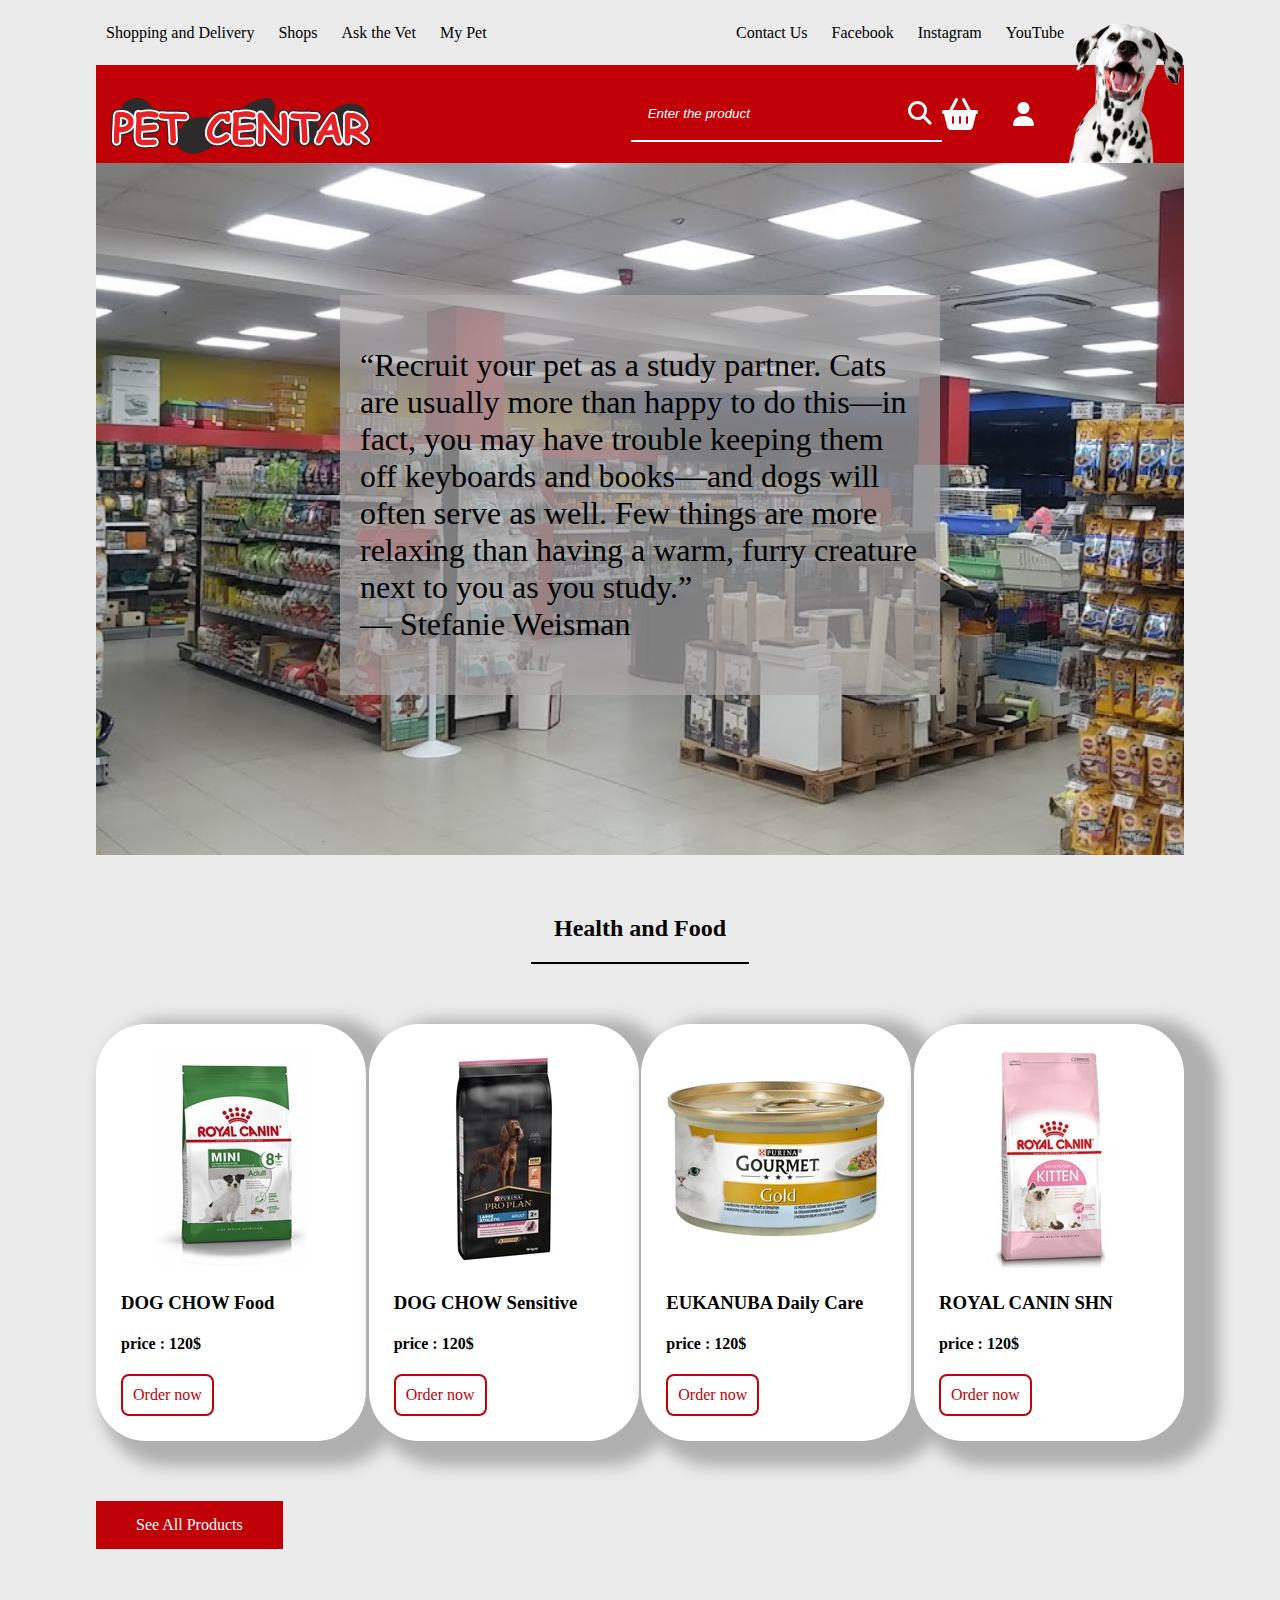
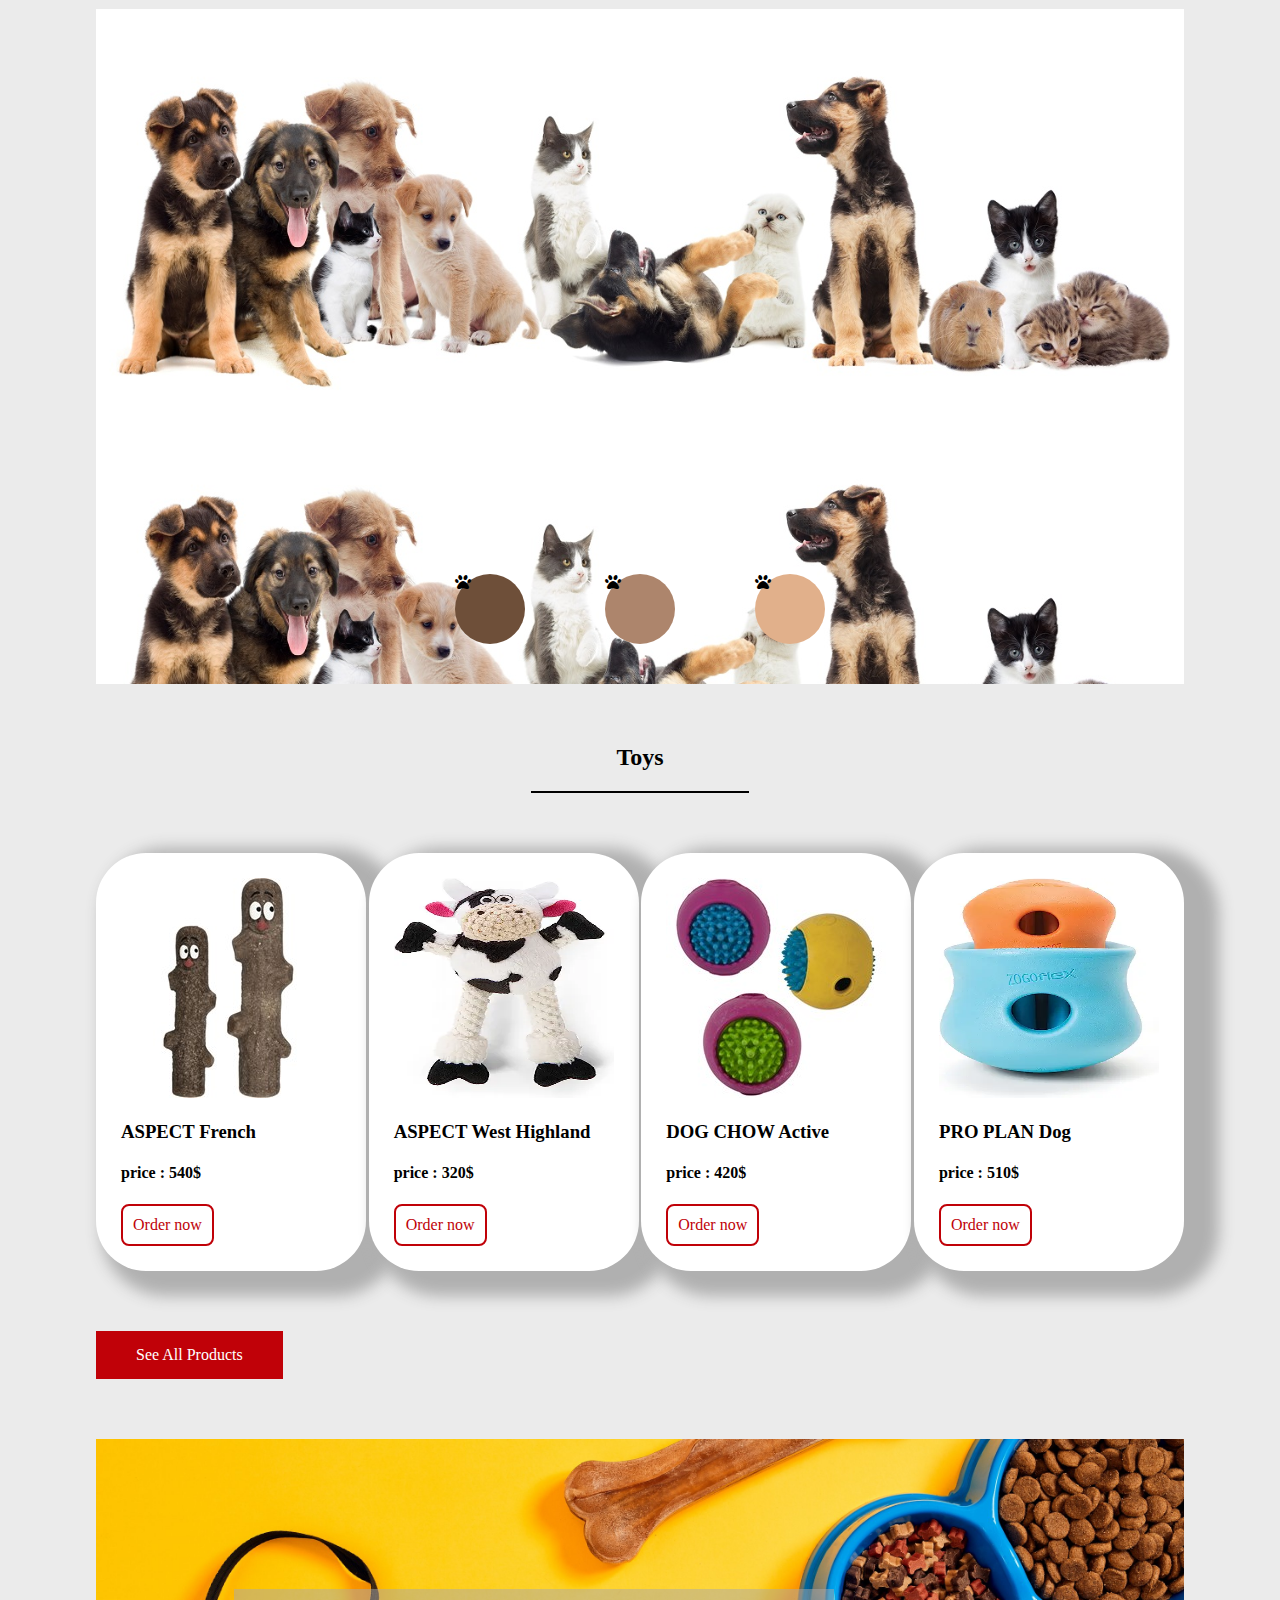
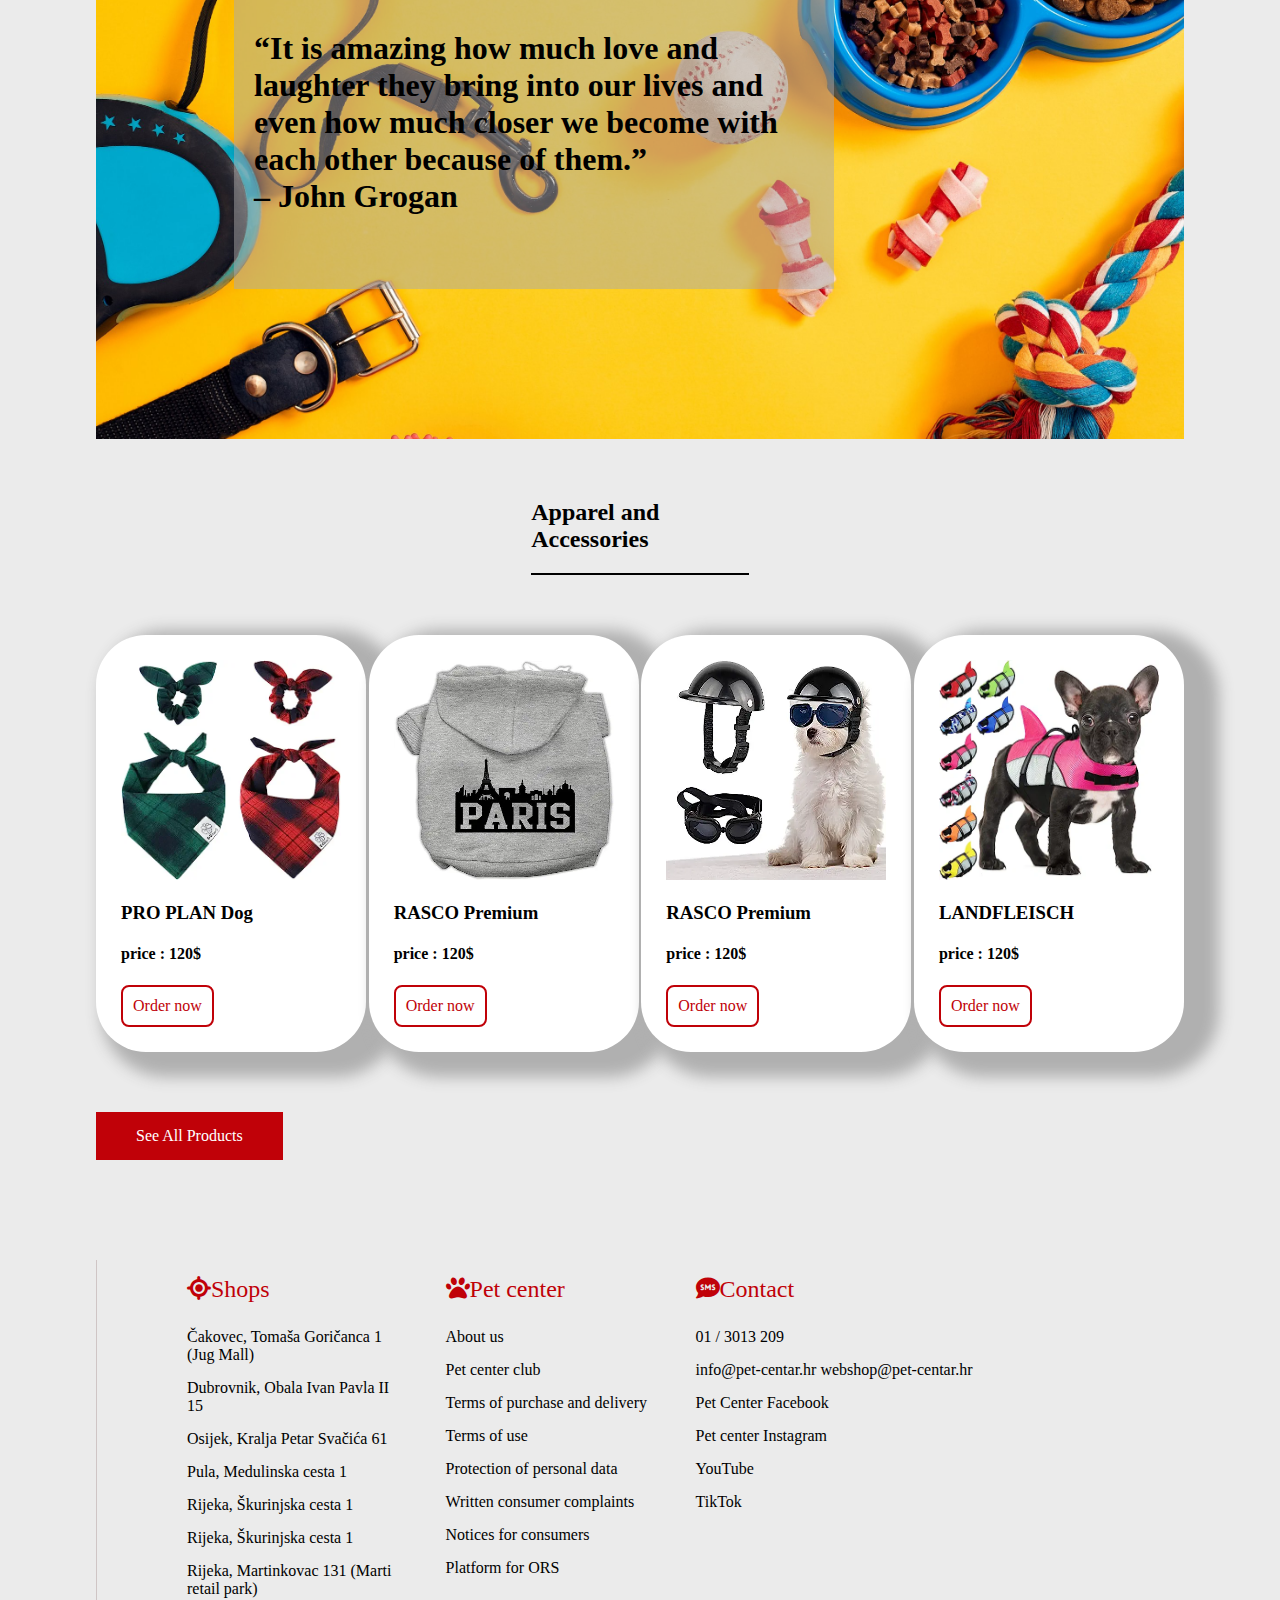
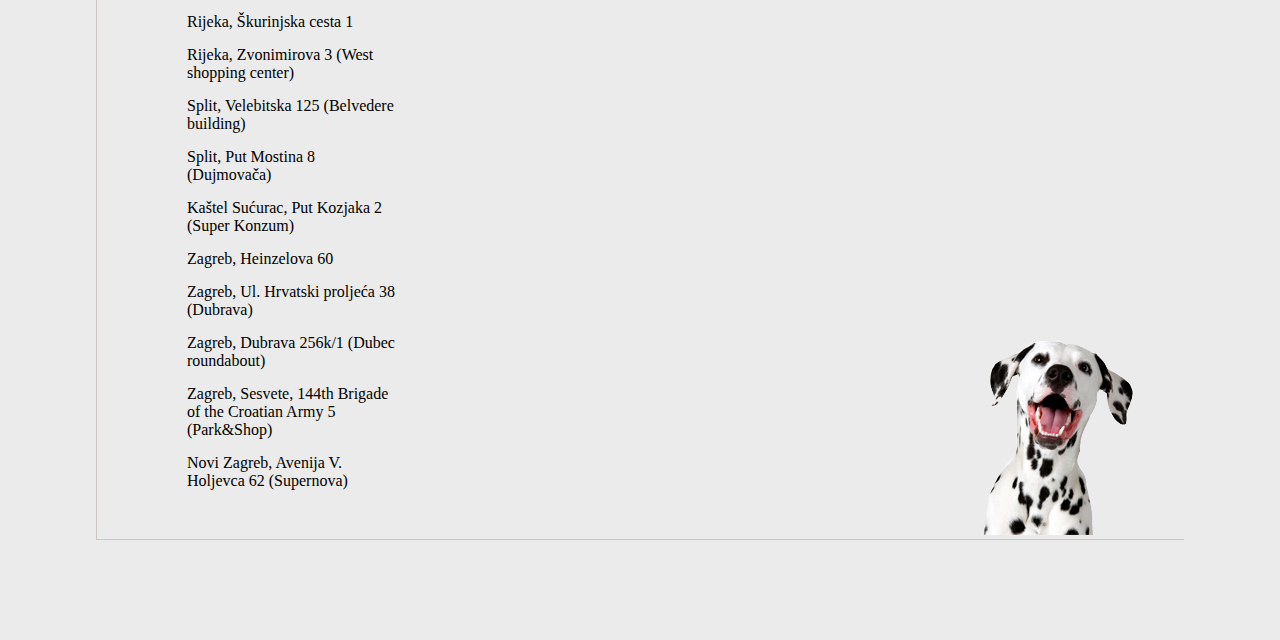
<file: index.html>
<!DOCTYPE html>
<html lang="en" dir="ltr">

<head>
    <meta charset="UTF-8">
    <meta http-equiv="X-UA-Compatible" content="IE=edge">
    <meta name="viewport" content="width=device-width, initial-scale=1.0">
    <title>Animal Care Center</title>
    <link rel="stylesheet" href="https://cdnjs.cloudflare.com/ajax/libs/font-awesome/6.4.0/css/all.min.css">
    <link rel="shortcut icon" href="./assets/images/logo/pet-centar_dog2.png">
    <link rel="stylesheet" href="./assets/style.css">
</head>

<body>


    <!-- nav -->
    <nav class="nav">
        <div class="nav__left">
            <a href="#" class="nav__left--question  nav-d-none">Shopping and Delivery</a>
            <a href="#" class="nav__left--stores nav-d-none">Shops</a>
            <a href="#" class="nav__left--vet nav-d-none">Ask the Vet</a>
            <a href="#" class="nav__left--pet nav-d-none">My Pet</a>

            <!-- mobile -->
            <a href="#" class="nav__left--question nav-laptop-d-none"><img src="./assets/images/nav/question.svg"
                    alt="question icon"></a>
            <a href="#" class="nav__left--stores nav-laptop-d-none"><img src="./assets/images/nav/location.svg"
                    alt="location icon"></a>
            <a href="#" class="nav__left--vet nav-laptop-d-none"><img src="./assets/images/nav/help.svg"
                    alt="help icon"></a>
            <a href="#" class="nav__left--pet nav-laptop-d-none"><img src="./assets/images/nav/heart.svg"
                    alt="heart icon"></a>
        </div>

        <div class="nav__right">
            <a href="#" class="nav__right--contact  nav-d-none">Contact Us</a>
            <a href="#" class="nav__right--facebook nav-d-none">Facebook</a>
            <a href="#" class="nav__right--instagram nav-d-none">Instagram</a>
            <a href="#" class="nav__right--youtube nav-d-none">YouTube</a>

            <!-- mobile -->
            <div class="nav__right">
                <a href="#" class="nav__right--contact nav-laptop-d-none"><img src="./assets/images/nav/contact.svg"
                        alt="contact icon"></a>
                <a href="#" class="nav__right--facebook nav-laptop-d-none"><img
                        src="./assets/images/nav/ico-facebook.png" alt="Facebook icon"></a>
                <a href="#" class="nav__right--instagram nav-laptop-d-none"><img
                        src="./assets/images/nav/ico-instagram.png" alt="Instagram icon"></a>
                <a href="#" class="nav__right--youtube nav-laptop-d-none"><img src="./assets/images/nav/ico-youtube.png"
                        alt="YouTube icon"></a>
            </div>
        </div>
    </nav>
    <!-- header -->
    <header class="header">
        <div class="header__first">
            <a href="#"><i class="fa fa-bars header__first--burger"></i></a>
            <a href="./index.html"><img class="header__first--logo" src="./assets/images/logo/logo-pet-centar.svg"
                    alt="logo-pet-center"></a>
        </div>
        <div class="header__second">
            <input class="header__second--input" type="text" placeholder="Enter the product">
            <label for=""></label>
            <a href="#"><i class="fa fa-search header__second--search"></i></a>
        </div>
        <div class="header__third">
            <a href="#"><i class="fa fa-shopping-basket header__third--shoppingIcon"></i></a>
            <a href="./input/index.html"><i class="fa fa-user header__third--userIcon"></i></a>
            <img class="header__third--dog" src="./assets/images/logo/pet-centar_dog2.png" alt="dog picture">
        </div>
        </div>

    </header>

    <!-- poster -->

    <div class="poster">
        <div class="poster__title">
            <p>
                “Recruit your pet as a study partner. Cats are usually more than happy to do this—in fact,
                you may have trouble keeping them off keyboards and books—and dogs will often serve as well.
                Few things are more relaxing than having a warm,
                furry creature next to you as you study.”<br> — Stefanie Weisman
            </p>
        </div>
    </div>


    <!-- cards -->
    <section class="container">
        <h2 class="container__title">Health and Food</h2>
        <div class="container__card">
            <div class="container__card__product">
                <div class="container__card__product__img">
                    <img src="./assets/images/food/food1.jpg" alt="food pack"
                        class="container__card__product__img--image">
                </div>
                <div class="container__card__product__explain">
                    <h3 class="container__card__product__explain--name">DOG CHOW Food</h3>
                    <h4 class="container__card__product__explain--price">price : 120$</h4>
                    <a href="#" class="container__card__product__explain--buy">Order now</a>
                </div>
            </div>
            <div class="container__card__product">
                <div class="container__card__product__img">
                    <img src="./assets/images/food/food2.jpg" alt="food pack"
                        class="container__card__product__img--image">
                </div>
                <div class="container__card__product__explain">
                    <h3 class="container__card__product__explain--name">DOG CHOW Sensitive</h3>
                    <h4 class="container__card__product__explain--price">price : 120$</h4>
                    <a href="#" class="container__card__product__explain--buy">Order now</a>
                </div>
            </div>
            <div class="container__card__product">
                <div class="container__card__product__img">
                    <img src="./assets/images/food/food5.jpg" alt="food pack"
                        class="container__card__product__img--image">
                </div>
                <div class="container__card__product__explain">
                    <h3 class="container__card__product__explain--name">EUKANUBA Daily Care</h3>
                    <h4 class="container__card__product__explain--price">price : 120$</h4>
                    <a href="#" class="container__card__product__explain--buy">Order now</a>
                </div>
            </div>
            <div class="container__card__product">
                <div class="container__card__product__img">
                    <img src="./assets/images/food/food4.jpg" alt="food pack"
                        class="container__card__product__img--image">
                </div>
                <div class="container__card__product__explain">
                    <h3 class="container__card__product__explain--name">ROYAL CANIN SHN</h3>
                    <h4 class="container__card__product__explain--price">price : 120$</h4>
                    <a href="#" class="container__card__product__explain--buy">Order now</a>
                </div>
            </div>
        </div>
        <span class="container__all">
            <a href="./products-food/index.html" class="container__all__link">See All Products</a>
        </span>

    </section>


    <!--first slideshow -->
    <section class="section">
        <div class="section__slideshow">
            <div class="section__slideshow__btn">
                <a href="#" class="section__slideshow__btn--order">Order Now</a>
            </div>
            <div class="section__slideshow__icon">
                <span class="section__slideshow__icon--1"><i class="fa fa-paw"></i></span>
                <span class="section__slideshow__icon--2"><i class="fa fa-paw"></i></span>
                <span class="section__slideshow__icon--3"><i class="fa fa-paw"></i></span>
            </div>
        </div>
    </section>



    <!-- cards -->
    <section class="container">
        <h2 class="container__title">Toys</h2>
        <div class="container__card">
            <div class="container__card__product">
                <div class="container__card__product__img">
                    <img src="./assets/images/toys/toy1.jpg" alt="toy image"
                        class="container__card__product__img--image">
                </div>
                <div class="container__card__product__explain">
                    <h3 class="container__card__product__explain--name">ASPECT French</h3>
                    <h4 class="container__card__product__explain--price">price : 540$</h4>
                    <a href="#" class="container__card__product__explain--buy">Order now</a>
                </div>
            </div>
            <div class="container__card__product">
                <div class="container__card__product__img">
                    <img src="./assets/images/toys/toy3.jpg" alt="toy image"
                        class="container__card__product__img--image">
                </div>
                <div class="container__card__product__explain">
                    <h3 class="container__card__product__explain--name">ASPECT West Highland</h3>
                    <h4 class="container__card__product__explain--price">price : 320$</h4>
                    <a href="#" class="container__card__product__explain--buy">Order now</a>
                </div>
            </div>
            <div class="container__card__product">
                <div class="container__card__product__img">
                    <img src="./assets/images/toys/toy2.jpg" alt="toy image"
                        class="container__card__product__img--image">
                </div>
                <div class="container__card__product__explain">
                    <h3 class="container__card__product__explain--name">DOG CHOW Active</h3>
                    <h4 class="container__card__product__explain--price">price : 420$</h4>
                    <a href="#" class="container__card__product__explain--buy">Order now</a>
                </div>
            </div>
            <div class="container__card__product">
                <div class="container__card__product__img">
                    <img src="./assets/images/toys/toy4.jpg" alt="toy image"
                        class="container__card__product__img--image">
                </div>
                <div class="container__card__product__explain">
                    <h3 class="container__card__product__explain--name">PRO PLAN Dog</h3>
                    <h4 class="container__card__product__explain--price">price : 510$</h4>
                    <a href="#" class="container__card__product__explain--buy">Order now</a>
                </div>
            </div>
        </div>
        <span class="container__all">
            <a href="./products-toy/index.html" class="container__all__link">See All Products</a>
        </span>

    </section>

    <!-- second slideshow -->
    <div class="lastslideshow">
        <div class="lastslideshow__title">
            <h1>“It is amazing how much love and laughter they bring into
                our lives and even how much closer we become with each other because of them.” <br>
                – John Grogan
            </h1>
        </div>
    </div>

    <!-- cards -->
    <section class="container">
        <h2 class="container__title">Apparel and Accessories</h2>
        <div class="container__card">
            <div class="container__card__product">
                <div class="container__card__product__img">
                    <img src="./assets/images/cloths/cloth1.webp" alt="cloth model"
                        class="container__card__product__img--image">
                </div>
                <div class="container__card__product__explain">
                    <h3 class="container__card__product__explain--name">PRO PLAN Dog</h3>
                    <h4 class="container__card__product__explain--price">price : 120$</h4>
                    <a href="#" class="container__card__product__explain--buy">Order now</a>
                </div>
            </div>
            <div class="container__card__product">
                <div class="container__card__product__img">
                    <img src="./assets/images/cloths/cloth2.jpg" alt="cloth model"
                        class="container__card__product__img--image">
                </div>
                <div class="container__card__product__explain">
                    <h3 class="container__card__product__explain--name">RASCO Premium</h3>
                    <h4 class="container__card__product__explain--price">price : 120$</h4>
                    <a href="#" class="container__card__product__explain--buy">Order now</a>
                </div>
            </div>
            <div class="container__card__product">
                <div class="container__card__product__img">
                    <img src="./assets/images/cloths/cloth3.jpg" alt="cloth model"
                        class="container__card__product__img--image">
                </div>
                <div class="container__card__product__explain">
                    <h3 class="container__card__product__explain--name">RASCO Premium</h3>
                    <h4 class="container__card__product__explain--price">price : 120$</h4>
                    <a href="#" class="container__card__product__explain--buy">Order now</a>
                </div>
            </div>
            <div class="container__card__product">
                <div class="container__card__product__img">
                    <img src="./assets/images/cloths/cloth4.jpg" alt="cloth model"
                        class="container__card__product__img--image">
                </div>
                <div class="container__card__product__explain">
                    <h3 class="container__card__product__explain--name">LANDFLEISCH</h3>
                    <h4 class="container__card__product__explain--price">price : 120$</h4>
                    <a href="#" class="container__card__product__explain--buy">Order now</a>
                </div>
            </div>
        </div>
        <span class="container__all">
            <a href="./products-cloth/index.html" class="container__all__link">See All Products</a>
        </span>
    </section>

    <!-- footer -->
    <footer class="footer">
        <ul class="footer__location">
            <li class="footer__location--title"><a href="#"><i class="fa fa-location"></i>Shops</a></li>
            <li class="footer__location--address"><a href="#">Čakovec, Tomaša Goričanca 1 (Jug Mall)</a></li>
            <li class="footer__location--address"><a href="#">Dubrovnik, Obala Ivan Pavla II 15</a></li>
            <li class="footer__location--address"> <a href="#">Osijek, Kralja Petar Svačića 61</a></li>
            <li class="footer__location--address"><a href="#">Pula, Medulinska cesta 1</a></li>
            <li class="footer__location--address"><a href="#">Rijeka, Škurinjska cesta 1</a></li>
            <li class="footer__location--address"><a href="#">Rijeka, Škurinjska cesta 1</a></li>
            <li class="footer__location--address"><a href="#">Rijeka, Martinkovac 131 (Marti retail park)</a></li>
            <li class="footer__location--address"><a href="#">Rijeka, Škurinjska cesta 1</a></li>
            <li class="footer__location--address"><a href="#">Rijeka, Zvonimirova 3 (West shopping center)</a></li>
            <li class="footer__location--address"><a href="#">Split, Velebitska 125 (Belvedere building)</a></li>
            <li class="footer__location--address"><a href="#">Split, Put Mostina 8 (Dujmovača)</a></li>
            <li class="footer__location--address"><a href="#">Kaštel Sućurac, Put Kozjaka 2 (Super Konzum)</a></li>
            <li class="footer__location--address"><a href="#">Zagreb, Heinzelova 60</a></li>
            <li class="footer__location--address"><a href="#">Zagreb, Ul. Hrvatski proljeća 38 (Dubrava)</a></li>
            <li class="footer__location--address"><a href="#">Zagreb, Dubrava 256k/1 (Dubec roundabout)</a></li>
            <li class="footer__location--address"><a href="#">Zagreb, Sesvete, 144th Brigade of the Croatian Army 5
                    (Park&Shop)</a></li>
            <li class="footer__location--address"><a href="#">Novi Zagreb, Avenija V. Holjevca 62 (Supernova)</a></li>
        </ul>
        <ul class="footer__information">
            <li class="footer__information--title"><a href="#"><i class="fa fa-paw"></i>Pet center</a></li>
            <li class="footer__information--explain"><a href="#">About us</a></li>
            <li class="footer__information--explain"><a href="#">Pet center club</a></li>
            <li class="footer__information--explain"><a href="#">Terms of purchase and delivery</a></li>
            <li class="footer__information--explain"><a href="#">Terms of use</a></li>
            <li class="footer__information--explain"><a href="#">Protection of personal data</a></li>
            <li class="footer__information--explain"><a href="#">Written consumer complaints</a></li>
            <li class="footer__information--explain"><a href="#">Notices for consumers</a></li>
            <li class="footer__information--explain"><a href="#">Platform for ORS</a></li>
        </ul>
        <ul class="footer__connection">
            <li class="footer__connection--title"><a href="#"><i class="fa fa-sms"></i>Contact</a></li>
            <li class="footer__connection--social"><a href="#">01 / 3013 209</a></li>
            <li class="footer__connection--social"><a href="#">info@pet-centar.hr
                    webshop@pet-centar.hr</a></li>
            <li class="footer__connection--social"><a href="#">Pet Center Facebook</a></li>
            <li class="footer__connection--social"><a href="#">Pet center Instagram</a></li>
            <li class="footer__connection--social"><a href="#">YouTube</a></li>
            <li class="footer__connection--social"><a href="#">TikTok</a></li>
        </ul>
        <div class="footer__img">
            <img src="./assets/images/logo/pet-centar_dog2.png" alt="dog picture">
        </div>
    </footer>

</body>

</html>
</file>
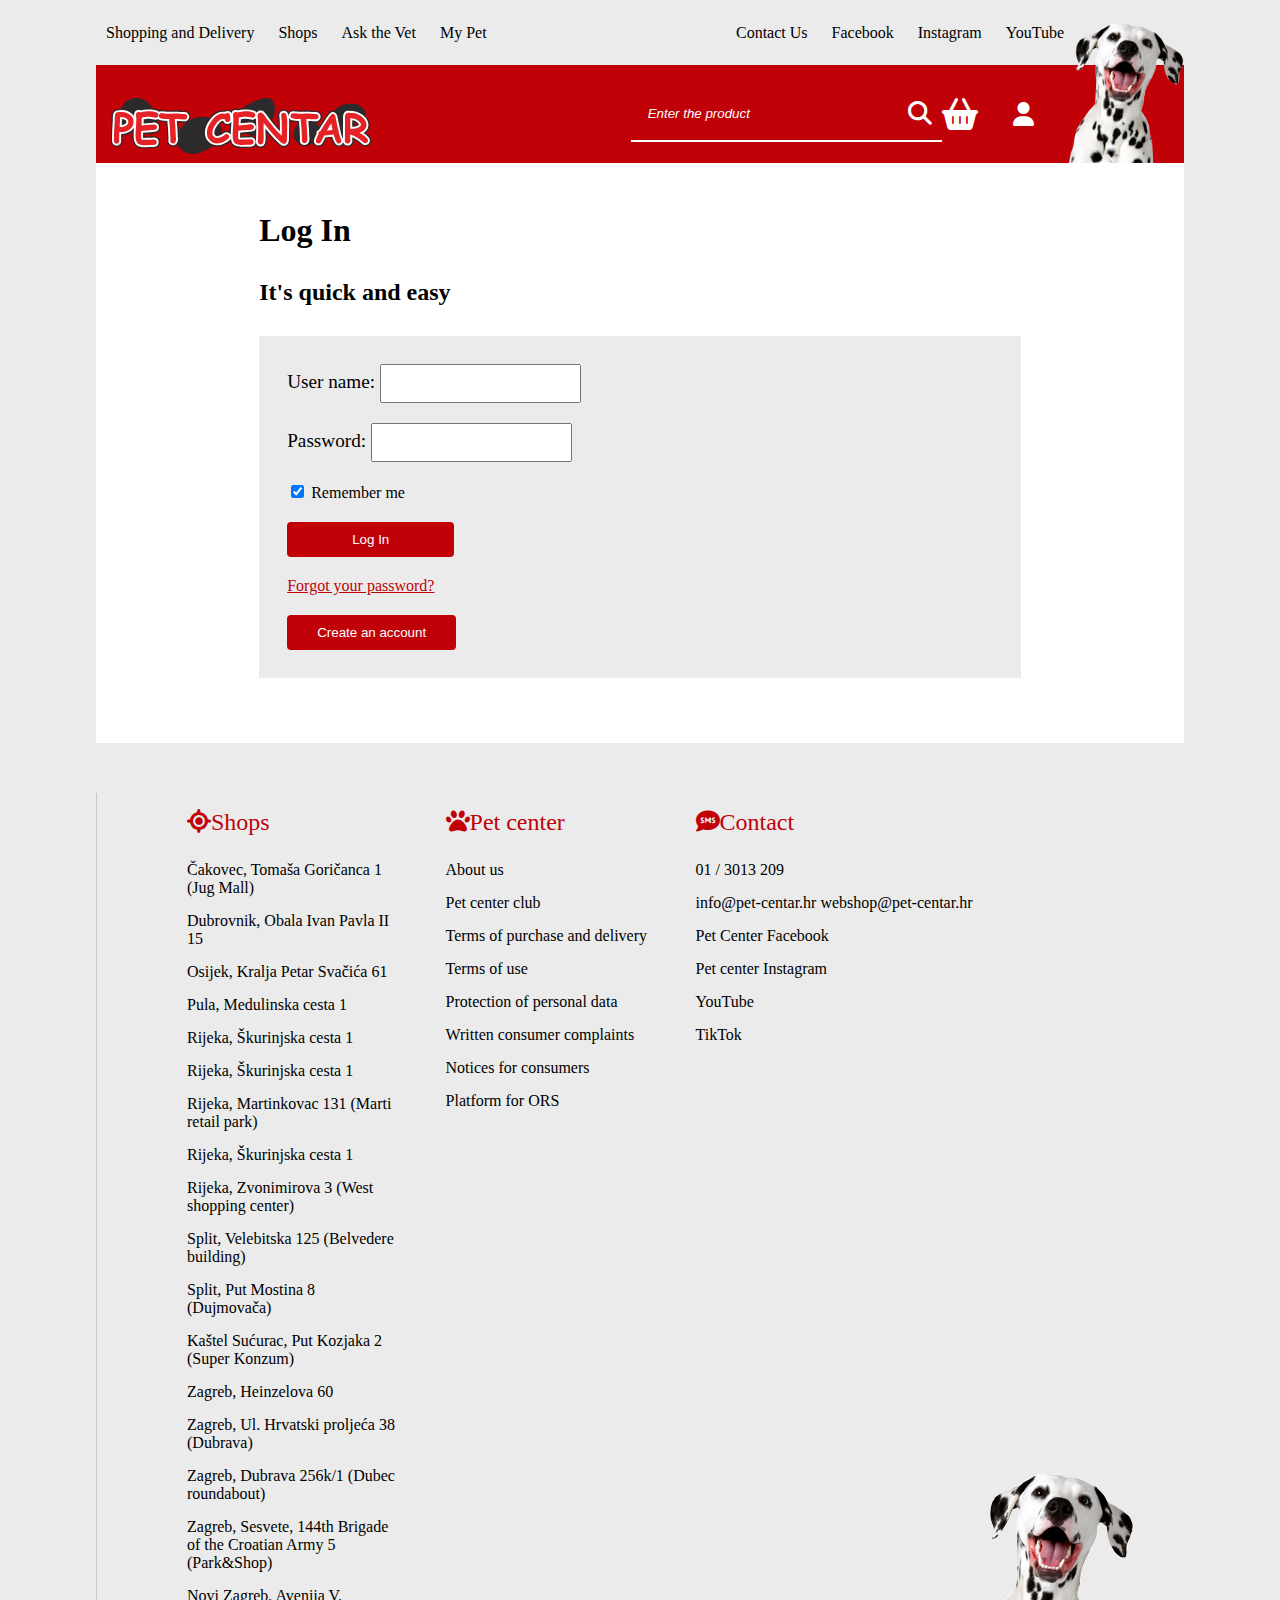
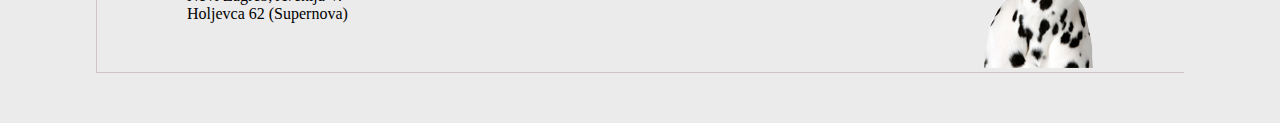
<file: input/index.html>
<!DOCTYPE html>
<html lang="en" dir="ltr">

<head>
    <meta charset="UTF-8">
    <meta http-equiv="X-UA-Compatible" content="IE=edge">
    <meta name="viewport" content="width=device-width, initial-scale=1.0">
    <title>Log In | Animal Care Center</title>
    <link rel="stylesheet" href="https://cdnjs.cloudflare.com/ajax/libs/font-awesome/6.4.0/css/all.min.css">
    <link rel="shortcut icon" href="./assets/images/logo/pet-centar_dog2.png">
    <link rel="stylesheet" href="./assets/style.css">
</head>

<body>


    <!-- nav -->
    <nav class="nav">

        <!-- laptop -->
        <div class="nav__left">
            <a href="#" class="nav__left--question  nav-d-none">Shopping and Delivery</a>
            <a href="#" class="nav__left--stores nav-d-none">Shops</a>
            <a href="#" class="nav__left--vet nav-d-none">Ask the Vet</a>
            <a href="#" class="nav__left--pet nav-d-none">My Pet</a>

            <!-- mobile -->
            <a href="#" class="nav__left--question nav-laptop-d-none"><img src="./assets/images/nav/question.svg" alt="question icon"></a>
            <a href="#" class="nav__left--stores nav-laptop-d-none"><img src="./assets/images/nav/location.svg" alt="location icon"></a>
            <a href="#" class="nav__left--vet nav-laptop-d-none"><img src="./assets/images/nav/help.svg" alt="help icon"></a>
            <a href="#" class="nav__left--pet nav-laptop-d-none"><img src="./assets/images/nav/heart.svg" alt="heart icon"></a>
        </div>

        <!-- laptop -->
        <div class="nav__right">
            <a href="#" class="nav__right--contact  nav-d-none">Contact Us</a>
            <a href="#" class="nav__right--facebook nav-d-none">Facebook</a>
            <a href="#" class="nav__right--instagram nav-d-none">Instagram</a>
            <a href="#" class="nav__right--youtube nav-d-none">YouTube</a>

            <!-- mobile -->
            <div class="nav__right">
                <a href="#" class="nav__right--contact nav-laptop-d-none"><img src="./assets/images/nav/contact.svg" alt="contact icon"></a>
                <a href="#" class="nav__right--facebook nav-laptop-d-none"><img src="./assets/images/nav/ico-facebook.png"
                        alt="Facebook icon"></a>
                <a href="#" class="nav__right--instagram nav-laptop-d-none"><img src="./assets/images/nav/ico-instagram.png"
                        alt="Instagram icon"></a>
                <a href="#" class="nav__right--youtube nav-laptop-d-none"><img src="./assets/images/nav/ico-youtube.png"
                        alt="YouTube icon"></a>
            </div>
        </div>
    </nav>

    <!-- header -->
    <header class="header">
        <div class="header__first">
            <a href="#"><i class="fa fa-bars header__first--burger"></i></a>
            <a href="../index.html"><img class="header__first--logo" src="./assets/images/logo/logo-pet-centar.svg"
                    alt="logo-pet-center"></a>
        </div>
        <div class="header__second">
            <input class="header__second--input" type="text" placeholder="Enter the product">
            <label for=""></label>
            <a href="#"><i class="fa fa-search header__second--search"></i></a>
        </div>
        <div class="header__third">
            <a href="#"><i class="fa fa-shopping-basket header__third--shoppingIcon"></i></a>
            <a href="#"><i class="fa fa-user header__third--userIcon"></i></a>
            <a href="#"><i class="fa fa-search header__third--searchIcon"></i></a>
            <img class="header__third--dog" src="./assets/images/logo/pet-centar_dog2.png" alt="dog picture">
        </div>
        </div>
    </header>

    <!-- main form -->
    <main class="main">
        <h1 class="main__login">Log In</h1>
        <h2 class="main__title">It's quick and easy</h2>
        <div class="main__form">
            <div class="main__form__input">
                <label for="" class="main__form__input--lable">User name: </label>
                <input type="text" class="main__form__input--text">
            </div>
            <div class="main__form__input">
                <label for="" class="main__form__input--lable">Password: </label>
                <input type="text" class="main__form__input--text">
            </div>
            <div class="main__form__input">
                <input type="checkbox" checked class="main__form__input--check">
                <label for="" class="main__form--input--lablecheck">Remember me</label>
            </div>
            <div class="main__form__input">
                <label for=""></label>
                <input type="submit" value="Log In" class="main__form__input--btn1">
            </div>
            <a href="#" class="main__form--link">Forgot your password?</a>
            <div class="main__form__input">
                <label for=""></label>
                <input type="submit" value="Create an account" class="main__form__input--btn2">
            </div>
        </div>
    </main>

     <!-- footer -->
     <footer class="footer">
        <ul class="footer__location">
            <li class="footer__location--title"><a href="#"><i class="fa fa-location"></i>Shops</a></li>
            <li class="footer__location--address"><a href="#">Čakovec, Tomaša Goričanca 1 (Jug Mall)</a></li>
            <li class="footer__location--address"><a href="#">Dubrovnik, Obala Ivan Pavla II 15</a></li>
            <li class="footer__location--address"> <a href="#">Osijek, Kralja Petar Svačića 61</a></li>
            <li class="footer__location--address"><a href="#">Pula, Medulinska cesta 1</a></li>
            <li class="footer__location--address"><a href="#">Rijeka, Škurinjska cesta 1</a></li>
            <li class="footer__location--address"><a href="#">Rijeka, Škurinjska cesta 1</a></li>
            <li class="footer__location--address"><a href="#">Rijeka, Martinkovac 131 (Marti retail park)</a></li>
            <li class="footer__location--address"><a href="#">Rijeka, Škurinjska cesta 1</a></li>
            <li class="footer__location--address"><a href="#">Rijeka, Zvonimirova 3 (West shopping center)</a></li>
            <li class="footer__location--address"><a href="#">Split, Velebitska 125 (Belvedere building)</a></li>
            <li class="footer__location--address"><a href="#">Split, Put Mostina 8 (Dujmovača)</a></li>
            <li class="footer__location--address"><a href="#">Kaštel Sućurac, Put Kozjaka 2 (Super Konzum)</a></li>
            <li class="footer__location--address"><a href="#">Zagreb, Heinzelova 60</a></li>
            <li class="footer__location--address"><a href="#">Zagreb, Ul. Hrvatski proljeća 38 (Dubrava)</a></li>
            <li class="footer__location--address"><a href="#">Zagreb, Dubrava 256k/1 (Dubec roundabout)</a></li>
            <li class="footer__location--address"><a href="#">Zagreb, Sesvete, 144th Brigade of the Croatian Army 5
                    (Park&Shop)</a></li>
            <li class="footer__location--address"><a href="#">Novi Zagreb, Avenija V. Holjevca 62 (Supernova)</a></li>
        </ul>
        <ul class="footer__information">
            <li class="footer__information--title"><a href="#"><i class="fa fa-paw"></i>Pet center</a></li>
            <li class="footer__information--explain"><a href="#">About us</a></li>
            <li class="footer__information--explain"><a href="#">Pet center club</a></li>
            <li class="footer__information--explain"><a href="#">Terms of purchase and delivery</a></li>
            <li class="footer__information--explain"><a href="#">Terms of use</a></li>
            <li class="footer__information--explain"><a href="#">Protection of personal data</a></li>
            <li class="footer__information--explain"><a href="#">Written consumer complaints</a></li>
            <li class="footer__information--explain"><a href="#">Notices for consumers</a></li>
            <li class="footer__information--explain"><a href="#">Platform for ORS</a></li>
        </ul>
        <ul class="footer__connection">
            <li class="footer__connection--title"><a href="#"><i class="fa fa-sms"></i>Contact</a></li>
            <li class="footer__connection--social"><a href="#">01 / 3013 209</a></li>
            <li class="footer__connection--social"><a href="#">info@pet-centar.hr
                    webshop@pet-centar.hr</a></li>
            <li class="footer__connection--social"><a href="#">Pet Center Facebook</a></li>
            <li class="footer__connection--social"><a href="#">Pet center Instagram</a></li>
            <li class="footer__connection--social"><a href="#">YouTube</a></li>
            <li class="footer__connection--social"><a href="#">TikTok</a></li>
        </ul>
        <div class="footer__img">
            <img src="./assets/images/logo/pet-centar_dog2.png" alt="dog picture">
        </div>
    </footer>

</body>

</html>
</file>
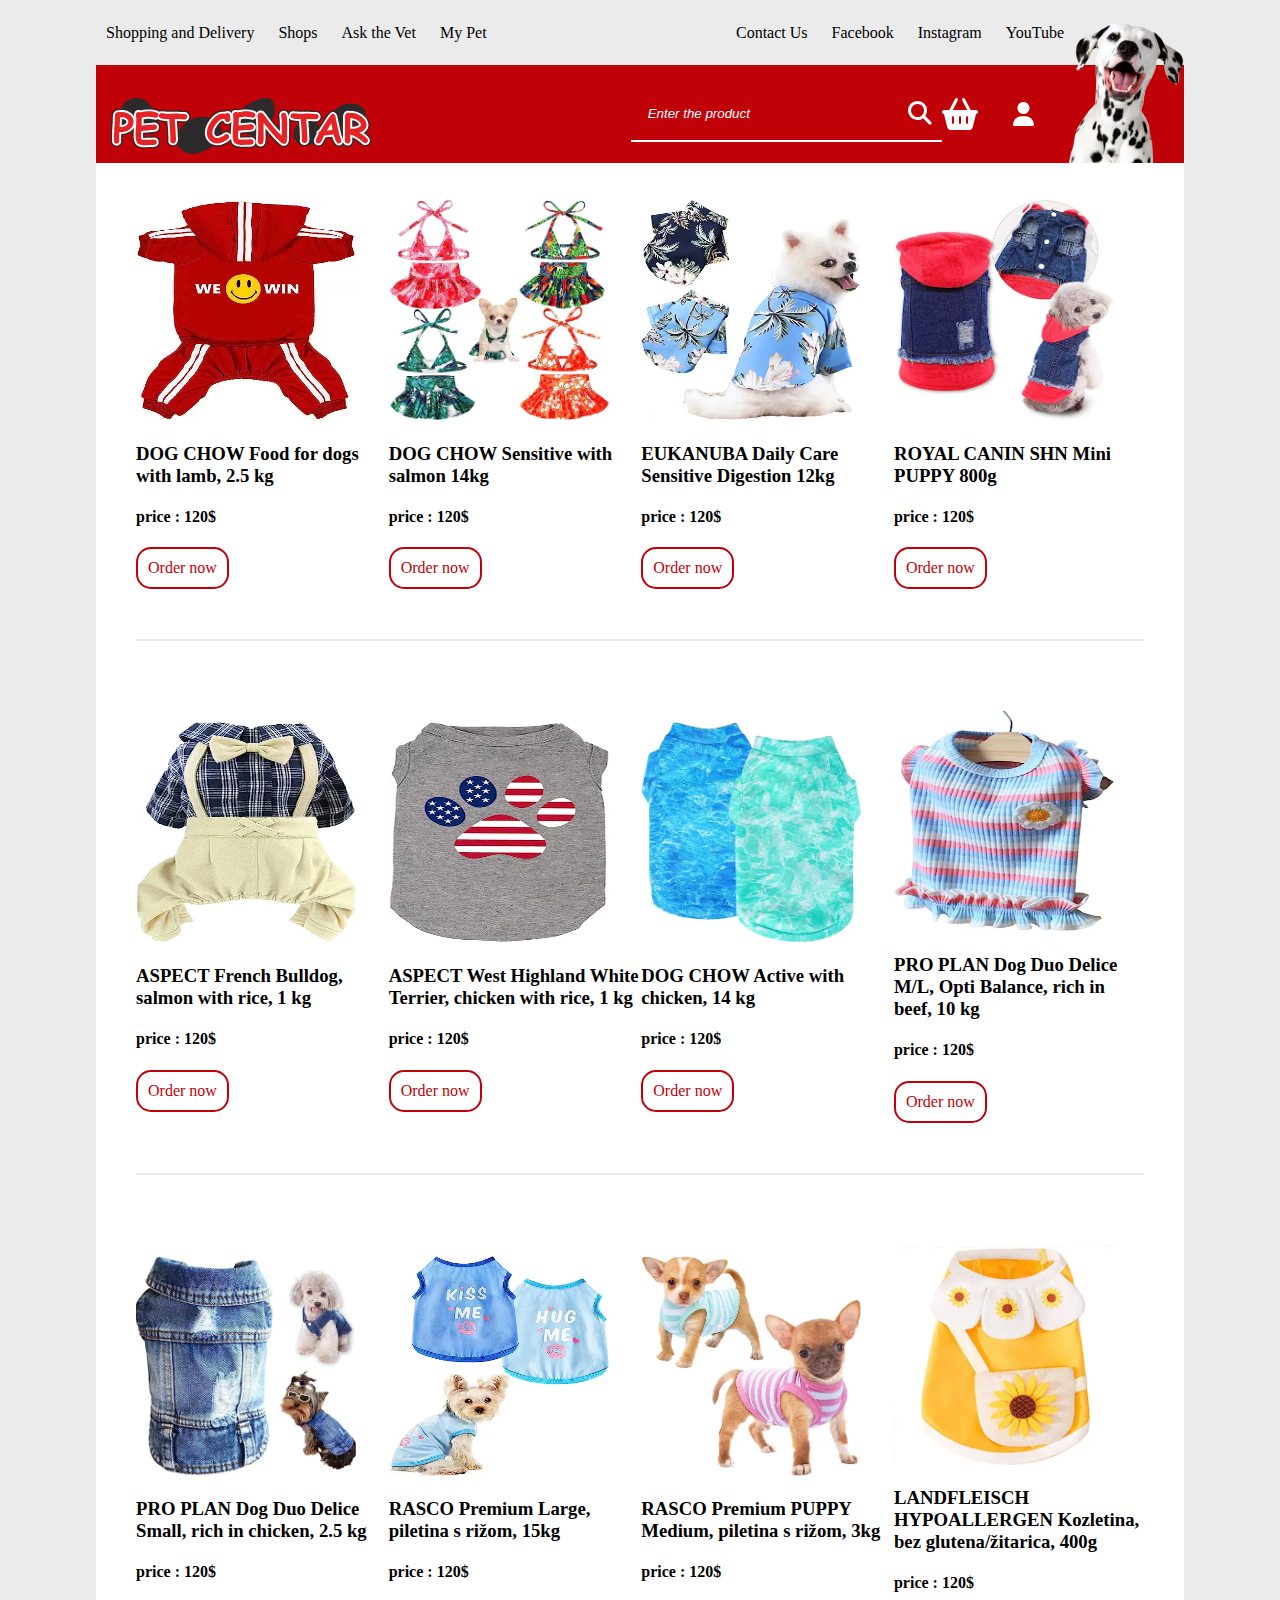
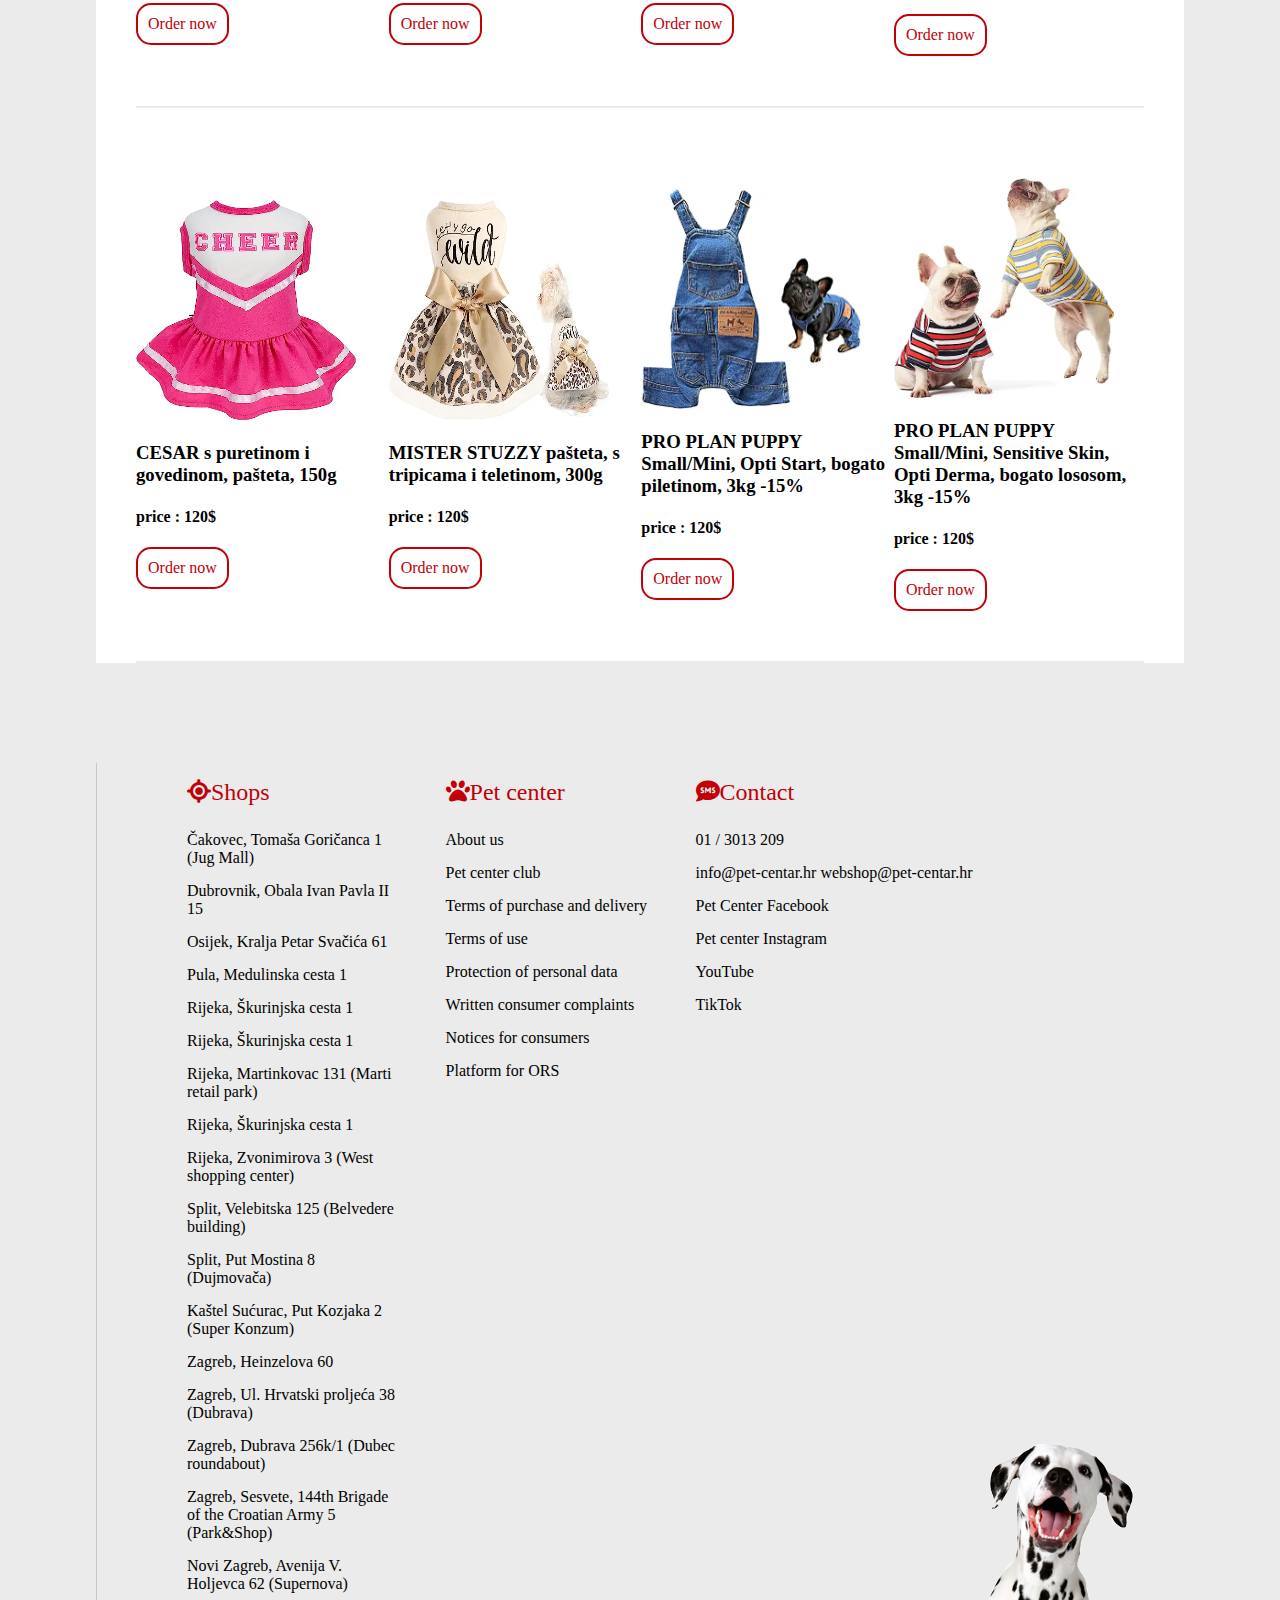
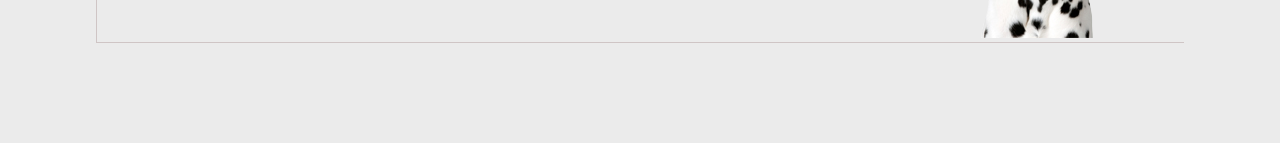
<file: products-cloth/index.html>
<!DOCTYPE html>
<html lang="en" dir="ltr">

<head>
    <meta charset="UTF-8">
    <meta http-equiv="X-UA-Compatible" content="IE=edge">
    <meta name="viewport" content="width=device-width, initial-scale=1.0">
    <title>Cloths | Animal Care Center</title>
    <link rel="stylesheet" href="https://cdnjs.cloudflare.com/ajax/libs/font-awesome/6.4.0/css/all.min.css">
    <link rel="shortcut icon" href="./assets/images/logo/pet-centar_dog2.png">
    <link rel="stylesheet" href="./assets/style.css">
</head>

<body>

    <!-- nav -->
    <nav class="nav">
        <div class="nav__left">
            <a href="#" class="nav__left--question  nav-d-none">Shopping and Delivery</a>
            <a href="#" class="nav__left--stores nav-d-none">Shops</a>
            <a href="#" class="nav__left--vet nav-d-none">Ask the Vet</a>
            <a href="#" class="nav__left--pet nav-d-none">My Pet</a>

            <!-- mobile -->
            <a href="#" class="nav__left--question nav-laptop-d-none"><img src="./assets/images/nav/question.svg"
                    alt="question icon"></a>
            <a href="#" class="nav__left--stores nav-laptop-d-none"><img src="./assets/images/nav/location.svg"
                    alt="location icon"></a>
            <a href="#" class="nav__left--vet nav-laptop-d-none"><img src="./assets/images/nav/help.svg"
                    alt="help icon"></a>
            <a href="#" class="nav__left--pet nav-laptop-d-none"><img src="./assets/images/nav/heart.svg"
                    alt="heart icon"></a>
        </div>

        <div class="nav__right">
            <a href="#" class="nav__right--contact  nav-d-none">Contact Us</a>
            <a href="#" class="nav__right--facebook nav-d-none">Facebook</a>
            <a href="#" class="nav__right--instagram nav-d-none">Instagram</a>
            <a href="#" class="nav__right--youtube nav-d-none">YouTube</a>

            <!-- mobile -->
            <div class="nav__right">
                <a href="#" class="nav__right--contact nav-laptop-d-none"><img src="./assets/images/nav/contact.svg"
                        alt="contact icon"></a>
                <a href="#" class="nav__right--facebook nav-laptop-d-none"><img
                        src="./assets/images/nav/ico-facebook.png" alt="Facebook icon"></a>
                <a href="#" class="nav__right--instagram nav-laptop-d-none"><img
                        src="./assets/images/nav/ico-instagram.png" alt="instagram icon"></a>
                <a href="#" class="nav__right--youtube nav-laptop-d-none"><img src="./assets/images/nav/ico-youtube.png"
                        alt="YouTube icon"></a>
            </div>
        </div>
    </nav>
    <!-- header -->
    <header class="header">
        <div class="header__first">
            <a href="#"><i class="fa fa-bars header__first--burger"></i></a>
            <a href="../index.html"><img class="header__first--logo" src="./assets/images/logo/logo-pet-centar.svg"
                    alt="logo-pet-center"></a>
        </div>
        <div class="header__second">
            <input class="header__second--input" type="text" placeholder="Enter the product">
            <label for=""></label>
            <a href="#"><i class="fa fa-search header__second--search"></i></a>
        </div>
        <div class="header__third">
            <a href="#"><i class="fa fa-shopping-basket header__third--shoppingIcon"></i></a>
            <a href="#"><i class="fa fa-user header__third--userIcon"></i></a>
            <img class="header__third--dog" src="./assets/images/logo/pet-centar_dog2.png" alt="dog picture">
        </div>
        </div>
    </header>


    <!-- main cards -->

    <main class="main">
        <div class="main__row">
            <div class="main__row__card">
                <img class="main__row__card--img" src="./assets/images/cloths/cloth5.webp" alt="cloth model">
                <div class="main__row__card--explain">
                    <h3 class="main__row__card--explain--name">DOG CHOW Food for dogs with lamb, 2.5 kg</h3>
                    <h4 class="main__row__card--explain--price">price : 120$</h4>
                    <a href="#" class="main__row__card--explain--buy">Order now</a>
                </div>
            </div>
            <div class="main__row__card">
                <img class="main__row__card--img" src="./assets/images/cloths/cloth6.webp" alt="cloth model">
                <div class="main__row__card--explain">
                    <h3 class="main__row__card--explain--name">DOG CHOW Sensitive with salmon 14kg</h3>
                    <h4 class="main__row__card--explain--price">price : 120$</h4>
                    <a href="#" class="main__row__card--explain--buy">Order now</a>
                </div>
            </div>
            <div class="main__row__card">
                <img class="main__row__card--img" src="./assets/images/cloths/cloth7.webp" alt="cloth model">
                <div class="main__row__card--explain">
                    <h3 class="main__row__card--explain--name">EUKANUBA Daily Care Sensitive Digestion 12kg</h3>
                    <h4 class="main__row__card--explain--price">price : 120$</h4>
                    <a href="#" class="main__row__card--explain--buy">Order now</a>
                </div>
            </div>
            <div class="main__row__card">
                <img class="main__row__card--img" src="./assets/images/cloths/cloth8.webp" alt="cloth model">
                <div class="main__row__card--explain">
                    <h3 class="main__row__card--explain--name">ROYAL CANIN SHN Mini PUPPY 800g</h3>
                    <h4 class="main__row__card--explain--price">price : 120$</h4>
                    <a href="#" class="main__row__card--explain--buy">Order now</a>
                </div>
            </div>
        </div>
        <div class="main__row">
            <div class="main__row__card">
                <img class="main__row__card--img" src="./assets/images/cloths/cloth9.webp" alt="cloth model">
                <div class="main__row__card--explain">
                    <h3 class="main__row__card--explain--name">ASPECT French Bulldog, salmon with rice, 1 kg</h3>
                    <h4 class="main__row__card--explain--price">price : 120$</h4>
                    <a href="#" class="main__row__card--explain--buy">Order now</a>
                </div>
            </div>
            <div class="main__row__card">
                <img class="main__row__card--img" src="./assets/images/cloths/cloth10.webp" alt="cloth model">
                <div class="main__row__card--explain">
                    <h3 class="main__row__card--explain--name">ASPECT West Highland White Terrier, chicken with rice, 1
                        kg</h3>
                    <h4 class="main__row__card--explain--price">price : 120$</h4>
                    <a href="#" class="main__row__card--explain--buy">Order now</a>
                </div>
            </div>
            <div class="main__row__card">
                <img class="main__row__card--img" src="./assets/images/cloths/cloth11.jpg" alt="cloth model">
                <div class="main__row__card--explain">
                    <h3 class="main__row__card--explain--name">DOG CHOW Active with chicken, 14 kg</h3>
                    <h4 class="main__row__card--explain--price">price : 120$</h4>
                    <a href="#" class="main__row__card--explain--buy">Order now</a>
                </div>
            </div>
            <div class="main__row__card">
                <img class="main__row__card--img" src="./assets/images/cloths/cloth12.jpg" alt="cloth model">
                <div class="main__row__card--explain">
                    <h3 class="main__row__card--explain--name">PRO PLAN Dog Duo Delice M/L, Opti Balance, rich in beef,
                        10 kg</h3>
                    <h4 class="main__row__card--explain--price">price : 120$</h4>
                    <a href="#" class="main__row__card--explain--buy">Order now</a>
                </div>
            </div>
        </div>
        <div class="main__row">
            <div class="main__row__card">
                <img class="main__row__card--img" src="./assets/images/cloths/cloth13.webp" alt="cloth model">
                <div class="main__row__card--explain">
                    <h3 class="main__row__card--explain--name">PRO PLAN Dog Duo Delice Small, rich in chicken, 2.5 kg
                    </h3>
                    <h4 class="main__row__card--explain--price">price : 120$</h4>
                    <a href="#" class="main__row__card--explain--buy">Order now</a>
                </div>
            </div>
            <div class="main__row__card">
                <img class="main__row__card--img" src="./assets/images/cloths/cloth21.webp" alt="cloth model">
                <div class="main__row__card--explain">
                    <h3 class="main__row__card--explain--name">RASCO Premium Large, piletina s rižom, 15kg</h3>
                    <h4 class="main__row__card--explain--price">price : 120$</h4>
                    <a href="#" class="main__row__card--explain--buy">Order now</a>
                </div>
            </div>
            <div class="main__row__card">
                <img class="main__row__card--img" src="./assets/images/cloths/cloth15.webp" alt="cloth model">
                <div class="main__row__card--explain">
                    <h3 class="main__row__card--explain--name">RASCO Premium PUPPY Medium, piletina s rižom, 3kg</h3>
                    <h4 class="main__row__card--explain--price">price : 120$</h4>
                    <a href="#" class="main__row__card--explain--buy">Order now</a>
                </div>
            </div>
            <div class="main__row__card">
                <img class="main__row__card--img" src="./assets/images/cloths/cloth16.webp" alt="cloth model">
                <div class="main__row__card--explain">
                    <h3 class="main__row__card--explain--name">LANDFLEISCH HYPOALLERGEN Kozletina, bez glutena/žitarica,
                        400g</h3>
                    <h4 class="main__row__card--explain--price">price : 120$</h4>
                    <a href="#" class="main__row__card--explain--buy">Order now</a>
                </div>
            </div>
        </div>
        <div class="main__row">
            <div class="main__row__card">
                <img class="main__row__card--img" src="./assets/images/cloths/cloth17.webp" alt="cloth model">
                <div class="main__row__card--explain">
                    <h3 class="main__row__card--explain--name">CESAR s puretinom i govedinom, pašteta, 150g</h3>
                    <h4 class="main__row__card--explain--price">price : 120$</h4>
                    <a href="#" class="main__row__card--explain--buy">Order now</a>
                </div>
            </div>
            <div class="main__row__card">
                <img class="main__row__card--img" src="./assets/images/cloths/cloth18.webp" alt="cloth model">
                <div class="main__row__card--explain">
                    <h3 class="main__row__card--explain--name">MISTER STUZZY pašteta, s tripicama i teletinom, 300g</h3>
                    <h4 class="main__row__card--explain--price">price : 120$</h4>
                    <a href="#" class="main__row__card--explain--buy">Order now</a>
                </div>
            </div>
            <div class="main__row__card">
                <img class="main__row__card--img" src="./assets/images/cloths/cloth19.webp" alt="cloth model">
                <div class="main__row__card--explain">
                    <h3 class="main__row__card--explain--name">PRO PLAN PUPPY Small/Mini, Opti Start, bogato piletinom,
                        3kg -15%</h3>
                    <h4 class="main__row__card--explain--price">price : 120$</h4>
                    <a href="#" class="main__row__card--explain--buy">Order now</a>
                </div>
            </div>
            <div class="main__row__card">
                <img class="main__row__card--img" src="./assets/images/cloths/cloth20.webp" alt="cloth model">
                <div class="main__row__card--explain">
                    <h3 class="main__row__card--explain--name">PRO PLAN PUPPY Small/Mini, Sensitive Skin, Opti Derma,
                        bogato lososom, 3kg -15%</h3>
                    <h4 class="main__row__card--explain--price">price : 120$</h4>
                    <a href="#" class="main__row__card--explain--buy">Order now</a>
                </div>
            </div>
        </div>
    </main>


    <!-- footer -->
    <footer class="footer">
        <ul class="footer__location">
            <li class="footer__location--title"><a href="#"><i class="fa fa-location"></i>Shops</a></li>
            <li class="footer__location--address"><a href="#">Čakovec, Tomaša Goričanca 1 (Jug Mall)</a></li>
            <li class="footer__location--address"><a href="#">Dubrovnik, Obala Ivan Pavla II 15</a></li>
            <li class="footer__location--address"> <a href="#">Osijek, Kralja Petar Svačića 61</a></li>
            <li class="footer__location--address"><a href="#">Pula, Medulinska cesta 1</a></li>
            <li class="footer__location--address"><a href="#">Rijeka, Škurinjska cesta 1</a></li>
            <li class="footer__location--address"><a href="#">Rijeka, Škurinjska cesta 1</a></li>
            <li class="footer__location--address"><a href="#">Rijeka, Martinkovac 131 (Marti retail park)</a></li>
            <li class="footer__location--address"><a href="#">Rijeka, Škurinjska cesta 1</a></li>
            <li class="footer__location--address"><a href="#">Rijeka, Zvonimirova 3 (West shopping center)</a></li>
            <li class="footer__location--address"><a href="#">Split, Velebitska 125 (Belvedere building)</a></li>
            <li class="footer__location--address"><a href="#">Split, Put Mostina 8 (Dujmovača)</a></li>
            <li class="footer__location--address"><a href="#">Kaštel Sućurac, Put Kozjaka 2 (Super Konzum)</a></li>
            <li class="footer__location--address"><a href="#">Zagreb, Heinzelova 60</a></li>
            <li class="footer__location--address"><a href="#">Zagreb, Ul. Hrvatski proljeća 38 (Dubrava)</a></li>
            <li class="footer__location--address"><a href="#">Zagreb, Dubrava 256k/1 (Dubec roundabout)</a></li>
            <li class="footer__location--address"><a href="#">Zagreb, Sesvete, 144th Brigade of the Croatian Army 5
                    (Park&Shop)</a></li>
            <li class="footer__location--address"><a href="#">Novi Zagreb, Avenija V. Holjevca 62 (Supernova)</a></li>
        </ul>
        <ul class="footer__information">
            <li class="footer__information--title"><a href="#"><i class="fa fa-paw"></i>Pet center</a></li>
            <li class="footer__information--explain"><a href="#">About us</a></li>
            <li class="footer__information--explain"><a href="#">Pet center club</a></li>
            <li class="footer__information--explain"><a href="#">Terms of purchase and delivery</a></li>
            <li class="footer__information--explain"><a href="#">Terms of use</a></li>
            <li class="footer__information--explain"><a href="#">Protection of personal data</a></li>
            <li class="footer__information--explain"><a href="#">Written consumer complaints</a></li>
            <li class="footer__information--explain"><a href="#">Notices for consumers</a></li>
            <li class="footer__information--explain"><a href="#">Platform for ORS</a></li>
        </ul>
        <ul class="footer__connection">
            <li class="footer__connection--title"><a href="#"><i class="fa fa-sms"></i>Contact</a></li>
            <li class="footer__connection--social"><a href="#">01 / 3013 209</a></li>
            <li class="footer__connection--social"><a href="#">info@pet-centar.hr
                    webshop@pet-centar.hr</a></li>
            <li class="footer__connection--social"><a href="#">Pet Center Facebook</a></li>
            <li class="footer__connection--social"><a href="#">Pet center Instagram</a></li>
            <li class="footer__connection--social"><a href="#">YouTube</a></li>
            <li class="footer__connection--social"><a href="#">TikTok</a></li>
        </ul>
        <div class="footer__img">
            <img src="./assets/images/logo/pet-centar_dog2.png" alt="dog picture">
        </div>
    </footer>

</body>

</html>
</file>
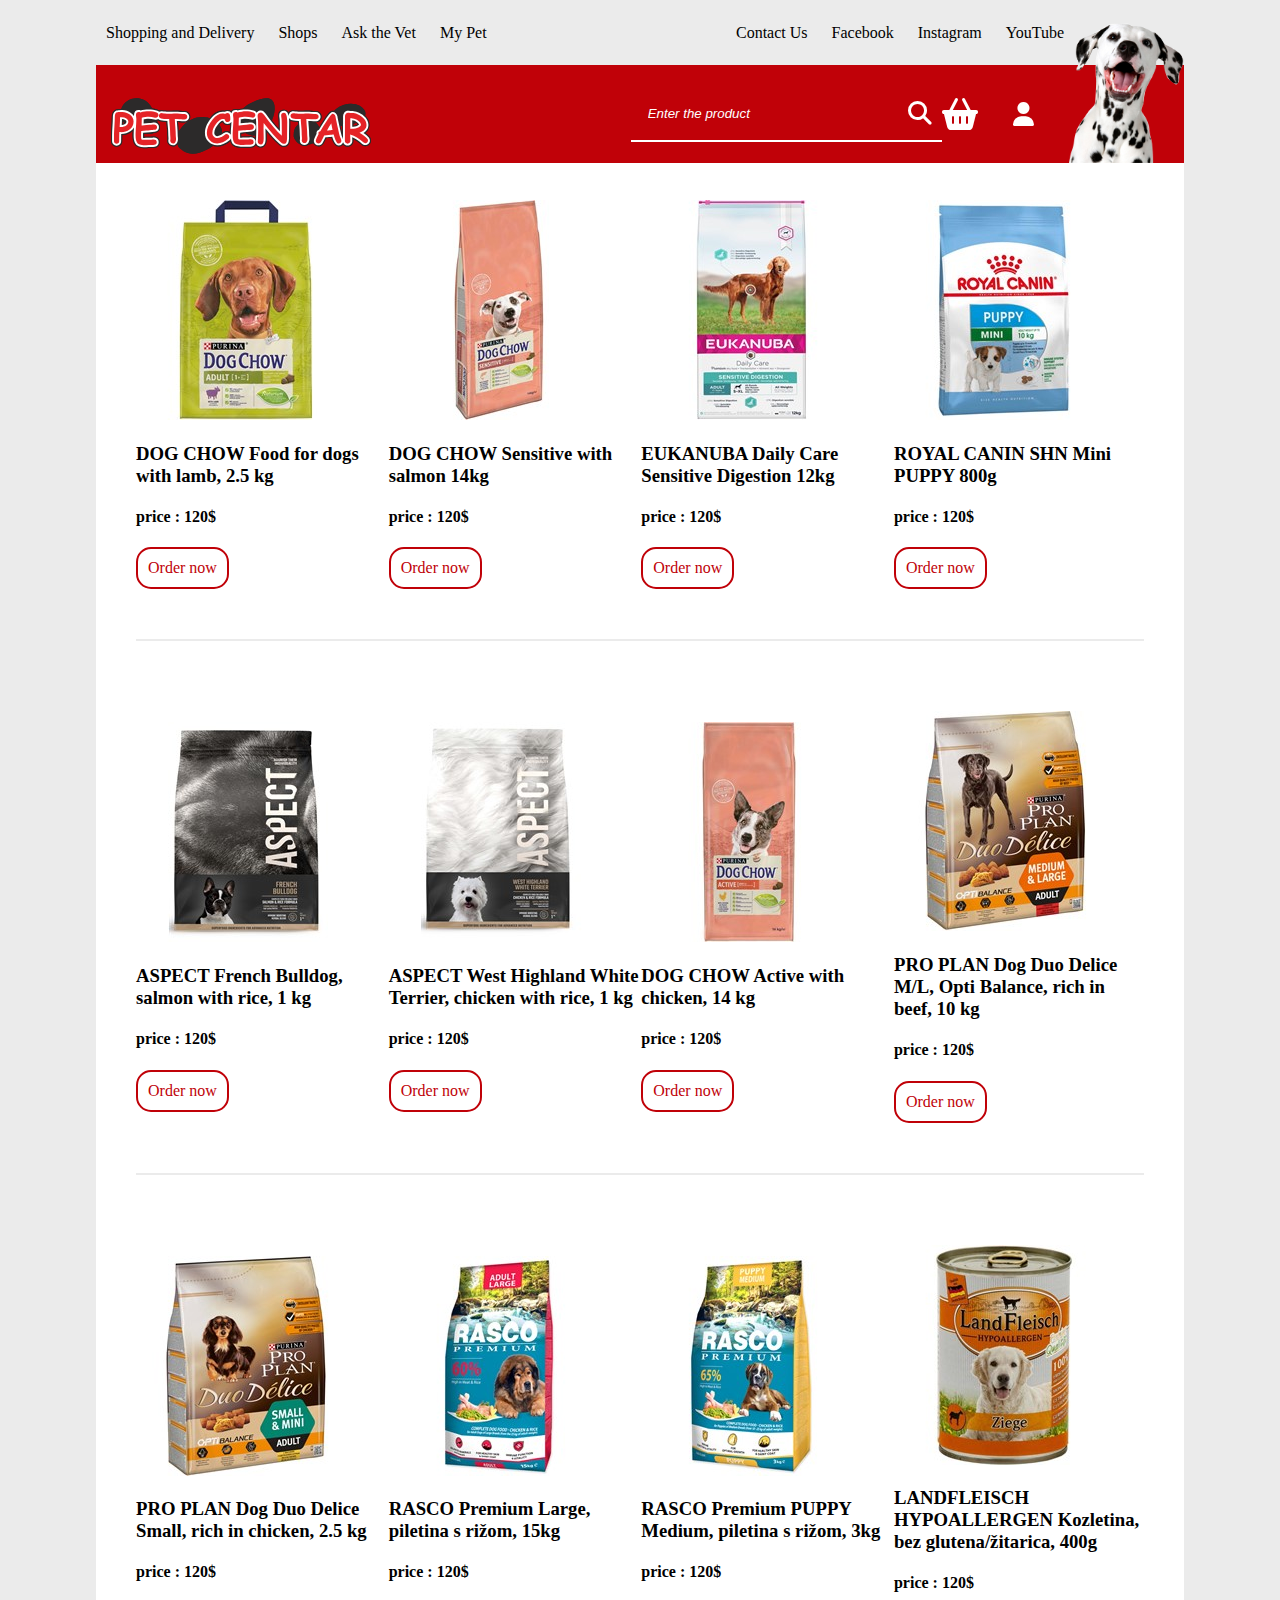
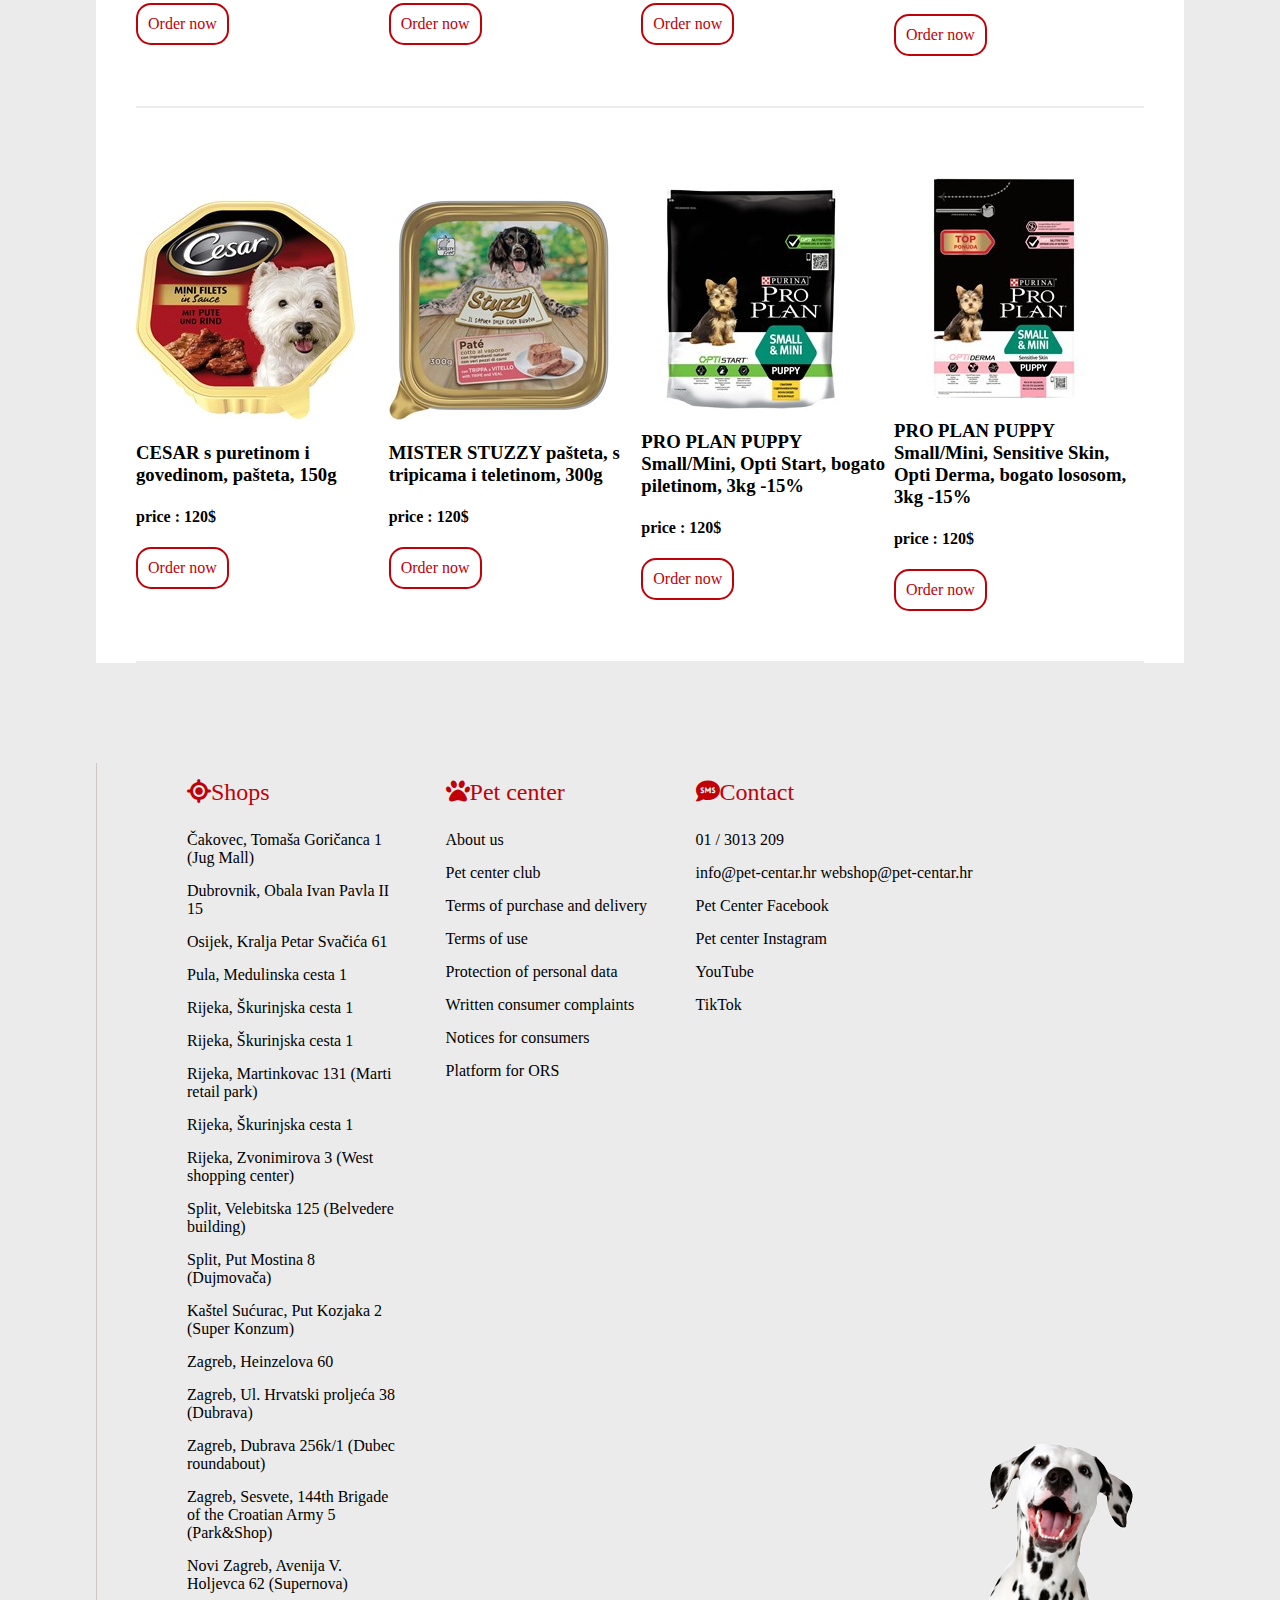
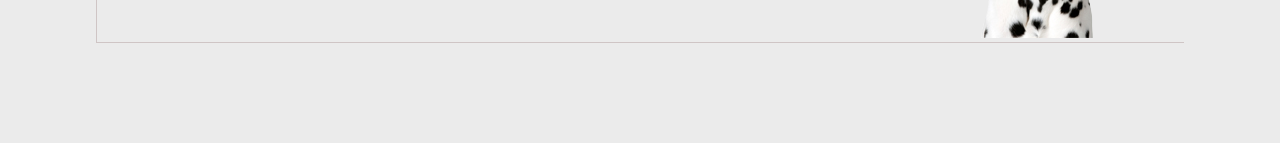
<file: products-food/index.html>
<!DOCTYPE html>
<html lang="en" dir="ltr">

<head>
    <meta charset="UTF-8">
    <meta http-equiv="X-UA-Compatible" content="IE=edge">
    <meta name="viewport" content="width=device-width, initial-scale=1.0">
    <title>Food Products | Animal Care Center</title>
    <link rel="stylesheet" href="https://cdnjs.cloudflare.com/ajax/libs/font-awesome/6.4.0/css/all.min.css">
    <link rel="shortcut icon" href="./assets/images/logo/pet-centar_dog2.png">
    <link rel="stylesheet" href="./assets/style.css">
</head>

<body>

    <!-- nav -->
    <nav class="nav">
        <div class="nav__left">
            <a href="#" class="nav__left--question  nav-d-none">Shopping and Delivery</a>
            <a href="#" class="nav__left--stores nav-d-none">Shops</a>
            <a href="#" class="nav__left--vet nav-d-none">Ask the Vet</a>
            <a href="#" class="nav__left--pet nav-d-none">My Pet</a>

            <!-- mobile -->
            <a href="#" class="nav__left--question nav-laptop-d-none"><img src="./assets/images/nav/question.svg"
                    alt="question icon"></a>
            <a href="#" class="nav__left--stores nav-laptop-d-none"><img src="./assets/images/nav/location.svg"
                    alt="location icon"></a>
            <a href="#" class="nav__left--vet nav-laptop-d-none"><img src="./assets/images/nav/help.svg"
                    alt="help icon"></a>
            <a href="#" class="nav__left--pet nav-laptop-d-none"><img src="./assets/images/nav/heart.svg"
                    alt="heart icon"></a>
        </div>

        <div class="nav__right">
            <a href="#" class="nav__right--contact  nav-d-none">Contact Us</a>
            <a href="#" class="nav__right--facebook nav-d-none">Facebook</a>
            <a href="#" class="nav__right--instagram nav-d-none">Instagram</a>
            <a href="#" class="nav__right--youtube nav-d-none">YouTube</a>

            <!-- mobile -->
            <div class="nav__right">
                <a href="#" class="nav__right--contact nav-laptop-d-none"><img src="./assets/images/nav/contact.svg"
                        alt="contact icon"></a>
                <a href="#" class="nav__right--facebook nav-laptop-d-none"><img
                        src="./assets/images/nav/ico-facebook.png" alt="Facebook icon"></a>
                <a href="#" class="nav__right--instagram nav-laptop-d-none"><img
                        src="./assets/images/nav/ico-instagram.png" alt="Instagram icon"></a>
                <a href="#" class="nav__right--youtube nav-laptop-d-none"><img src="./assets/images/nav/ico-youtube.png"
                        alt="YouTube icon"></a>
            </div>
        </div>
    </nav>
    <!-- header -->
    <header class="header">
        <div class="header__first">
            <a href="#"><i class="fa fa-bars header__first--burger"></i></a>
            <a href="../index.html"><img class="header__first--logo" src="./assets/images/logo/logo-pet-centar.svg"
                    alt="logo-pet-center"></a>
        </div>
        <div class="header__second">
            <input class="header__second--input" type="text" placeholder="Enter the product">
            <label for=""></label>
            <a href="#"><i class="fa fa-search header__second--search"></i></a>
        </div>
        <div class="header__third">
            <a href="#"><i class="fa fa-shopping-basket header__third--shoppingIcon"></i></a>
            <a href="#"><i class="fa fa-user header__third--userIcon"></i></a>
            <img class="header__third--dog" src="./assets/images/logo/pet-centar_dog2.png" alt="dog picture">
        </div>
        </div>
    </header>


    <!-- main cards -->

    <main class="main">
        <div class="main__row">
            <div class="main__row__card">
                <img class="main__row__card--img" src="./assets/images/food/food6.jpg" alt="food pack">
                <div class="main__row__card--explain">
                    <h3 class="main__row__card--explain--name">DOG CHOW Food for dogs with lamb, 2.5 kg</h3>
                    <h4 class="main__row__card--explain--price">price : 120$</h4>
                    <a href="#" class="main__row__card--explain--buy">Order now</a>
                </div>
            </div>
            <div class="main__row__card">
                <img class="main__row__card--img" src="./assets/images/food/food7.jpg" alt="food pack">
                <div class="main__row__card--explain">
                    <h3 class="main__row__card--explain--name">DOG CHOW Sensitive with salmon 14kg</h3>
                    <h4 class="main__row__card--explain--price">price : 120$</h4>
                    <a href="#" class="main__row__card--explain--buy">Order now</a>
                </div>
            </div>
            <div class="main__row__card">
                <img class="main__row__card--img" src="./assets/images/food/food8.jpg" alt="food pack">
                <div class="main__row__card--explain">
                    <h3 class="main__row__card--explain--name">EUKANUBA Daily Care Sensitive Digestion 12kg</h3>
                    <h4 class="main__row__card--explain--price">price : 120$</h4>
                    <a href="#" class="main__row__card--explain--buy">Order now</a>
                </div>
            </div>
            <div class="main__row__card">
                <img class="main__row__card--img" src="./assets/images/food/food9.jpg" alt="food pack">
                <div class="main__row__card--explain">
                    <h3 class="main__row__card--explain--name">ROYAL CANIN SHN Mini PUPPY 800g</h3>
                    <h4 class="main__row__card--explain--price">price : 120$</h4>
                    <a href="#" class="main__row__card--explain--buy">Order now</a>
                </div>
            </div>
        </div>
        <div class="main__row">
            <div class="main__row__card">
                <img class="main__row__card--img" src="./assets/images/food/food10.jpg" alt="food pack">
                <div class="main__row__card--explain">
                    <h3 class="main__row__card--explain--name">ASPECT French Bulldog, salmon with rice, 1 kg</h3>
                    <h4 class="main__row__card--explain--price">price : 120$</h4>
                    <a href="#" class="main__row__card--explain--buy">Order now</a>
                </div>
            </div>
            <div class="main__row__card">
                <img class="main__row__card--img" src="./assets/images/food/food11.jpg" alt="food pack">
                <div class="main__row__card--explain">
                    <h3 class="main__row__card--explain--name">ASPECT West Highland White Terrier, chicken with rice, 1
                        kg</h3>
                    <h4 class="main__row__card--explain--price">price : 120$</h4>
                    <a href="#" class="main__row__card--explain--buy">Order now</a>
                </div>
            </div>
            <div class="main__row__card">
                <img class="main__row__card--img" src="./assets/images/food/food12.jpg" alt="food pack">
                <div class="main__row__card--explain">
                    <h3 class="main__row__card--explain--name">DOG CHOW Active with chicken, 14 kg</h3>
                    <h4 class="main__row__card--explain--price">price : 120$</h4>
                    <a href="#" class="main__row__card--explain--buy">Order now</a>
                </div>
            </div>
            <div class="main__row__card">
                <img class="main__row__card--img" src="./assets/images/food/food13.jpg" alt="food pack">
                <div class="main__row__card--explain">
                    <h3 class="main__row__card--explain--name">PRO PLAN Dog Duo Delice M/L, Opti Balance, rich in beef,
                        10 kg</h3>
                    <h4 class="main__row__card--explain--price">price : 120$</h4>
                    <a href="#" class="main__row__card--explain--buy">Order now</a>
                </div>
            </div>
        </div>
        <div class="main__row">
            <div class="main__row__card">
                <img class="main__row__card--img" src="./assets/images/food/food14.jpg" alt="food pack">
                <div class="main__row__card--explain">
                    <h3 class="main__row__card--explain--name">PRO PLAN Dog Duo Delice Small, rich in chicken, 2.5 kg
                    </h3>
                    <h4 class="main__row__card--explain--price">price : 120$</h4>
                    <a href="#" class="main__row__card--explain--buy">Order now</a>
                </div>
            </div>
            <div class="main__row__card">
                <img class="main__row__card--img" src="./assets/images/food/food15.jpg" alt="food pack">
                <div class="main__row__card--explain">
                    <h3 class="main__row__card--explain--name">RASCO Premium Large, piletina s rižom, 15kg</h3>
                    <h4 class="main__row__card--explain--price">price : 120$</h4>
                    <a href="#" class="main__row__card--explain--buy">Order now</a>
                </div>
            </div>
            <div class="main__row__card">
                <img class="main__row__card--img" src="./assets/images/food/food16.jpg" alt="food pack">
                <div class="main__row__card--explain">
                    <h3 class="main__row__card--explain--name">RASCO Premium PUPPY Medium, piletina s rižom, 3kg</h3>
                    <h4 class="main__row__card--explain--price">price : 120$</h4>
                    <a href="#" class="main__row__card--explain--buy">Order now</a>
                </div>
            </div>
            <div class="main__row__card">
                <img class="main__row__card--img" src="./assets/images/food/food17.jpg" alt="food pack">
                <div class="main__row__card--explain">
                    <h3 class="main__row__card--explain--name">LANDFLEISCH HYPOALLERGEN Kozletina, bez glutena/žitarica,
                        400g</h3>
                    <h4 class="main__row__card--explain--price">price : 120$</h4>
                    <a href="#" class="main__row__card--explain--buy">Order now</a>
                </div>
            </div>
        </div>
        <div class="main__row">
            <div class="main__row__card">
                <img class="main__row__card--img" src="./assets/images/food/food18.jpg" alt="food pack">
                <div class="main__row__card--explain">
                    <h3 class="main__row__card--explain--name">CESAR s puretinom i govedinom, pašteta, 150g</h3>
                    <h4 class="main__row__card--explain--price">price : 120$</h4>
                    <a href="#" class="main__row__card--explain--buy">Order now</a>
                </div>
            </div>
            <div class="main__row__card">
                <img class="main__row__card--img" src="./assets/images/food/food19.jpg" alt="food pack">
                <div class="main__row__card--explain">
                    <h3 class="main__row__card--explain--name">MISTER STUZZY pašteta, s tripicama i teletinom, 300g</h3>
                    <h4 class="main__row__card--explain--price">price : 120$</h4>
                    <a href="#" class="main__row__card--explain--buy">Order now</a>
                </div>
            </div>
            <div class="main__row__card">
                <img class="main__row__card--img" src="./assets/images/food/food20.jpg" alt="food pack">
                <div class="main__row__card--explain">
                    <h3 class="main__row__card--explain--name">PRO PLAN PUPPY Small/Mini, Opti Start, bogato piletinom,
                        3kg -15%</h3>
                    <h4 class="main__row__card--explain--price">price : 120$</h4>
                    <a href="#" class="main__row__card--explain--buy">Order now</a>
                </div>
            </div>
            <div class="main__row__card">
                <img class="main__row__card--img" src="./assets/images/food/food21.jpg" alt="food pack">
                <div class="main__row__card--explain">
                    <h3 class="main__row__card--explain--name">PRO PLAN PUPPY Small/Mini, Sensitive Skin, Opti Derma,
                        bogato lososom, 3kg -15%</h3>
                    <h4 class="main__row__card--explain--price">price : 120$</h4>
                    <a href="#" class="main__row__card--explain--buy">Order now</a>
                </div>
            </div>
        </div>
    </main>


    <!-- footer -->
    <footer class="footer">
        <ul class="footer__location">
            <li class="footer__location--title"><a href="#"><i class="fa fa-location"></i>Shops</a></li>
            <li class="footer__location--address"><a href="#">Čakovec, Tomaša Goričanca 1 (Jug Mall)</a></li>
            <li class="footer__location--address"><a href="#">Dubrovnik, Obala Ivan Pavla II 15</a></li>
            <li class="footer__location--address"> <a href="#">Osijek, Kralja Petar Svačića 61</a></li>
            <li class="footer__location--address"><a href="#">Pula, Medulinska cesta 1</a></li>
            <li class="footer__location--address"><a href="#">Rijeka, Škurinjska cesta 1</a></li>
            <li class="footer__location--address"><a href="#">Rijeka, Škurinjska cesta 1</a></li>
            <li class="footer__location--address"><a href="#">Rijeka, Martinkovac 131 (Marti retail park)</a></li>
            <li class="footer__location--address"><a href="#">Rijeka, Škurinjska cesta 1</a></li>
            <li class="footer__location--address"><a href="#">Rijeka, Zvonimirova 3 (West shopping center)</a></li>
            <li class="footer__location--address"><a href="#">Split, Velebitska 125 (Belvedere building)</a></li>
            <li class="footer__location--address"><a href="#">Split, Put Mostina 8 (Dujmovača)</a></li>
            <li class="footer__location--address"><a href="#">Kaštel Sućurac, Put Kozjaka 2 (Super Konzum)</a></li>
            <li class="footer__location--address"><a href="#">Zagreb, Heinzelova 60</a></li>
            <li class="footer__location--address"><a href="#">Zagreb, Ul. Hrvatski proljeća 38 (Dubrava)</a></li>
            <li class="footer__location--address"><a href="#">Zagreb, Dubrava 256k/1 (Dubec roundabout)</a></li>
            <li class="footer__location--address"><a href="#">Zagreb, Sesvete, 144th Brigade of the Croatian Army 5
                    (Park&Shop)</a></li>
            <li class="footer__location--address"><a href="#">Novi Zagreb, Avenija V. Holjevca 62 (Supernova)</a></li>
        </ul>
        <ul class="footer__information">
            <li class="footer__information--title"><a href="#"><i class="fa fa-paw"></i>Pet center</a></li>
            <li class="footer__information--explain"><a href="#">About us</a></li>
            <li class="footer__information--explain"><a href="#">Pet center club</a></li>
            <li class="footer__information--explain"><a href="#">Terms of purchase and delivery</a></li>
            <li class="footer__information--explain"><a href="#">Terms of use</a></li>
            <li class="footer__information--explain"><a href="#">Protection of personal data</a></li>
            <li class="footer__information--explain"><a href="#">Written consumer complaints</a></li>
            <li class="footer__information--explain"><a href="#">Notices for consumers</a></li>
            <li class="footer__information--explain"><a href="#">Platform for ORS</a></li>
        </ul>
        <ul class="footer__connection">
            <li class="footer__connection--title"><a href="#"><i class="fa fa-sms"></i>Contact</a></li>
            <li class="footer__connection--social"><a href="#">01 / 3013 209</a></li>
            <li class="footer__connection--social"><a href="#">info@pet-centar.hr
                    webshop@pet-centar.hr</a></li>
            <li class="footer__connection--social"><a href="#">Pet Center Facebook</a></li>
            <li class="footer__connection--social"><a href="#">Pet center Instagram</a></li>
            <li class="footer__connection--social"><a href="#">YouTube</a></li>
            <li class="footer__connection--social"><a href="#">TikTok</a></li>
        </ul>
        <div class="footer__img">
            <img src="./assets/images/logo/pet-centar_dog2.png" alt="dog picture">
        </div>
    </footer>

</body>

</html>
</file>
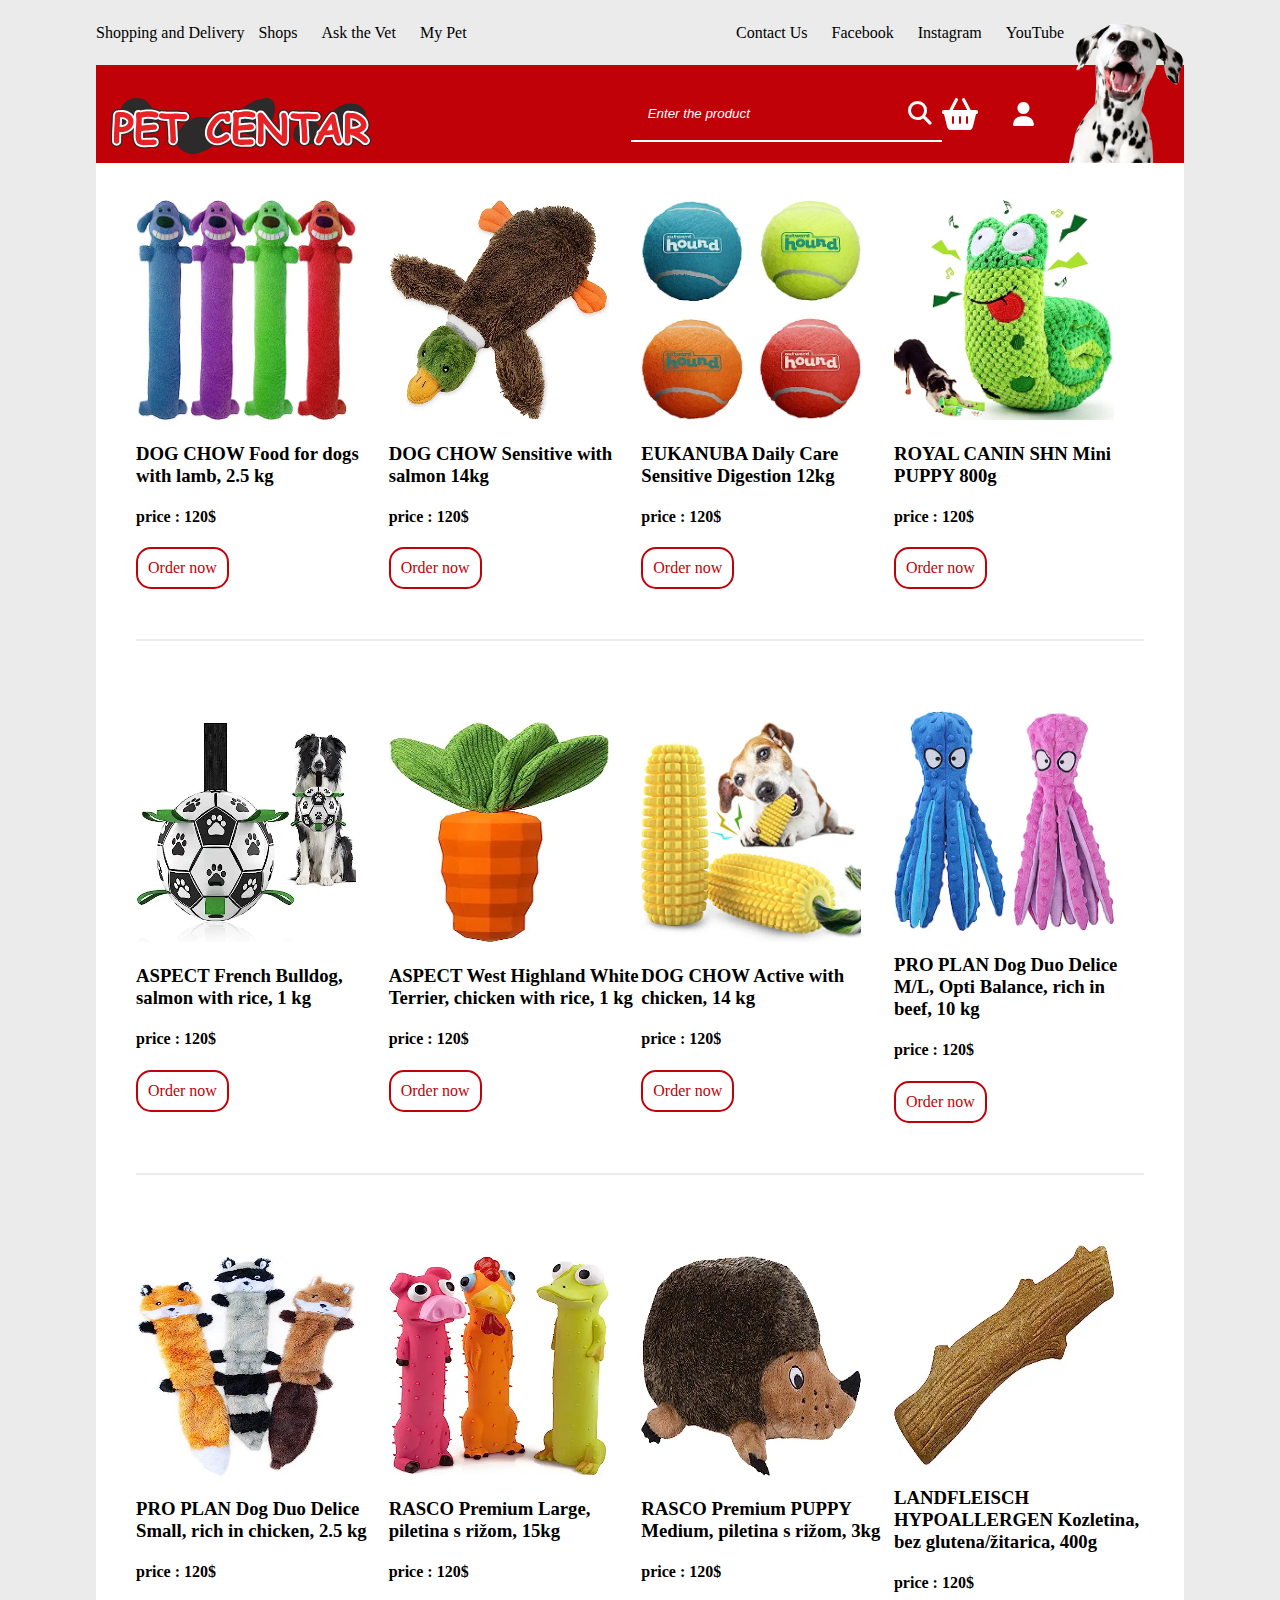
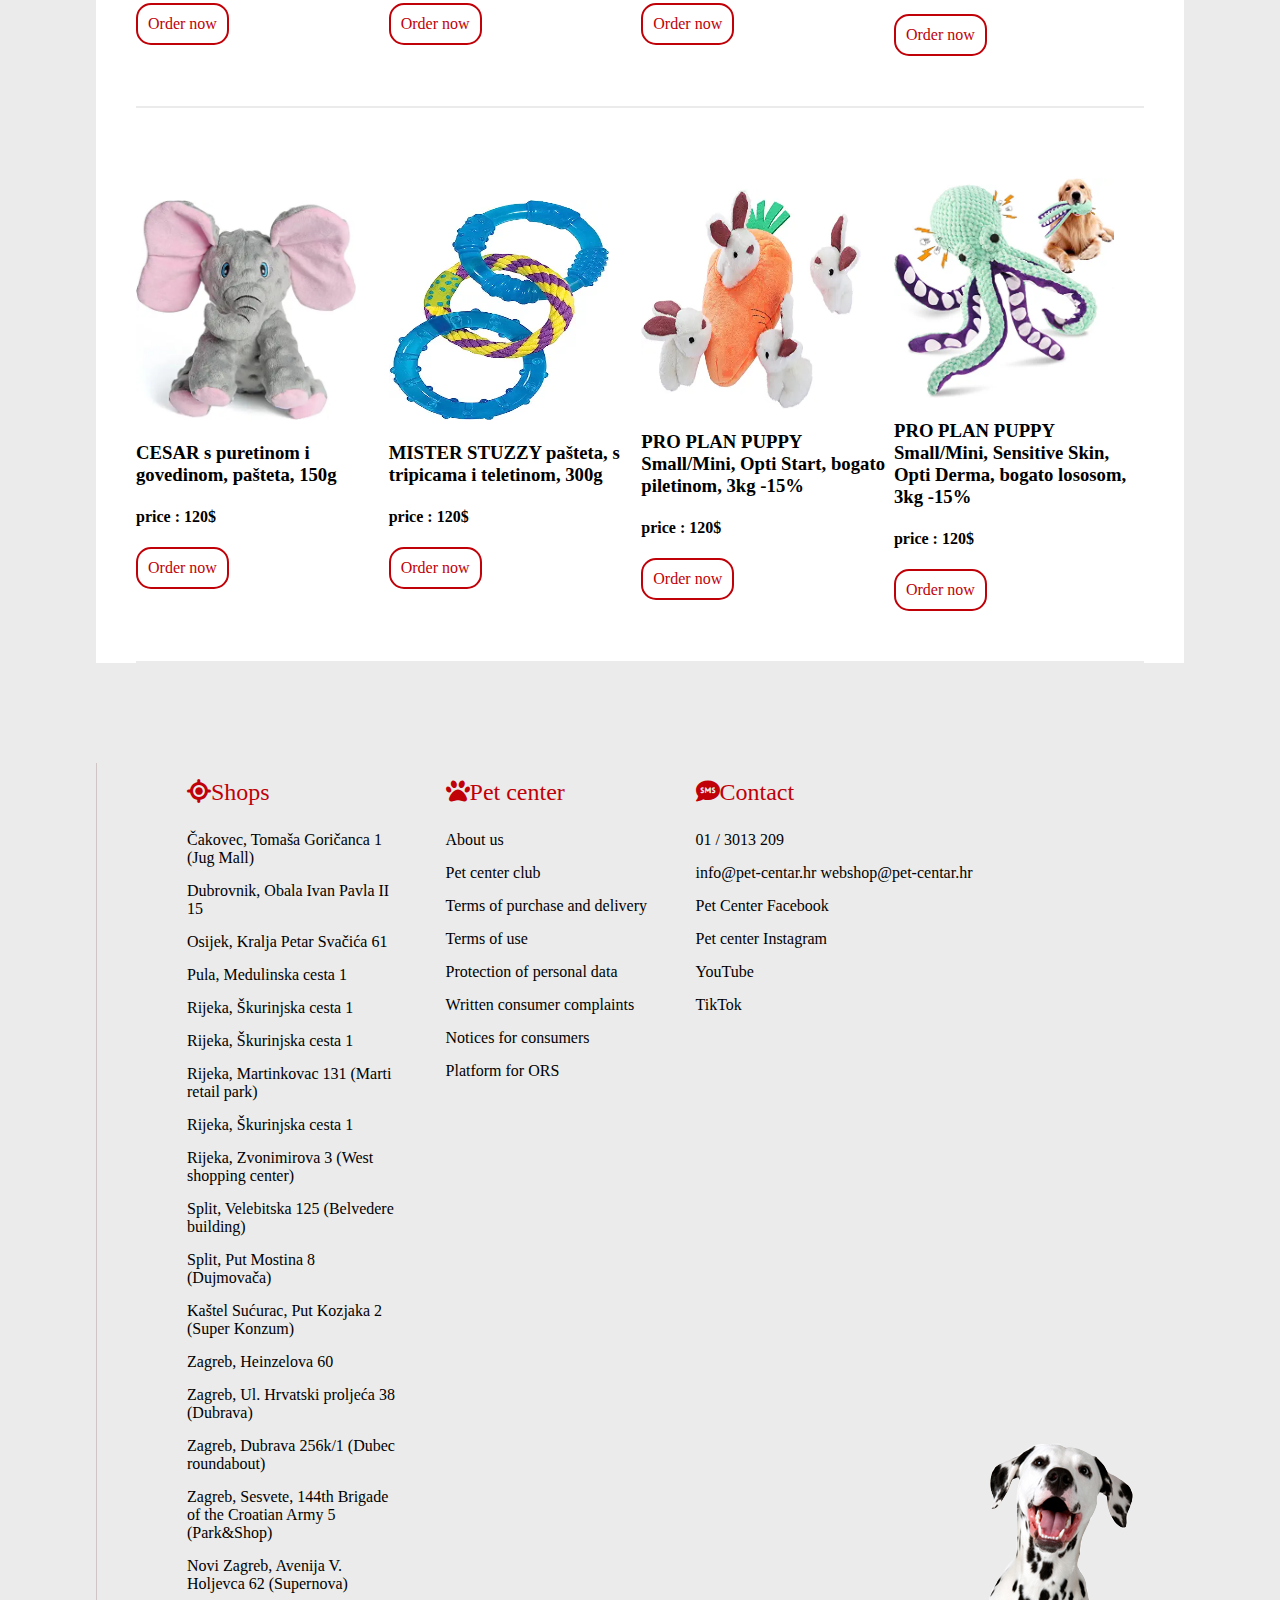
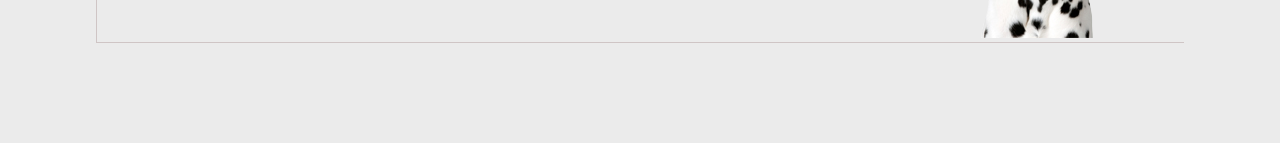
<file: products-toy/index.html>
<!DOCTYPE html>
<html lang="en" dir="ltr">

<head>
    <meta charset="UTF-8">
    <meta http-equiv="X-UA-Compatible" content="IE=edge">
    <meta name="viewport" content="width=device-width, initial-scale=1.0">
    <title>Toys | Animal Care Center</title>
    <link rel="stylesheet" href="https://cdnjs.cloudflare.com/ajax/libs/font-awesome/6.4.0/css/all.min.css">
    <link rel="shortcut icon" href="./assets/images/logo/pet-centar_dog2.png">
    <link rel="stylesheet" href="./assets/style.css">
</head>

<body>

    <!-- nav -->
    <nav class="nav">
        <div class="nav__left">
            <a href="#" class="nav__left--question  nav-d-none">Shopping and Delivery</a>
            <a href="#" class="nav__left--stores nav-d-none">Shops</a>
            <a href="#" class="nav__left--vet nav-d-none">Ask the Vet</a>
            <a href="#" class="nav__left--pet nav-d-none">My Pet</a>

            <!-- mobile -->
            <a href="#" class="nav__left--question nav-laptop-d-none"><img src="./assets/images/nav/question.svg" alt="question icon"></a>
            <a href="#" class="nav__left--stores nav-laptop-d-none"><img src="./assets/images/nav/location.svg" alt="location icon "></a>
            <a href="#" class="nav__left--vet nav-laptop-d-none"><img src="./assets/images/nav/help.svg" alt="help icon"></a>
            <a href="#" class="nav__left--pet nav-laptop-d-none"><img src="./assets/images/nav/heart.svg" alt="heart icon"></a>
        </div>

        <div class="nav__right">
            <a href="#" class="nav__right--contact  nav-d-none">Contact Us</a>
            <a href="#" class="nav__right--facebook nav-d-none">Facebook</a>
            <a href="#" class="nav__right--instagram nav-d-none">Instagram</a>
            <a href="#" class="nav__right--youtube nav-d-none">YouTube</a>

            <!-- mobile -->
            <div class="nav__right">
                <a href="#" class="nav__right--contact nav-laptop-d-none"><img src="./assets/images/nav/contact.svg" alt="sms icon"></a>
                <a href="#" class="nav__right--facebook nav-laptop-d-none"><img src="./assets/images/nav/ico-facebook.png"
                        alt="facebook icon"></a>
                <a href="#" class="nav__right--instagram nav-laptop-d-none"><img src="./assets/images/nav/ico-instagram.png"
                        alt="instagram icon"></a>
                <a href="#" class="nav__right--youtube nav-laptop-d-none"><img src="./assets/images/nav/ico-youtube.png"
                        alt="youtube icon"></a>
            </div>
        </div>
    </nav>
    <!-- header -->
    <header class="header">
        <div class="header__first">
            <a href="#"><i class="fa fa-bars header__first--burger"></i></a>
            <a href="../index.html"><img class="header__first--logo" src="./assets/images/logo/logo-pet-centar.svg"
                    alt="pet-center-logo"></a>
        </div>
        <div class="header__second">
            <input class="header__second--input" type="text" placeholder="Enter the product">
            <label for=""></label>
            <a href="#"><i class="fa fa-search header__second--search"></i></a>
        </div>
        <div class="header__third">
            <a href="#"><i class="fa fa-shopping-basket header__third--shoppingIcon"></i></a>
            <a href="#"><i class="fa fa-user header__third--userIcon"></i></a>
            <img class="header__third--dog" src="./assets/images/logo/pet-centar_dog2.png" alt="dog picture">
        </div>
        </div>
    </header>


    <!-- main cards -->

    <main class="main">
        <div class="main__row">
            <div class="main__row__card">
                <img class="main__row__card--img" src="./assets/images/toys/toy5.webp" alt="toy picture">
                <div class="main__row__card--explain">
                    <h3 class="main__row__card--explain--name">DOG CHOW Food for dogs with lamb, 2.5 kg</h3>
                    <h4 class="main__row__card--explain--price">price : 120$</h4>
                    <a href="#" class="main__row__card--explain--buy">Order now</a>
                </div>
            </div>
            <div class="main__row__card">
                <img class="main__row__card--img" src="./assets/images/toys/toy6.webp" alt="toy picture">
                <div class="main__row__card--explain">
                    <h3 class="main__row__card--explain--name">DOG CHOW Sensitive with salmon 14kg</h3>
                    <h4 class="main__row__card--explain--price">price : 120$</h4>
                    <a href="#" class="main__row__card--explain--buy">Order now</a>
                </div>
            </div>
            <div class="main__row__card">
                <img class="main__row__card--img" src="./assets/images/toys/toy7.webp" alt="toy picture">
                <div class="main__row__card--explain">
                    <h3 class="main__row__card--explain--name">EUKANUBA Daily Care Sensitive Digestion 12kg</h3>
                    <h4 class="main__row__card--explain--price">price : 120$</h4>
                    <a href="#" class="main__row__card--explain--buy">Order now</a>
                </div>
            </div>
            <div class="main__row__card">
                <img class="main__row__card--img" src="./assets/images/toys/toy8.webp" alt="toy picture">
                <div class="main__row__card--explain">
                    <h3 class="main__row__card--explain--name">ROYAL CANIN SHN Mini PUPPY 800g</h3>
                    <h4 class="main__row__card--explain--price">price : 120$</h4>
                    <a href="#" class="main__row__card--explain--buy">Order now</a>
                </div>
            </div>
        </div>
        <div class="main__row">
            <div class="main__row__card">
                <img class="main__row__card--img" src="./assets/images/toys/toy9.webp" alt="toy picture">
                <div class="main__row__card--explain">
                    <h3 class="main__row__card--explain--name">ASPECT French Bulldog, salmon with rice, 1 kg</h3>
                    <h4 class="main__row__card--explain--price">price : 120$</h4>
                    <a href="#" class="main__row__card--explain--buy">Order now</a>
                </div>
            </div>
            <div class="main__row__card">
                <img class="main__row__card--img" src="./assets/images/toys/toy10.webp" alt="toy picture">
                <div class="main__row__card--explain">
                    <h3 class="main__row__card--explain--name">ASPECT West Highland White Terrier, chicken with rice, 1 kg</h3>
                    <h4 class="main__row__card--explain--price">price : 120$</h4>
                    <a href="#" class="main__row__card--explain--buy">Order now</a>
                </div>
            </div>
            <div class="main__row__card">
                <img class="main__row__card--img" src="./assets/images/toys/toy11.webp" alt="toy picture">
                <div class="main__row__card--explain">
                    <h3 class="main__row__card--explain--name">DOG CHOW Active with chicken, 14 kg</h3>
                    <h4 class="main__row__card--explain--price">price : 120$</h4>
                    <a href="#" class="main__row__card--explain--buy">Order now</a>
                </div>
            </div>
            <div class="main__row__card">
                <img class="main__row__card--img" src="./assets/images/toys/toy12.webp" alt="toy picture">
                <div class="main__row__card--explain">
                    <h3 class="main__row__card--explain--name">PRO PLAN Dog Duo Delice M/L, Opti Balance, rich in beef, 10 kg</h3>
                    <h4 class="main__row__card--explain--price">price : 120$</h4>
                    <a href="#" class="main__row__card--explain--buy">Order now</a>
                </div>
            </div>
        </div>
        <div class="main__row">
            <div class="main__row__card">
                <img class="main__row__card--img" src="./assets/images/toys/toy13.webp" alt="toy picture">
                <div class="main__row__card--explain">
                    <h3 class="main__row__card--explain--name">PRO PLAN Dog Duo Delice Small, rich in chicken, 2.5 kg</h3>
                    <h4 class="main__row__card--explain--price">price : 120$</h4>
                    <a href="#" class="main__row__card--explain--buy">Order now</a>
                </div>
            </div>
            <div class="main__row__card">
                <img class="main__row__card--img" src="./assets/images/toys/toy14.webp" alt="toy picture">
                <div class="main__row__card--explain">
                    <h3 class="main__row__card--explain--name">RASCO Premium Large, piletina s rižom, 15kg</h3>
                    <h4 class="main__row__card--explain--price">price : 120$</h4>
                    <a href="#" class="main__row__card--explain--buy">Order now</a>
                </div>
            </div>
            <div class="main__row__card">
                <img class="main__row__card--img" src="./assets/images/toys/toy15.webp" alt="toy picture">
                <div class="main__row__card--explain">
                    <h3 class="main__row__card--explain--name">RASCO Premium PUPPY Medium, piletina s rižom, 3kg</h3>
                    <h4 class="main__row__card--explain--price">price : 120$</h4>
                    <a href="#" class="main__row__card--explain--buy">Order now</a>
                </div>
            </div>
            <div class="main__row__card">
                <img class="main__row__card--img" src="./assets/images/toys/toy16.webp" alt="toy picture">
                <div class="main__row__card--explain">
                    <h3 class="main__row__card--explain--name">LANDFLEISCH HYPOALLERGEN Kozletina, bez glutena/žitarica, 400g</h3>
                    <h4 class="main__row__card--explain--price">price : 120$</h4>
                    <a href="#" class="main__row__card--explain--buy">Order now</a>
                </div>
            </div>
        </div>
        <div class="main__row">
            <div class="main__row__card">
                <img class="main__row__card--img" src="./assets/images/toys/toy17.webp" alt="toy picture">
                <div class="main__row__card--explain">
                    <h3 class="main__row__card--explain--name">CESAR s puretinom i govedinom, pašteta, 150g</h3>
                    <h4 class="main__row__card--explain--price">price : 120$</h4>
                    <a href="#" class="main__row__card--explain--buy">Order now</a>
                </div>
            </div>
            <div class="main__row__card">
                <img class="main__row__card--img" src="./assets/images/toys/toy18.webp" alt="toy picture">
                <div class="main__row__card--explain">
                    <h3 class="main__row__card--explain--name">MISTER STUZZY pašteta, s tripicama i teletinom, 300g</h3>
                    <h4 class="main__row__card--explain--price">price : 120$</h4>
                    <a href="#" class="main__row__card--explain--buy">Order now</a>
                </div>
            </div>
            <div class="main__row__card">
                <img class="main__row__card--img" src="./assets/images/toys/toy19.webp" alt="toy picture">
                <div class="main__row__card--explain">
                    <h3 class="main__row__card--explain--name">PRO PLAN PUPPY Small/Mini, Opti Start, bogato piletinom, 3kg -15%</h3>
                    <h4 class="main__row__card--explain--price">price : 120$</h4>
                    <a href="#" class="main__row__card--explain--buy">Order now</a>
                </div>
            </div>
            <div class="main__row__card">
                <img class="main__row__card--img" src="./assets/images/toys/toy20.webp" alt="toy picture">
                <div class="main__row__card--explain">
                    <h3 class="main__row__card--explain--name">PRO PLAN PUPPY Small/Mini, Sensitive Skin, Opti Derma, bogato lososom, 3kg -15%</h3>
                    <h4 class="main__row__card--explain--price">price : 120$</h4>
                    <a href="#" class="main__row__card--explain--buy">Order now</a>
                </div>
            </div>
        </div>
    </main>


    <!-- footer -->
    <footer class="footer">
        <ul class="footer__location">
            <li class="footer__location--title"><a href="#"><i class="fa fa-location"></i>Shops</a></li>
            <li class="footer__location--address"><a href="#">Čakovec, Tomaša Goričanca 1 (Jug Mall)</a></li>
            <li class="footer__location--address"><a href="#">Dubrovnik, Obala Ivan Pavla II 15</a></li>
            <li class="footer__location--address"> <a href="#">Osijek, Kralja Petar Svačića 61</a></li>
            <li class="footer__location--address"><a href="#">Pula, Medulinska cesta 1</a></li>
            <li class="footer__location--address"><a href="#">Rijeka, Škurinjska cesta 1</a></li>
            <li class="footer__location--address"><a href="#">Rijeka, Škurinjska cesta 1</a></li>
            <li class="footer__location--address"><a href="#">Rijeka, Martinkovac 131 (Marti retail park)</a></li>
            <li class="footer__location--address"><a href="#">Rijeka, Škurinjska cesta 1</a></li>
            <li class="footer__location--address"><a href="#">Rijeka, Zvonimirova 3 (West shopping center)</a></li>
            <li class="footer__location--address"><a href="#">Split, Velebitska 125 (Belvedere building)</a></li>
            <li class="footer__location--address"><a href="#">Split, Put Mostina 8 (Dujmovača)</a></li>
            <li class="footer__location--address"><a href="#">Kaštel Sućurac, Put Kozjaka 2 (Super Konzum)</a></li>
            <li class="footer__location--address"><a href="#">Zagreb, Heinzelova 60</a></li>
            <li class="footer__location--address"><a href="#">Zagreb, Ul. Hrvatski proljeća 38 (Dubrava)</a></li>
            <li class="footer__location--address"><a href="#">Zagreb, Dubrava 256k/1 (Dubec roundabout)</a></li>
            <li class="footer__location--address"><a href="#">Zagreb, Sesvete, 144th Brigade of the Croatian Army 5
                    (Park&Shop)</a></li>
            <li class="footer__location--address"><a href="#">Novi Zagreb, Avenija V. Holjevca 62 (Supernova)</a></li>
        </ul>
        <ul class="footer__information">
            <li class="footer__information--title"><a href="#"><i class="fa fa-paw"></i>Pet center</a></li>
            <li class="footer__information--explain"><a href="#">About us</a></li>
            <li class="footer__information--explain"><a href="#">Pet center club</a></li>
            <li class="footer__information--explain"><a href="#">Terms of purchase and delivery</a></li>
            <li class="footer__information--explain"><a href="#">Terms of use</a></li>
            <li class="footer__information--explain"><a href="#">Protection of personal data</a></li>
            <li class="footer__information--explain"><a href="#">Written consumer complaints</a></li>
            <li class="footer__information--explain"><a href="#">Notices for consumers</a></li>
            <li class="footer__information--explain"><a href="#">Platform for ORS</a></li>
        </ul>
        <ul class="footer__connection">
            <li class="footer__connection--title"><a href="#"><i class="fa fa-sms"></i>Contact</a></li>
            <li class="footer__connection--social"><a href="#">01 / 3013 209</a></li>
            <li class="footer__connection--social"><a href="">info@pet-centar.hr
                    webshop@pet-centar.hr</a></li>
            <li class="footer__connection--social"><a href="#">Pet Center Facebook</a></li>
            <li class="footer__connection--social"><a href="#">Pet center Instagram</a></li>
            <li class="footer__connection--social"><a href="#">YouTube</a></li>
            <li class="footer__connection--social"><a href="#">TikTok</a></li>
        </ul>
        <div class="footer__img">
            <img src="./assets/images/logo/pet-centar_dog2.png" alt="dog picture">
        </div>
    </footer>

</body>

</html>
</file>
<file: assets/style.css>
* {
  -webkit-box-sizing: border-box;
          box-sizing: border-box;
}

body {
  margin: 0;
}

a {
  display: inline-block;
  color: inherit;
  text-decoration: none;
}

@-webkit-keyframes box360 {
  from {
    -webkit-transform: rotate(0);
            transform: rotate(0);
  }
  to {
    -webkit-transform: rotate(360deg);
            transform: rotate(360deg);
  }
}

@keyframes box360 {
  from {
    -webkit-transform: rotate(0);
            transform: rotate(0);
  }
  to {
    -webkit-transform: rotate(360deg);
            transform: rotate(360deg);
  }
}
@-webkit-keyframes laptop-poster {
  from {
    -webkit-transform: translate(-600px);
            transform: translate(-600px);
    opacity: 0;
  }
  to {
    -webkit-transform: translate(0px);
            transform: translate(0px);
    opacity: 1;
  }
}
@keyframes laptop-poster {
  from {
    -webkit-transform: translate(-600px);
            transform: translate(-600px);
    opacity: 0;
  }
  to {
    -webkit-transform: translate(0px);
            transform: translate(0px);
    opacity: 1;
  }
}
@-webkit-keyframes mobile-poster {
  from {
    -webkit-transform: translate(-390px);
            transform: translate(-390px);
    opacity: 0;
  }
  to {
    -webkit-transform: translate(0);
            transform: translate(0);
    opacity: 1;
  }
}
@keyframes mobile-poster {
  from {
    -webkit-transform: translate(-390px);
            transform: translate(-390px);
    opacity: 0;
  }
  to {
    -webkit-transform: translate(0);
            transform: translate(0);
    opacity: 1;
  }
}
@-webkit-keyframes last-poster-laptop {
  from {
    -webkit-transform: scale(1);
            transform: scale(1);
  }
  to {
    -webkit-transform: scale(1.3);
            transform: scale(1.3);
  }
}
@keyframes last-poster-laptop {
  from {
    -webkit-transform: scale(1);
            transform: scale(1);
  }
  to {
    -webkit-transform: scale(1.3);
            transform: scale(1.3);
  }
}
@-webkit-keyframes last-poster-mobile {
  from {
    -webkit-transform: scale(1);
            transform: scale(1);
  }
  to {
    -webkit-transform: scale(1.08);
            transform: scale(1.08);
  }
}
@keyframes last-poster-mobile {
  from {
    -webkit-transform: scale(1);
            transform: scale(1);
  }
  to {
    -webkit-transform: scale(1.08);
            transform: scale(1.08);
  }
}
@-webkit-keyframes all-buttom-mobile {
  from {
    background-color: #c00108;
    color: white;
  }
  to {
    background-color: white;
    color: #c00108;
    border: 1px solid #c00108;
  }
}
@keyframes all-buttom-mobile {
  from {
    background-color: #c00108;
    color: white;
  }
  to {
    background-color: white;
    color: #c00108;
    border: 1px solid #c00108;
  }
}
body {
  background-color: #ebebeb;
}
@media (min-width: 768px) {
  body {
    width: 85%;
    margin: auto;
  }
}

.nav {
  background-color: #ebebeb;
  z-index: 1;
}
@media (max-width: 768px) {
  .nav {
    display: -webkit-box;
    display: -ms-flexbox;
    display: flex;
    -webkit-box-pack: justify;
        -ms-flex-pack: justify;
            justify-content: space-between;
    -webkit-box-align: center;
        -ms-flex-align: center;
            align-items: center;
    height: 40px;
    width: 100%;
  }
  .nav-d-none {
    display: none;
  }
  .nav-laptop-d-none {
    width: 15px;
    height: 15px;
    margin: 10px;
  }
}
@media (min-width: 768px) {
  .nav {
    position: fixed;
    top: 0;
    display: -webkit-box;
    display: -ms-flexbox;
    display: flex;
    -webkit-box-pack: justify;
        -ms-flex-pack: justify;
            justify-content: space-between;
    -webkit-box-align: center;
        -ms-flex-align: center;
            align-items: center;
    height: 65px;
    width: 85%;
  }
  .nav-laptop-d-none {
    display: none;
  }
  .nav__right {
    padding-right: 110px;
  }
  .nav__right--contact {
    margin: 0px 10px;
  }
  .nav__right--facebook {
    margin: 0px 10px;
  }
  .nav__right--instagram {
    margin: 0px 10px;
  }
  .nav__right--youtube {
    margin: 0px 10px;
  }
  .nav__left--question {
    margin: 0px 10px;
  }
  .nav__left--stores {
    margin: 0px 10px;
  }
  .nav__left--vet {
    margin: 0px 10px;
  }
  .nav__left--pet {
    margin: 0px 10px;
  }
}

.header {
  background-color: #c00108;
  z-index: 1;
}
@media (max-width: 768px) {
  .header {
    display: -webkit-box;
    display: -ms-flexbox;
    display: flex;
    -webkit-box-pack: justify;
        -ms-flex-pack: justify;
            justify-content: space-between;
    -webkit-box-align: center;
        -ms-flex-align: center;
            align-items: center;
    width: 100%;
    height: 65px;
  }
  .header__first {
    display: -webkit-box;
    display: -ms-flexbox;
    display: flex;
    -webkit-box-pack: justify;
        -ms-flex-pack: justify;
            justify-content: space-between;
    -webkit-box-align: center;
        -ms-flex-align: center;
            align-items: center;
  }
  .header__first--burger {
    color: white;
    font-size: 1.5rem;
    margin: 15px;
  }
  .header__first--logo {
    height: 50px;
    width: 180px;
  }
  .header__second {
    display: none;
  }
  .header__second--input {
    width: 85%;
    border-color: transparent;
    outline: none;
  }
  .header__second--input::-webkit-input-placeholder {
    color: white;
    font-size: larger;
  }
  .header__second--input::-moz-placeholder {
    color: white;
    font-size: larger;
  }
  .header__second--input:-ms-input-placeholder {
    color: white;
    font-size: larger;
  }
  .header__second--input::-ms-input-placeholder {
    color: white;
    font-size: larger;
  }
  .header__second--input::placeholder {
    color: white;
    font-size: larger;
  }
  .header__second--search {
    font-size: 1.5rem;
    margin-right: 10px;
  }
  .header__third {
    display: -webkit-box;
    display: -ms-flexbox;
    display: flex;
    -webkit-box-pack: justify;
        -ms-flex-pack: justify;
            justify-content: space-between;
    -webkit-box-align: center;
        -ms-flex-align: center;
            align-items: center;
  }
  .header__third--shoppingIcon {
    color: white;
    font-size: xx-large;
  }
  .header__third--userIcon {
    color: white;
    font-size: x-large;
    padding: 35px;
  }
  .header__third--dog {
    display: none;
  }
}
@media (min-width: 768px) {
  .header {
    position: fixed;
    top: 0;
    display: -webkit-box;
    display: -ms-flexbox;
    display: flex;
    -webkit-box-pack: justify;
        -ms-flex-pack: justify;
            justify-content: space-between;
    -webkit-box-align: center;
        -ms-flex-align: center;
            align-items: center;
    width: 85%;
    height: 98px;
    margin-top: 65px;
  }
  .header__first--burger {
    display: none;
  }
  .header__first--logo {
    width: 260px;
    height: 80px;
    margin-top: 10px;
    margin-left: 15px;
  }
  .header__second {
    display: -webkit-box;
    display: -ms-flexbox;
    display: flex;
    -webkit-box-pack: end;
        -ms-flex-pack: end;
            justify-content: flex-end;
    -webkit-box-align: center;
        -ms-flex-align: center;
            align-items: center;
    background-color: #c00108;
    border-bottom: 2px solid white;
    height: 55px;
    width: 375px;
    margin-left: 260px;
  }
  .header__second--input {
    width: 85%;
    background-color: transparent;
    border-color: transparent;
    outline: none;
  }
  .header__second--input::-webkit-input-placeholder {
    color: white;
    font-style: italic;
  }
  .header__second--input::-moz-placeholder {
    color: white;
    font-style: italic;
  }
  .header__second--input:-ms-input-placeholder {
    color: white;
    font-style: italic;
  }
  .header__second--input::-ms-input-placeholder {
    color: white;
    font-style: italic;
  }
  .header__second--input::placeholder {
    color: white;
    font-style: italic;
  }
  .header__second--search {
    color: white;
    font-size: 1.5rem;
    margin-right: 10px;
  }
  .header__third {
    display: -webkit-box;
    display: -ms-flexbox;
    display: flex;
    -webkit-box-pack: justify;
        -ms-flex-pack: justify;
            justify-content: space-between;
    -webkit-box-align: center;
        -ms-flex-align: center;
            align-items: center;
  }
  .header__third--shoppingIcon {
    color: white;
    font-size: xx-large;
  }
  .header__third--userIcon {
    color: white;
    font-size: x-large;
    padding: 35px;
  }
  .header__third--dog {
    width: 115px;
    height: 140px;
    margin-bottom: 42px;
  }
}

@media (max-width: 768px) {
  .section__slideshow {
    display: -webkit-box;
    display: -ms-flexbox;
    display: flex;
    -webkit-box-pack: justify;
        -ms-flex-pack: justify;
            justify-content: space-between;
    -webkit-box-align: end;
        -ms-flex-align: end;
            align-items: flex-end;
    background-image: url("./images/slideshows/mobileslideshow.jpg");
    background-size: cover;
    height: 260px;
    width: 100%;
  }
  .section__slideshow__btn {
    background-color: #c00108;
    color: white;
    display: inline-block;
    border-radius: 15px;
    padding: 8px;
    margin: 20px;
  }
  .section__slideshow__icon {
    display: -webkit-box;
    display: -ms-flexbox;
    display: flex;
    -webkit-box-pack: center;
        -ms-flex-pack: center;
            justify-content: center;
    -webkit-box-align: end;
        -ms-flex-align: end;
            align-items: flex-end;
    -webkit-box-orient: vertical;
    -webkit-box-direction: normal;
        -ms-flex-direction: column;
            flex-direction: column;
    -ms-flex-wrap: nowrap;
        flex-wrap: nowrap;
  }
  .section__slideshow__icon--1 {
    -webkit-animation-name: box360;
            animation-name: box360;
    -webkit-animation-duration: 2s;
            animation-duration: 2s;
    -webkit-animation-iteration-count: infinite;
            animation-iteration-count: infinite;
    -webkit-animation-direction: normal;
            animation-direction: normal;
    display: inline-block;
    width: 40px;
    height: 40px;
    border-radius: 50%;
    margin: 20px;
    background-color: #6e4f39;
  }
  .section__slideshow__icon--2 {
    -webkit-animation-name: box360;
            animation-name: box360;
    -webkit-animation-duration: 2s;
            animation-duration: 2s;
    -webkit-animation-iteration-count: infinite;
            animation-iteration-count: infinite;
    -webkit-animation-direction: normal;
            animation-direction: normal;
    display: inline-block;
    width: 40px;
    height: 40px;
    border-radius: 50%;
    margin: 20px;
    background-color: #ad856c;
  }
  .section__slideshow__icon--3 {
    -webkit-animation-name: box360;
            animation-name: box360;
    -webkit-animation-duration: 2s;
            animation-duration: 2s;
    -webkit-animation-iteration-count: infinite;
            animation-iteration-count: infinite;
    -webkit-animation-direction: normal;
            animation-direction: normal;
    display: inline-block;
    width: 40px;
    height: 40px;
    border-radius: 50%;
    margin: 20px;
    background-color: #e1b08b;
  }
}
@media (min-width: 768px) {
  .section__slideshow {
    background-image: url("./images/slideshows/slideshow2.jpg");
    background-size: contain;
    height: 75vh;
    width: 100%;
  }
  .section__slideshow__btn {
    display: none;
  }
  .section__slideshow__icon {
    height: 100%;
    display: -webkit-box;
    display: -ms-flexbox;
    display: flex;
    -webkit-box-pack: center;
        -ms-flex-pack: center;
            justify-content: center;
    -webkit-box-align: end;
        -ms-flex-align: end;
            align-items: flex-end;
  }
  .section__slideshow__icon--1 {
    -webkit-animation-name: box360;
            animation-name: box360;
    -webkit-animation-duration: 2s;
            animation-duration: 2s;
    -webkit-animation-iteration-count: infinite;
            animation-iteration-count: infinite;
    -webkit-animation-direction: normal;
            animation-direction: normal;
    display: inline-block;
    width: 70px;
    height: 70px;
    border-radius: 50%;
    margin: 40px;
    background-color: #6e4f39;
  }
  .section__slideshow__icon--2 {
    -webkit-animation-name: box360;
            animation-name: box360;
    -webkit-animation-duration: 2s;
            animation-duration: 2s;
    -webkit-animation-iteration-count: infinite;
            animation-iteration-count: infinite;
    -webkit-animation-direction: normal;
            animation-direction: normal;
    display: inline-block;
    width: 70px;
    height: 70px;
    border-radius: 50%;
    margin: 40px;
    background-color: #ad856c;
  }
  .section__slideshow__icon--3 {
    -webkit-animation-name: box360;
            animation-name: box360;
    -webkit-animation-duration: 2s;
            animation-duration: 2s;
    -webkit-animation-iteration-count: infinite;
            animation-iteration-count: infinite;
    -webkit-animation-direction: normal;
            animation-direction: normal;
    display: inline-block;
    width: 70px;
    height: 70px;
    border-radius: 50%;
    margin: 40px;
    background-color: #e1b08b;
  }
}

.container__title {
  display: -webkit-box;
  display: -ms-flexbox;
  display: flex;
  -webkit-box-pack: center;
      -ms-flex-pack: center;
          justify-content: center;
  -webkit-box-align: center;
      -ms-flex-align: center;
          align-items: center;
  border-bottom: 2px solid black;
  padding-bottom: 20px;
}
@media (max-width: 768px) {
  .container {
    margin: 35px 0;
  }
  .container__title {
    width: 45%;
    margin: auto;
    font-size: smaller;
  }
  .container__card {
    display: -webkit-box;
    display: -ms-flexbox;
    display: flex;
    -webkit-box-pack: center;
        -ms-flex-pack: center;
            justify-content: center;
    -webkit-box-align: center;
        -ms-flex-align: center;
            align-items: center;
    overflow: scroll;
    margin: 25px 0px;
  }
  .container__card__product {
    background-color: white;
    display: block;
    width: 300px;
    border-radius: 8px;
    padding: 15px 30px;
    margin-bottom: 10px;
    margin-left: 40px;
    margin-right: 40px;
  }
  .container__card__product__img--image {
    width: 100%;
    height: 80px;
  }
  .container__card__product__explain--name {
    font-size: smaller;
  }
  .container__card__product__explain--price {
    font-size: small;
  }
  .container__card__product__explain--buy {
    background-color: #c00108;
    padding: 5px;
    border-radius: 8px;
    font-size: xx-small;
    color: white;
  }
  .container__all__link {
    -webkit-animation-name: all-buttom-mobile;
            animation-name: all-buttom-mobile;
    -webkit-animation-duration: 1s;
            animation-duration: 1s;
    -webkit-animation-iteration-count: infinite;
            animation-iteration-count: infinite;
    -webkit-animation-direction: alternate;
            animation-direction: alternate;
    background-color: #c00108;
    font-size: smaller;
    color: white;
    padding: 5px 10px;
    margin-left: 140px;
  }
}
@media (min-width: 768px) {
  .container {
    margin: 60px 0;
  }
  .container__title {
    width: 20%;
    margin: auto;
  }
  .container__card {
    display: -webkit-box;
    display: -ms-flexbox;
    display: flex;
    -webkit-box-pack: justify;
        -ms-flex-pack: justify;
            justify-content: space-between;
    -webkit-box-align: center;
        -ms-flex-align: center;
            align-items: center;
    margin: 60px 0px;
  }
  .container__card__product {
    -webkit-box-shadow: 20px 10px 15px 15px rgb(176, 176, 176);
            box-shadow: 20px 10px 15px 15px rgb(176, 176, 176);
    background-color: white;
    border-radius: 50px;
    padding: 25px;
  }
  .container__card__product__img--image {
    width: 220px;
    height: 220px;
  }
  .container__card__product__explain--buy {
    background-color: white;
    border: 2px solid #c00108;
    color: #c00108;
    padding: 10px;
    border-radius: 8px;
  }
  .container__card__product__explain--buy:hover {
    background-color: #c00108;
    color: white;
    -webkit-transform: scale(1.1);
            transform: scale(1.1);
    -webkit-transition: 0.5s;
    transition: 0.5s;
  }
  .container__all__link {
    -webkit-animation-name: all-buttom-mobile;
            animation-name: all-buttom-mobile;
    -webkit-animation-duration: 1s;
            animation-duration: 1s;
    -webkit-animation-iteration-count: infinite;
            animation-iteration-count: infinite;
    -webkit-animation-direction: alternate;
            animation-direction: alternate;
    background-color: #c00108;
    color: white;
    padding: 15px 40px;
  }
}

.poster {
  display: -webkit-box;
  display: -ms-flexbox;
  display: flex;
  -webkit-box-pack: center;
      -ms-flex-pack: center;
          justify-content: center;
  -webkit-box-align: center;
      -ms-flex-align: center;
          align-items: center;
  background-image: url("./images/slideshows/slideshow1.jpg");
  background-size: cover;
  width: 100%;
}
@media (max-width: 768px) {
  .poster {
    height: 260px;
  }
  .poster__title {
    -webkit-animation-name: mobile-poster;
            animation-name: mobile-poster;
    -webkit-animation-duration: 3s;
            animation-duration: 3s;
    -webkit-animation-iteration-count: inherit;
            animation-iteration-count: inherit;
    -webkit-animation-direction: normal;
            animation-direction: normal;
    width: 290px;
    height: 200px;
    background-color: rgba(172, 169, 169, 0.8);
    padding: 0 20px;
  }
}
@media (min-width: 768px) {
  .poster {
    margin-top: 15vh;
    height: 720px;
  }
  .poster__title {
    -webkit-animation-name: laptop-poster;
            animation-name: laptop-poster;
    -webkit-animation-duration: 3s;
            animation-duration: 3s;
    -webkit-animation-iteration-count: inherit;
            animation-iteration-count: inherit;
    -webkit-animation-direction: normal;
            animation-direction: normal;
    font-size: xx-large;
    width: 600px;
    height: 400px;
    background-color: rgba(172, 169, 169, 0.7);
    padding: 20px;
  }
}

@media (max-width: 768px) {
  .lastslideshow {
    display: -webkit-box;
    display: -ms-flexbox;
    display: flex;
    -webkit-box-pack: center;
        -ms-flex-pack: center;
            justify-content: center;
    -webkit-box-align: center;
        -ms-flex-align: center;
            align-items: center;
    background-image: url("./images/slideshows/slideshow3.jpg");
    background-size: cover;
    width: 100%;
    height: 271px;
  }
  .lastslideshow__title {
    -webkit-animation-name: last-poster-mobile;
            animation-name: last-poster-mobile;
    -webkit-animation-duration: 2s;
            animation-duration: 2s;
    -webkit-animation-iteration-count: infinite;
            animation-iteration-count: infinite;
    -webkit-animation-direction: alternate;
            animation-direction: alternate;
    width: 290px;
    height: 200px;
    background-color: rgba(172, 169, 169, 0.8);
    font-size: xx-small;
    padding: 20px;
  }
}
@media (min-width: 768px) {
  .lastslideshow {
    background-image: url("./images/slideshows/slideshow3.jpg");
    background-size: cover;
    width: 100%;
    height: 600px;
    position: relative;
  }
  .lastslideshow__title {
    -webkit-animation-name: last-poster-laptop;
            animation-name: last-poster-laptop;
    -webkit-animation-duration: 2s;
            animation-duration: 2s;
    -webkit-animation-iteration-count: infinite;
            animation-iteration-count: infinite;
    -webkit-animation-direction: alternate;
            animation-direction: alternate;
    width: 600px;
    height: 300px;
    background-color: rgba(172, 169, 169, 0.5);
    padding: 20px;
    position: absolute;
    top: 150px;
    right: 350px;
  }
}

@media (max-width: 768px) {
  .footer {
    margin: 50px 0px;
    border-bottom: 1px solid rgb(207, 197, 197);
    border-top: 1px solid rgb(207, 197, 197);
    padding: 50px 30px 0px 30px;
  }
  .footer__location {
    display: -webkit-box;
    display: -ms-flexbox;
    display: flex;
    -webkit-box-pack: center;
        -ms-flex-pack: center;
            justify-content: center;
    -webkit-box-align: start;
        -ms-flex-align: start;
            align-items: flex-start;
    -webkit-box-orient: vertical;
    -webkit-box-direction: normal;
        -ms-flex-direction: column;
            flex-direction: column;
    -ms-flex-wrap: nowrap;
        flex-wrap: nowrap;
    list-style-type: none;
  }
  .footer__location--title {
    color: #c00108;
    font-size: x-large;
    margin-bottom: 10px;
  }
  .footer__location--address {
    margin-top: 15px;
  }
  .footer__information {
    display: -webkit-box;
    display: -ms-flexbox;
    display: flex;
    -webkit-box-pack: center;
        -ms-flex-pack: center;
            justify-content: center;
    -webkit-box-align: start;
        -ms-flex-align: start;
            align-items: flex-start;
    -webkit-box-orient: vertical;
    -webkit-box-direction: normal;
        -ms-flex-direction: column;
            flex-direction: column;
    -ms-flex-wrap: nowrap;
        flex-wrap: nowrap;
    list-style-type: none;
  }
  .footer__information--title {
    color: #c00108;
    font-size: x-large;
    margin-bottom: 10px;
    margin-top: 30px;
  }
  .footer__information--explain {
    margin-top: 15px;
  }
  .footer__connection {
    display: -webkit-box;
    display: -ms-flexbox;
    display: flex;
    -webkit-box-pack: center;
        -ms-flex-pack: center;
            justify-content: center;
    -webkit-box-align: start;
        -ms-flex-align: start;
            align-items: flex-start;
    -webkit-box-orient: vertical;
    -webkit-box-direction: normal;
        -ms-flex-direction: column;
            flex-direction: column;
    -ms-flex-wrap: nowrap;
        flex-wrap: nowrap;
    list-style-type: none;
  }
  .footer__connection--title {
    color: #c00108;
    font-size: x-large;
    margin-bottom: 10px;
    margin-top: 30px;
  }
  .footer__connection--social {
    margin-top: 15px;
  }
  .footer__img {
    margin-top: -30px;
    margin-left: 175px;
  }
}
@media (min-width: 768px) {
  .footer {
    display: -webkit-box;
    display: -ms-flexbox;
    display: flex;
    -webkit-box-pack: justify;
        -ms-flex-pack: justify;
            justify-content: space-between;
    -webkit-box-align: start;
        -ms-flex-align: start;
            align-items: flex-start;
    margin: 100px 0px;
    border-bottom: 1px solid rgb(207, 197, 197);
    border-left: 1px solid rgb(207, 197, 197);
    padding: 0px 50px;
  }
  .footer__location {
    display: -webkit-box;
    display: -ms-flexbox;
    display: flex;
    -webkit-box-pack: center;
        -ms-flex-pack: center;
            justify-content: center;
    -webkit-box-align: start;
        -ms-flex-align: start;
            align-items: flex-start;
    -webkit-box-orient: vertical;
    -webkit-box-direction: normal;
        -ms-flex-direction: column;
            flex-direction: column;
    -ms-flex-wrap: nowrap;
        flex-wrap: nowrap;
    list-style-type: none;
    width: 250px;
  }
  .footer__location--title {
    color: #c00108;
    font-size: x-large;
    margin-bottom: 10px;
  }
  .footer__location--address {
    margin-top: 15px;
  }
  .footer__information {
    display: -webkit-box;
    display: -ms-flexbox;
    display: flex;
    -webkit-box-pack: center;
        -ms-flex-pack: center;
            justify-content: center;
    -webkit-box-align: start;
        -ms-flex-align: start;
            align-items: flex-start;
    -webkit-box-orient: vertical;
    -webkit-box-direction: normal;
        -ms-flex-direction: column;
            flex-direction: column;
    -ms-flex-wrap: nowrap;
        flex-wrap: nowrap;
    list-style-type: none;
  }
  .footer__information--title {
    color: #c00108;
    font-size: x-large;
    margin-bottom: 10px;
  }
  .footer__information--explain {
    margin-top: 15px;
  }
  .footer__connection {
    display: -webkit-box;
    display: -ms-flexbox;
    display: flex;
    -webkit-box-pack: center;
        -ms-flex-pack: center;
            justify-content: center;
    -webkit-box-align: start;
        -ms-flex-align: start;
            align-items: flex-start;
    -webkit-box-orient: vertical;
    -webkit-box-direction: normal;
        -ms-flex-direction: column;
            flex-direction: column;
    -ms-flex-wrap: nowrap;
        flex-wrap: nowrap;
    list-style-type: none;
  }
  .footer__connection--title {
    color: #c00108;
    font-size: x-large;
    margin-bottom: 10px;
  }
  .footer__connection--social {
    margin-top: 15px;
  }
  .footer__img {
    margin-top: 680px;
  }
}/*# sourceMappingURL=style.css.map */
</file>
<file: input/assets/style.css>
* {
  -webkit-box-sizing: border-box;
          box-sizing: border-box;
}

body {
  margin: 0;
}

a {
  display: inline-block;
  color: inherit;
  text-decoration: none;
}

body {
  background-color: #ebebeb;
}
@media (min-width: 768px) {
  body {
    width: 85%;
    margin: auto;
  }
}

.nav {
  background-color: #ebebeb;
  z-index: 1;
}
@media (max-width: 768px) {
  .nav {
    display: -webkit-box;
    display: -ms-flexbox;
    display: flex;
    -webkit-box-pack: justify;
        -ms-flex-pack: justify;
            justify-content: space-between;
    -webkit-box-align: center;
        -ms-flex-align: center;
            align-items: center;
    height: 40px;
    width: 100%;
  }
  .nav-d-none {
    display: none;
  }
  .nav-laptop-d-none {
    width: 15px;
    height: 15px;
    margin: 10px;
  }
}
@media (min-width: 768px) {
  .nav {
    display: -webkit-box;
    display: -ms-flexbox;
    display: flex;
    -webkit-box-pack: justify;
        -ms-flex-pack: justify;
            justify-content: space-between;
    -webkit-box-align: center;
        -ms-flex-align: center;
            align-items: center;
    height: 65px;
    width: 100%;
  }
  .nav-laptop-d-none {
    display: none;
  }
  .nav__right {
    padding-right: 110px;
  }
  .nav__right--contact {
    margin: 0px 10px;
  }
  .nav__right--facebook {
    margin: 0px 10px;
  }
  .nav__right--instagram {
    margin: 0px 10px;
  }
  .nav__right--youtube {
    margin: 0px 10px;
  }
  .nav__left--question {
    margin: 0px 10px;
  }
  .nav__left--stores {
    margin: 0px 10px;
  }
  .nav__left--vet {
    margin: 0px 10px;
  }
  .nav__left--pet {
    margin: 0px 10px;
  }
}

.header {
  background-color: #c00108;
  z-index: 1;
}
@media (max-width: 768px) {
  .header {
    display: -webkit-box;
    display: -ms-flexbox;
    display: flex;
    -webkit-box-pack: justify;
        -ms-flex-pack: justify;
            justify-content: space-between;
    -webkit-box-align: center;
        -ms-flex-align: center;
            align-items: center;
    width: 100%;
    height: 65px;
  }
  .header__first {
    display: -webkit-box;
    display: -ms-flexbox;
    display: flex;
    -webkit-box-pack: justify;
        -ms-flex-pack: justify;
            justify-content: space-between;
    -webkit-box-align: center;
        -ms-flex-align: center;
            align-items: center;
  }
  .header__first--burger {
    color: white;
    font-size: 1.5rem;
    margin: 15px;
  }
  .header__first--logo {
    height: 50px;
    width: 180px;
  }
  .header__second {
    display: none;
  }
  .header__second--input {
    width: 85%;
    border-color: transparent;
    outline: none;
  }
  .header__second--input::-webkit-input-placeholder {
    color: white;
    font-size: larger;
  }
  .header__second--input::-moz-placeholder {
    color: white;
    font-size: larger;
  }
  .header__second--input:-ms-input-placeholder {
    color: white;
    font-size: larger;
  }
  .header__second--input::-ms-input-placeholder {
    color: white;
    font-size: larger;
  }
  .header__second--input::placeholder {
    color: white;
    font-size: larger;
  }
  .header__second--search {
    font-size: 1.5rem;
    margin-right: 10px;
  }
  .header__third {
    display: -webkit-box;
    display: -ms-flexbox;
    display: flex;
    -webkit-box-pack: justify;
        -ms-flex-pack: justify;
            justify-content: space-between;
    -webkit-box-align: center;
        -ms-flex-align: center;
            align-items: center;
  }
  .header__third--shoppingIcon {
    color: white;
    font-size: xx-large;
  }
  .header__third--searchIcon {
    color: white;
    font-size: x-large;
    padding: 35px;
  }
  .header__third--userIcon {
    display: none;
  }
  .header__third--dog {
    display: none;
  }
}
@media (min-width: 768px) {
  .header {
    display: -webkit-box;
    display: -ms-flexbox;
    display: flex;
    -webkit-box-pack: justify;
        -ms-flex-pack: justify;
            justify-content: space-between;
    -webkit-box-align: center;
        -ms-flex-align: center;
            align-items: center;
    width: 100%;
    height: 98px;
  }
  .header__first--burger {
    display: none;
  }
  .header__first--logo {
    width: 260px;
    height: 80px;
    margin-top: 10px;
    margin-left: 15px;
  }
  .header__second {
    display: -webkit-box;
    display: -ms-flexbox;
    display: flex;
    -webkit-box-pack: end;
        -ms-flex-pack: end;
            justify-content: flex-end;
    -webkit-box-align: center;
        -ms-flex-align: center;
            align-items: center;
    background-color: #c00108;
    border-bottom: 2px solid white;
    height: 55px;
    width: 375px;
    margin-left: 260px;
  }
  .header__second--input {
    width: 85%;
    background-color: transparent;
    border-color: transparent;
    outline: none;
  }
  .header__second--input::-webkit-input-placeholder {
    color: white;
    font-style: italic;
  }
  .header__second--input::-moz-placeholder {
    color: white;
    font-style: italic;
  }
  .header__second--input:-ms-input-placeholder {
    color: white;
    font-style: italic;
  }
  .header__second--input::-ms-input-placeholder {
    color: white;
    font-style: italic;
  }
  .header__second--input::placeholder {
    color: white;
    font-style: italic;
  }
  .header__second--search {
    color: white;
    font-size: 1.5rem;
    margin-right: 10px;
  }
  .header__third {
    display: -webkit-box;
    display: -ms-flexbox;
    display: flex;
    -webkit-box-pack: justify;
        -ms-flex-pack: justify;
            justify-content: space-between;
    -webkit-box-align: center;
        -ms-flex-align: center;
            align-items: center;
  }
  .header__third--shoppingIcon {
    color: white;
    font-size: xx-large;
  }
  .header__third--userIcon {
    color: white;
    font-size: x-large;
    padding: 35px;
  }
  .header__third--searchIcon {
    display: none;
  }
  .header__third--dog {
    width: 115px;
    height: 140px;
    margin-bottom: 42px;
  }
}

.main {
  padding: 5% 15%;
}
@media (max-width: 768px) {
  .main {
    width: 100%;
    height: 580px;
    background-color: white;
  }
  .main__login {
    margin-bottom: 20px;
  }
  .main__title {
    margin-bottom: 30px;
  }
  .main__form {
    background-color: #ebebeb;
    width: 100%;
    margin: auto;
    padding: 8px;
  }
  .main__form__input {
    margin: 20px;
  }
  .main__form__input--text {
    padding: 10px;
  }
  .main__form__input--btn1 {
    background-color: #c00108;
    color: white;
    border: none;
    border-radius: 4px;
    padding: 10px 65px;
  }
  .main__form__input--btn2 {
    background-color: #c00108;
    color: white;
    border: none;
    border-radius: 4px;
    padding: 10px 30px;
  }
  .main__form--link {
    color: #c00108;
    margin-left: 20px;
    text-decoration: underline;
  }
  .main__form--link:hover {
    text-decoration: none;
  }
}
@media (min-width: 768px) {
  .main {
    width: 100%;
    height: 580px;
    background-color: white;
  }
  .main__login {
    margin-top: -5px;
    margin-bottom: 30px;
  }
  .main__title {
    margin-bottom: 30px;
  }
  .main__form {
    background-color: #ebebeb;
    width: 100%;
    margin: auto;
    padding: 8px;
  }
  .main__form__input {
    margin: 20px;
  }
  .main__form__input--text {
    padding: 10px;
  }
  .main__form__input--lable {
    font-size: larger;
  }
  .main__form__input--btn1 {
    background-color: #c00108;
    color: white;
    border: none;
    border-radius: 4px;
    padding: 10px 65px;
  }
  .main__form__input--btn1:hover {
    background-color: rgb(165, 9, 9);
    -webkit-transform: scale(1.08);
            transform: scale(1.08);
  }
  .main__form__input--btn2 {
    background-color: #c00108;
    color: white;
    border: none;
    border-radius: 4px;
    padding: 10px 30px;
  }
  .main__form__input--btn2:hover {
    background-color: rgb(165, 9, 9);
    -webkit-transform: scale(1.08);
            transform: scale(1.08);
  }
  .main__form__input--lablecheck {
    font-size: larger;
  }
  .main__form--link {
    color: #c00108;
    margin-left: 20px;
    text-decoration: underline;
  }
  .main__form--link:hover {
    text-decoration: none;
  }
}

@media (max-width: 768px) {
  .footer {
    margin: 50px 0px;
    border-bottom: 1px solid rgb(207, 197, 197);
    padding: 0px 30px;
  }
  .footer__location {
    display: -webkit-box;
    display: -ms-flexbox;
    display: flex;
    -webkit-box-pack: center;
        -ms-flex-pack: center;
            justify-content: center;
    -webkit-box-align: start;
        -ms-flex-align: start;
            align-items: flex-start;
    -webkit-box-orient: vertical;
    -webkit-box-direction: normal;
        -ms-flex-direction: column;
            flex-direction: column;
    -ms-flex-wrap: nowrap;
        flex-wrap: nowrap;
    list-style-type: none;
  }
  .footer__location--title {
    color: #c00108;
    font-size: x-large;
    margin-bottom: 10px;
  }
  .footer__location--address {
    margin-top: 15px;
  }
  .footer__information {
    display: -webkit-box;
    display: -ms-flexbox;
    display: flex;
    -webkit-box-pack: center;
        -ms-flex-pack: center;
            justify-content: center;
    -webkit-box-align: start;
        -ms-flex-align: start;
            align-items: flex-start;
    -webkit-box-orient: vertical;
    -webkit-box-direction: normal;
        -ms-flex-direction: column;
            flex-direction: column;
    -ms-flex-wrap: nowrap;
        flex-wrap: nowrap;
    list-style-type: none;
  }
  .footer__information--title {
    color: #c00108;
    font-size: x-large;
    margin-bottom: 10px;
    margin-top: 30px;
  }
  .footer__information--explain {
    margin-top: 15px;
  }
  .footer__connection {
    display: -webkit-box;
    display: -ms-flexbox;
    display: flex;
    -webkit-box-pack: center;
        -ms-flex-pack: center;
            justify-content: center;
    -webkit-box-align: start;
        -ms-flex-align: start;
            align-items: flex-start;
    -webkit-box-orient: vertical;
    -webkit-box-direction: normal;
        -ms-flex-direction: column;
            flex-direction: column;
    -ms-flex-wrap: nowrap;
        flex-wrap: nowrap;
    list-style-type: none;
  }
  .footer__connection--title {
    color: #c00108;
    font-size: x-large;
    margin-bottom: 10px;
    margin-top: 30px;
  }
  .footer__connection--social {
    margin-top: 15px;
  }
  .footer__img {
    margin-top: -30px;
    margin-left: 175px;
  }
}
@media (min-width: 768px) {
  .footer {
    display: -webkit-box;
    display: -ms-flexbox;
    display: flex;
    -webkit-box-pack: justify;
        -ms-flex-pack: justify;
            justify-content: space-between;
    -webkit-box-align: start;
        -ms-flex-align: start;
            align-items: flex-start;
    margin: 50px 0px;
    border-bottom: 1px solid rgb(207, 197, 197);
    border-left: 1px solid rgb(207, 197, 197);
    padding: 0px 50px;
  }
  .footer__location {
    display: -webkit-box;
    display: -ms-flexbox;
    display: flex;
    -webkit-box-pack: center;
        -ms-flex-pack: center;
            justify-content: center;
    -webkit-box-align: start;
        -ms-flex-align: start;
            align-items: flex-start;
    -webkit-box-orient: vertical;
    -webkit-box-direction: normal;
        -ms-flex-direction: column;
            flex-direction: column;
    -ms-flex-wrap: nowrap;
        flex-wrap: nowrap;
    list-style-type: none;
    width: 250px;
  }
  .footer__location--title {
    color: #c00108;
    font-size: x-large;
    margin-bottom: 10px;
  }
  .footer__location--address {
    margin-top: 15px;
  }
  .footer__information {
    display: -webkit-box;
    display: -ms-flexbox;
    display: flex;
    -webkit-box-pack: center;
        -ms-flex-pack: center;
            justify-content: center;
    -webkit-box-align: start;
        -ms-flex-align: start;
            align-items: flex-start;
    -webkit-box-orient: vertical;
    -webkit-box-direction: normal;
        -ms-flex-direction: column;
            flex-direction: column;
    -ms-flex-wrap: nowrap;
        flex-wrap: nowrap;
    list-style-type: none;
  }
  .footer__information--title {
    color: #c00108;
    font-size: x-large;
    margin-bottom: 10px;
  }
  .footer__information--explain {
    margin-top: 15px;
  }
  .footer__connection {
    display: -webkit-box;
    display: -ms-flexbox;
    display: flex;
    -webkit-box-pack: center;
        -ms-flex-pack: center;
            justify-content: center;
    -webkit-box-align: start;
        -ms-flex-align: start;
            align-items: flex-start;
    -webkit-box-orient: vertical;
    -webkit-box-direction: normal;
        -ms-flex-direction: column;
            flex-direction: column;
    -ms-flex-wrap: nowrap;
        flex-wrap: nowrap;
    list-style-type: none;
  }
  .footer__connection--title {
    color: #c00108;
    font-size: x-large;
    margin-bottom: 10px;
  }
  .footer__connection--social {
    margin-top: 15px;
  }
  .footer__img {
    margin-top: 680px;
  }
}/*# sourceMappingURL=style.css.map */
</file>
<file: products-cloth/assets/style.css>
* {
  -webkit-box-sizing: border-box;
          box-sizing: border-box;
}

body {
  margin: 0;
}

a {
  display: inline-block;
  color: inherit;
  text-decoration: none;
}

body {
  background-color: #ebebeb;
}
@media (min-width: 768px) {
  body {
    width: 85%;
    margin: auto;
  }
}

.nav {
  background-color: #ebebeb;
  z-index: 1;
}
@media (max-width: 768px) {
  .nav {
    display: -webkit-box;
    display: -ms-flexbox;
    display: flex;
    -webkit-box-pack: justify;
        -ms-flex-pack: justify;
            justify-content: space-between;
    -webkit-box-align: center;
        -ms-flex-align: center;
            align-items: center;
    height: 40px;
    width: 100%;
  }
  .nav-d-none {
    display: none;
  }
  .nav-laptop-d-none {
    width: 15px;
    height: 15px;
    margin: 10px;
  }
}
@media (min-width: 768px) {
  .nav {
    position: fixed;
    top: 0;
    display: -webkit-box;
    display: -ms-flexbox;
    display: flex;
    -webkit-box-pack: justify;
        -ms-flex-pack: justify;
            justify-content: space-between;
    -webkit-box-align: center;
        -ms-flex-align: center;
            align-items: center;
    height: 65px;
    width: 85%;
  }
  .nav-laptop-d-none {
    display: none;
  }
  .nav__right {
    padding-right: 110px;
  }
  .nav__right--contact {
    margin: 0px 10px;
  }
  .nav__right--facebook {
    margin: 0px 10px;
  }
  .nav__right--instagram {
    margin: 0px 10px;
  }
  .nav__right--youtube {
    margin: 0px 10px;
  }
  .nav__left--question {
    margin: 0px 10px;
  }
  .nav__left--stores {
    margin: 0px 10px;
  }
  .nav__left--vet {
    margin: 0px 10px;
  }
  .nav__left--pet {
    margin: 0px 10px;
  }
}

.header {
  background-color: #c00108;
  z-index: 1;
}
@media (max-width: 768px) {
  .header {
    display: -webkit-box;
    display: -ms-flexbox;
    display: flex;
    -webkit-box-pack: justify;
        -ms-flex-pack: justify;
            justify-content: space-between;
    -webkit-box-align: center;
        -ms-flex-align: center;
            align-items: center;
    width: 100%;
    height: 65px;
  }
  .header__first {
    display: -webkit-box;
    display: -ms-flexbox;
    display: flex;
    -webkit-box-pack: justify;
        -ms-flex-pack: justify;
            justify-content: space-between;
    -webkit-box-align: center;
        -ms-flex-align: center;
            align-items: center;
  }
  .header__first--burger {
    color: white;
    font-size: 1.5rem;
    margin: 15px;
  }
  .header__first--logo {
    height: 50px;
    width: 180px;
  }
  .header__second {
    display: none;
  }
  .header__second--input {
    width: 85%;
    border-color: transparent;
    outline: none;
  }
  .header__second--input::-webkit-input-placeholder {
    color: white;
    font-size: larger;
  }
  .header__second--input::-moz-placeholder {
    color: white;
    font-size: larger;
  }
  .header__second--input:-ms-input-placeholder {
    color: white;
    font-size: larger;
  }
  .header__second--input::-ms-input-placeholder {
    color: white;
    font-size: larger;
  }
  .header__second--input::placeholder {
    color: white;
    font-size: larger;
  }
  .header__second--search {
    font-size: 1.5rem;
    margin-right: 10px;
  }
  .header__third {
    display: -webkit-box;
    display: -ms-flexbox;
    display: flex;
    -webkit-box-pack: justify;
        -ms-flex-pack: justify;
            justify-content: space-between;
    -webkit-box-align: center;
        -ms-flex-align: center;
            align-items: center;
  }
  .header__third--shoppingIcon {
    color: white;
    font-size: xx-large;
  }
  .header__third--userIcon {
    color: white;
    font-size: x-large;
    padding: 35px;
  }
  .header__third--dog {
    display: none;
  }
}
@media (min-width: 768px) {
  .header {
    position: fixed;
    top: 0;
    display: -webkit-box;
    display: -ms-flexbox;
    display: flex;
    -webkit-box-pack: justify;
        -ms-flex-pack: justify;
            justify-content: space-between;
    -webkit-box-align: center;
        -ms-flex-align: center;
            align-items: center;
    width: 85%;
    height: 98px;
    margin-top: 65px;
  }
  .header__first--burger {
    display: none;
  }
  .header__first--logo {
    width: 260px;
    height: 80px;
    margin-top: 10px;
    margin-left: 15px;
  }
  .header__second {
    display: -webkit-box;
    display: -ms-flexbox;
    display: flex;
    -webkit-box-pack: end;
        -ms-flex-pack: end;
            justify-content: flex-end;
    -webkit-box-align: center;
        -ms-flex-align: center;
            align-items: center;
    background-color: #c00108;
    border-bottom: 2px solid white;
    height: 55px;
    width: 375px;
    margin-left: 260px;
  }
  .header__second--input {
    width: 85%;
    background-color: transparent;
    border-color: transparent;
    outline: none;
  }
  .header__second--input::-webkit-input-placeholder {
    color: white;
    font-style: italic;
  }
  .header__second--input::-moz-placeholder {
    color: white;
    font-style: italic;
  }
  .header__second--input:-ms-input-placeholder {
    color: white;
    font-style: italic;
  }
  .header__second--input::-ms-input-placeholder {
    color: white;
    font-style: italic;
  }
  .header__second--input::placeholder {
    color: white;
    font-style: italic;
  }
  .header__second--search {
    color: white;
    font-size: 1.5rem;
    margin-right: 10px;
  }
  .header__third {
    display: -webkit-box;
    display: -ms-flexbox;
    display: flex;
    -webkit-box-pack: justify;
        -ms-flex-pack: justify;
            justify-content: space-between;
    -webkit-box-align: center;
        -ms-flex-align: center;
            align-items: center;
  }
  .header__third--shoppingIcon {
    color: white;
    font-size: xx-large;
  }
  .header__third--userIcon {
    color: white;
    font-size: x-large;
    padding: 35px;
  }
  .header__third--dog {
    width: 115px;
    height: 140px;
    margin-bottom: 42px;
  }
}

.main {
  background-color: white;
}
@media (max-width: 768px) {
  .main__row__card {
    display: -webkit-box;
    display: -ms-flexbox;
    display: flex;
    -webkit-box-pack: center;
        -ms-flex-pack: center;
            justify-content: center;
    -webkit-box-align: center;
        -ms-flex-align: center;
            align-items: center;
    -webkit-box-orient: vertical;
    -webkit-box-direction: normal;
        -ms-flex-direction: column;
            flex-direction: column;
    -ms-flex-wrap: nowrap;
        flex-wrap: nowrap;
    border-bottom: 3px solid #ebebeb;
    padding: 40px 0px;
    margin-left: 65px;
    margin-right: 65px;
  }
  .main__row__card--img {
    width: 220px;
    height: 220px;
  }
  .main__row__card--explain--buy {
    background-color: #c00108;
    padding: 5px;
    border-radius: 8px;
    font-size: x-small;
    color: white;
  }
}
@media (min-width: 768px) {
  .main {
    padding-top: 200px;
  }
  .main__row {
    display: -webkit-box;
    display: -ms-flexbox;
    display: flex;
    -webkit-box-pack: justify;
        -ms-flex-pack: justify;
            justify-content: space-between;
    -webkit-box-align: center;
        -ms-flex-align: center;
            align-items: center;
    padding-bottom: 50px;
    margin: 0px 40px 70px 40px;
    border-bottom: 2px solid #ebebeb;
  }
  .main__row__card {
    width: 250px;
  }
  .main__row__card--img {
    width: 220px;
    height: 220px;
  }
  .main__row__card--explain--buy {
    background-color: white;
    border: 2px solid #c00108;
    color: #c00108;
    padding: 10px;
    border-radius: 15px;
  }
  .main__row__card--explain--buy:hover {
    background-color: #c00108;
    color: white;
    -webkit-transform: scale(1.1);
            transform: scale(1.1);
    -webkit-transition: 0.5s;
    transition: 0.5s;
  }
}

@media (max-width: 768px) {
  .footer {
    margin-bottom: 50px;
    border-bottom: 1px solid rgb(207, 197, 197);
    padding: 50px 30px 0px 30px;
  }
  .footer__location {
    display: -webkit-box;
    display: -ms-flexbox;
    display: flex;
    -webkit-box-pack: center;
        -ms-flex-pack: center;
            justify-content: center;
    -webkit-box-align: start;
        -ms-flex-align: start;
            align-items: flex-start;
    -webkit-box-orient: vertical;
    -webkit-box-direction: normal;
        -ms-flex-direction: column;
            flex-direction: column;
    -ms-flex-wrap: nowrap;
        flex-wrap: nowrap;
    list-style-type: none;
  }
  .footer__location--title {
    color: #c00108;
    font-size: x-large;
    margin-bottom: 10px;
  }
  .footer__location--address {
    margin-top: 15px;
  }
  .footer__information {
    display: -webkit-box;
    display: -ms-flexbox;
    display: flex;
    -webkit-box-pack: center;
        -ms-flex-pack: center;
            justify-content: center;
    -webkit-box-align: start;
        -ms-flex-align: start;
            align-items: flex-start;
    -webkit-box-orient: vertical;
    -webkit-box-direction: normal;
        -ms-flex-direction: column;
            flex-direction: column;
    -ms-flex-wrap: nowrap;
        flex-wrap: nowrap;
    list-style-type: none;
  }
  .footer__information--title {
    color: #c00108;
    font-size: x-large;
    margin-bottom: 10px;
    margin-top: 30px;
  }
  .footer__information--explain {
    margin-top: 15px;
  }
  .footer__connection {
    display: -webkit-box;
    display: -ms-flexbox;
    display: flex;
    -webkit-box-pack: center;
        -ms-flex-pack: center;
            justify-content: center;
    -webkit-box-align: start;
        -ms-flex-align: start;
            align-items: flex-start;
    -webkit-box-orient: vertical;
    -webkit-box-direction: normal;
        -ms-flex-direction: column;
            flex-direction: column;
    -ms-flex-wrap: nowrap;
        flex-wrap: nowrap;
    list-style-type: none;
  }
  .footer__connection--title {
    color: #c00108;
    font-size: x-large;
    margin-bottom: 10px;
    margin-top: 30px;
  }
  .footer__connection--social {
    margin-top: 15px;
  }
  .footer__img {
    margin-top: -30px;
    margin-left: 175px;
  }
}
@media (min-width: 768px) {
  .footer {
    display: -webkit-box;
    display: -ms-flexbox;
    display: flex;
    -webkit-box-pack: justify;
        -ms-flex-pack: justify;
            justify-content: space-between;
    -webkit-box-align: start;
        -ms-flex-align: start;
            align-items: flex-start;
    margin: 100px 0px;
    border-bottom: 1px solid rgb(207, 197, 197);
    border-left: 1px solid rgb(207, 197, 197);
    padding: 0px 50px;
  }
  .footer__location {
    display: -webkit-box;
    display: -ms-flexbox;
    display: flex;
    -webkit-box-pack: center;
        -ms-flex-pack: center;
            justify-content: center;
    -webkit-box-align: start;
        -ms-flex-align: start;
            align-items: flex-start;
    -webkit-box-orient: vertical;
    -webkit-box-direction: normal;
        -ms-flex-direction: column;
            flex-direction: column;
    -ms-flex-wrap: nowrap;
        flex-wrap: nowrap;
    list-style-type: none;
    width: 250px;
  }
  .footer__location--title {
    color: #c00108;
    font-size: x-large;
    margin-bottom: 10px;
  }
  .footer__location--address {
    margin-top: 15px;
  }
  .footer__information {
    display: -webkit-box;
    display: -ms-flexbox;
    display: flex;
    -webkit-box-pack: center;
        -ms-flex-pack: center;
            justify-content: center;
    -webkit-box-align: start;
        -ms-flex-align: start;
            align-items: flex-start;
    -webkit-box-orient: vertical;
    -webkit-box-direction: normal;
        -ms-flex-direction: column;
            flex-direction: column;
    -ms-flex-wrap: nowrap;
        flex-wrap: nowrap;
    list-style-type: none;
  }
  .footer__information--title {
    color: #c00108;
    font-size: x-large;
    margin-bottom: 10px;
  }
  .footer__information--explain {
    margin-top: 15px;
  }
  .footer__connection {
    display: -webkit-box;
    display: -ms-flexbox;
    display: flex;
    -webkit-box-pack: center;
        -ms-flex-pack: center;
            justify-content: center;
    -webkit-box-align: start;
        -ms-flex-align: start;
            align-items: flex-start;
    -webkit-box-orient: vertical;
    -webkit-box-direction: normal;
        -ms-flex-direction: column;
            flex-direction: column;
    -ms-flex-wrap: nowrap;
        flex-wrap: nowrap;
    list-style-type: none;
  }
  .footer__connection--title {
    color: #c00108;
    font-size: x-large;
    margin-bottom: 10px;
  }
  .footer__connection--social {
    margin-top: 15px;
  }
  .footer__img {
    margin-top: 680px;
  }
}/*# sourceMappingURL=style.css.map */
</file>
<file: products-food/assets/style.css>
* {
  -webkit-box-sizing: border-box;
          box-sizing: border-box;
}

body {
  margin: 0;
}

a {
  display: inline-block;
  color: inherit;
  text-decoration: none;
}

body {
  background-color: #ebebeb;
}
@media (min-width: 768px) {
  body {
    width: 85%;
    margin: auto;
  }
}

.nav {
  background-color: #ebebeb;
  z-index: 1;
}
@media (max-width: 768px) {
  .nav {
    display: -webkit-box;
    display: -ms-flexbox;
    display: flex;
    -webkit-box-pack: justify;
        -ms-flex-pack: justify;
            justify-content: space-between;
    -webkit-box-align: center;
        -ms-flex-align: center;
            align-items: center;
    height: 40px;
    width: 100%;
  }
  .nav-d-none {
    display: none;
  }
  .nav-laptop-d-none {
    width: 15px;
    height: 15px;
    margin: 10px;
  }
}
@media (min-width: 768px) {
  .nav {
    position: fixed;
    top: 0;
    display: -webkit-box;
    display: -ms-flexbox;
    display: flex;
    -webkit-box-pack: justify;
        -ms-flex-pack: justify;
            justify-content: space-between;
    -webkit-box-align: center;
        -ms-flex-align: center;
            align-items: center;
    height: 65px;
    width: 85%;
  }
  .nav-laptop-d-none {
    display: none;
  }
  .nav__right {
    padding-right: 110px;
  }
  .nav__right--contact {
    margin: 0px 10px;
  }
  .nav__right--facebook {
    margin: 0px 10px;
  }
  .nav__right--instagram {
    margin: 0px 10px;
  }
  .nav__right--youtube {
    margin: 0px 10px;
  }
  .nav__left--question {
    margin: 0px 10px;
  }
  .nav__left--stores {
    margin: 0px 10px;
  }
  .nav__left--vet {
    margin: 0px 10px;
  }
  .nav__left--pet {
    margin: 0px 10px;
  }
}

.header {
  background-color: #c00108;
  z-index: 1;
}
@media (max-width: 768px) {
  .header {
    display: -webkit-box;
    display: -ms-flexbox;
    display: flex;
    -webkit-box-pack: justify;
        -ms-flex-pack: justify;
            justify-content: space-between;
    -webkit-box-align: center;
        -ms-flex-align: center;
            align-items: center;
    width: 100%;
    height: 65px;
  }
  .header__first {
    display: -webkit-box;
    display: -ms-flexbox;
    display: flex;
    -webkit-box-pack: justify;
        -ms-flex-pack: justify;
            justify-content: space-between;
    -webkit-box-align: center;
        -ms-flex-align: center;
            align-items: center;
  }
  .header__first--burger {
    color: white;
    font-size: 1.5rem;
    margin: 15px;
  }
  .header__first--logo {
    height: 50px;
    width: 180px;
  }
  .header__second {
    display: none;
  }
  .header__second--input {
    width: 85%;
    border-color: transparent;
    outline: none;
  }
  .header__second--input::-webkit-input-placeholder {
    color: white;
    font-size: larger;
  }
  .header__second--input::-moz-placeholder {
    color: white;
    font-size: larger;
  }
  .header__second--input:-ms-input-placeholder {
    color: white;
    font-size: larger;
  }
  .header__second--input::-ms-input-placeholder {
    color: white;
    font-size: larger;
  }
  .header__second--input::placeholder {
    color: white;
    font-size: larger;
  }
  .header__second--search {
    font-size: 1.5rem;
    margin-right: 10px;
  }
  .header__third {
    display: -webkit-box;
    display: -ms-flexbox;
    display: flex;
    -webkit-box-pack: justify;
        -ms-flex-pack: justify;
            justify-content: space-between;
    -webkit-box-align: center;
        -ms-flex-align: center;
            align-items: center;
  }
  .header__third--shoppingIcon {
    color: white;
    font-size: xx-large;
  }
  .header__third--userIcon {
    color: white;
    font-size: x-large;
    padding: 35px;
  }
  .header__third--dog {
    display: none;
  }
}
@media (min-width: 768px) {
  .header {
    position: fixed;
    top: 0;
    display: -webkit-box;
    display: -ms-flexbox;
    display: flex;
    -webkit-box-pack: justify;
        -ms-flex-pack: justify;
            justify-content: space-between;
    -webkit-box-align: center;
        -ms-flex-align: center;
            align-items: center;
    width: 85%;
    height: 98px;
    margin-top: 65px;
  }
  .header__first--burger {
    display: none;
  }
  .header__first--logo {
    width: 260px;
    height: 80px;
    margin-top: 10px;
    margin-left: 15px;
  }
  .header__second {
    display: -webkit-box;
    display: -ms-flexbox;
    display: flex;
    -webkit-box-pack: end;
        -ms-flex-pack: end;
            justify-content: flex-end;
    -webkit-box-align: center;
        -ms-flex-align: center;
            align-items: center;
    background-color: #c00108;
    border-bottom: 2px solid white;
    height: 55px;
    width: 375px;
    margin-left: 260px;
  }
  .header__second--input {
    width: 85%;
    background-color: transparent;
    border-color: transparent;
    outline: none;
  }
  .header__second--input::-webkit-input-placeholder {
    color: white;
    font-style: italic;
  }
  .header__second--input::-moz-placeholder {
    color: white;
    font-style: italic;
  }
  .header__second--input:-ms-input-placeholder {
    color: white;
    font-style: italic;
  }
  .header__second--input::-ms-input-placeholder {
    color: white;
    font-style: italic;
  }
  .header__second--input::placeholder {
    color: white;
    font-style: italic;
  }
  .header__second--search {
    color: white;
    font-size: 1.5rem;
    margin-right: 10px;
  }
  .header__third {
    display: -webkit-box;
    display: -ms-flexbox;
    display: flex;
    -webkit-box-pack: justify;
        -ms-flex-pack: justify;
            justify-content: space-between;
    -webkit-box-align: center;
        -ms-flex-align: center;
            align-items: center;
  }
  .header__third--shoppingIcon {
    color: white;
    font-size: xx-large;
  }
  .header__third--userIcon {
    color: white;
    font-size: x-large;
    padding: 35px;
  }
  .header__third--dog {
    width: 115px;
    height: 140px;
    margin-bottom: 42px;
  }
}

.main {
  background-color: white;
}
@media (max-width: 768px) {
  .main__row__card {
    display: -webkit-box;
    display: -ms-flexbox;
    display: flex;
    -webkit-box-pack: center;
        -ms-flex-pack: center;
            justify-content: center;
    -webkit-box-align: center;
        -ms-flex-align: center;
            align-items: center;
    -webkit-box-orient: vertical;
    -webkit-box-direction: normal;
        -ms-flex-direction: column;
            flex-direction: column;
    -ms-flex-wrap: nowrap;
        flex-wrap: nowrap;
    width: 230px;
    margin: auto;
    border-bottom: 3px solid #ebebeb;
    padding: 40px 0px;
  }
  .main__row__card--explain--buy {
    background-color: #c00108;
    padding: 5px;
    border-radius: 8px;
    font-size: x-small;
    color: white;
  }
}
@media (min-width: 768px) {
  .main {
    padding-top: 200px;
  }
  .main__row {
    display: -webkit-box;
    display: -ms-flexbox;
    display: flex;
    -webkit-box-pack: justify;
        -ms-flex-pack: justify;
            justify-content: space-between;
    -webkit-box-align: center;
        -ms-flex-align: center;
            align-items: center;
    padding-bottom: 50px;
    margin: 0px 40px 70px 40px;
    border-bottom: 2px solid #ebebeb;
  }
  .main__row__card {
    width: 250px;
  }
  .main__row__card--explain--buy {
    background-color: white;
    border: 2px solid #c00108;
    color: #c00108;
    padding: 10px;
    border-radius: 15px;
  }
  .main__row__card--explain--buy:hover {
    background-color: #c00108;
    color: white;
    -webkit-transform: scale(1.1);
            transform: scale(1.1);
    -webkit-transition: 0.5s;
    transition: 0.5s;
  }
}

@media (max-width: 768px) {
  .footer {
    margin-bottom: 50px;
    border-bottom: 1px solid rgb(207, 197, 197);
    padding: 50px 30px 0px 30px;
  }
  .footer__location {
    display: -webkit-box;
    display: -ms-flexbox;
    display: flex;
    -webkit-box-pack: center;
        -ms-flex-pack: center;
            justify-content: center;
    -webkit-box-align: start;
        -ms-flex-align: start;
            align-items: flex-start;
    -webkit-box-orient: vertical;
    -webkit-box-direction: normal;
        -ms-flex-direction: column;
            flex-direction: column;
    -ms-flex-wrap: nowrap;
        flex-wrap: nowrap;
    list-style-type: none;
  }
  .footer__location--title {
    color: #c00108;
    font-size: x-large;
    margin-bottom: 10px;
  }
  .footer__location--address {
    margin-top: 15px;
  }
  .footer__information {
    display: -webkit-box;
    display: -ms-flexbox;
    display: flex;
    -webkit-box-pack: center;
        -ms-flex-pack: center;
            justify-content: center;
    -webkit-box-align: start;
        -ms-flex-align: start;
            align-items: flex-start;
    -webkit-box-orient: vertical;
    -webkit-box-direction: normal;
        -ms-flex-direction: column;
            flex-direction: column;
    -ms-flex-wrap: nowrap;
        flex-wrap: nowrap;
    list-style-type: none;
  }
  .footer__information--title {
    color: #c00108;
    font-size: x-large;
    margin-bottom: 10px;
    margin-top: 30px;
  }
  .footer__information--explain {
    margin-top: 15px;
  }
  .footer__connection {
    display: -webkit-box;
    display: -ms-flexbox;
    display: flex;
    -webkit-box-pack: center;
        -ms-flex-pack: center;
            justify-content: center;
    -webkit-box-align: start;
        -ms-flex-align: start;
            align-items: flex-start;
    -webkit-box-orient: vertical;
    -webkit-box-direction: normal;
        -ms-flex-direction: column;
            flex-direction: column;
    -ms-flex-wrap: nowrap;
        flex-wrap: nowrap;
    list-style-type: none;
  }
  .footer__connection--title {
    color: #c00108;
    font-size: x-large;
    margin-bottom: 10px;
    margin-top: 30px;
  }
  .footer__connection--social {
    margin-top: 15px;
  }
  .footer__img {
    margin-top: -30px;
    margin-left: 175px;
  }
}
@media (min-width: 768px) {
  .footer {
    display: -webkit-box;
    display: -ms-flexbox;
    display: flex;
    -webkit-box-pack: justify;
        -ms-flex-pack: justify;
            justify-content: space-between;
    -webkit-box-align: start;
        -ms-flex-align: start;
            align-items: flex-start;
    margin: 100px 0px;
    border-bottom: 1px solid rgb(207, 197, 197);
    border-left: 1px solid rgb(207, 197, 197);
    padding: 0px 50px;
  }
  .footer__location {
    display: -webkit-box;
    display: -ms-flexbox;
    display: flex;
    -webkit-box-pack: center;
        -ms-flex-pack: center;
            justify-content: center;
    -webkit-box-align: start;
        -ms-flex-align: start;
            align-items: flex-start;
    -webkit-box-orient: vertical;
    -webkit-box-direction: normal;
        -ms-flex-direction: column;
            flex-direction: column;
    -ms-flex-wrap: nowrap;
        flex-wrap: nowrap;
    list-style-type: none;
    width: 250px;
  }
  .footer__location--title {
    color: #c00108;
    font-size: x-large;
    margin-bottom: 10px;
  }
  .footer__location--address {
    margin-top: 15px;
  }
  .footer__information {
    display: -webkit-box;
    display: -ms-flexbox;
    display: flex;
    -webkit-box-pack: center;
        -ms-flex-pack: center;
            justify-content: center;
    -webkit-box-align: start;
        -ms-flex-align: start;
            align-items: flex-start;
    -webkit-box-orient: vertical;
    -webkit-box-direction: normal;
        -ms-flex-direction: column;
            flex-direction: column;
    -ms-flex-wrap: nowrap;
        flex-wrap: nowrap;
    list-style-type: none;
  }
  .footer__information--title {
    color: #c00108;
    font-size: x-large;
    margin-bottom: 10px;
  }
  .footer__information--explain {
    margin-top: 15px;
  }
  .footer__connection {
    display: -webkit-box;
    display: -ms-flexbox;
    display: flex;
    -webkit-box-pack: center;
        -ms-flex-pack: center;
            justify-content: center;
    -webkit-box-align: start;
        -ms-flex-align: start;
            align-items: flex-start;
    -webkit-box-orient: vertical;
    -webkit-box-direction: normal;
        -ms-flex-direction: column;
            flex-direction: column;
    -ms-flex-wrap: nowrap;
        flex-wrap: nowrap;
    list-style-type: none;
  }
  .footer__connection--title {
    color: #c00108;
    font-size: x-large;
    margin-bottom: 10px;
  }
  .footer__connection--social {
    margin-top: 15px;
  }
  .footer__img {
    margin-top: 680px;
  }
}/*# sourceMappingURL=style.css.map */
</file>
<file: products-toy/assets/style.css>
* {
  -webkit-box-sizing: border-box;
          box-sizing: border-box;
}

body {
  margin: 0;
}

a {
  display: inline-block;
  color: inherit;
  text-decoration: none;
}

body {
  background-color: #ebebeb;
}
@media (min-width: 768px) {
  body {
    width: 85%;
    margin: auto;
  }
}

.nav {
  background-color: #ebebeb;
  z-index: 1;
}
@media (max-width: 768px) {
  .nav {
    display: -webkit-box;
    display: -ms-flexbox;
    display: flex;
    -webkit-box-pack: justify;
        -ms-flex-pack: justify;
            justify-content: space-between;
    -webkit-box-align: center;
        -ms-flex-align: center;
            align-items: center;
    height: 40px;
    width: 100%;
  }
  .nav-d-none {
    display: none;
  }
  .nav-laptop-d-none {
    width: 15px;
    height: 15px;
    margin: 10px;
  }
}
@media (min-width: 768px) {
  .nav {
    position: fixed;
    top: 0;
    display: -webkit-box;
    display: -ms-flexbox;
    display: flex;
    -webkit-box-pack: justify;
        -ms-flex-pack: justify;
            justify-content: space-between;
    -webkit-box-align: center;
        -ms-flex-align: center;
            align-items: center;
    height: 65px;
    width: 85%;
  }
  .nav-laptop-d-none {
    display: none;
  }
  .nav__right {
    padding-right: 110px;
  }
  .nav__right--contact {
    margin: 0px 10px;
  }
  .nav__right--facebook {
    margin: 0px 10px;
  }
  .nav__right--instagram {
    margin: 0px 10px;
  }
  .nav__right--youtube {
    margin: 0px 10px;
  }
  .nav__left--question {
    margin-right: 0px 10px;
  }
  .nav__left--stores {
    margin: 0px 10px;
  }
  .nav__left--vet {
    margin: 0px 10px;
  }
  .nav__left--pet {
    margin: 0px 10px;
  }
}

.header {
  background-color: #c00108;
  z-index: 1;
}
@media (max-width: 768px) {
  .header {
    display: -webkit-box;
    display: -ms-flexbox;
    display: flex;
    -webkit-box-pack: justify;
        -ms-flex-pack: justify;
            justify-content: space-between;
    -webkit-box-align: center;
        -ms-flex-align: center;
            align-items: center;
    width: 100%;
    height: 65px;
  }
  .header__first {
    display: -webkit-box;
    display: -ms-flexbox;
    display: flex;
    -webkit-box-pack: justify;
        -ms-flex-pack: justify;
            justify-content: space-between;
    -webkit-box-align: center;
        -ms-flex-align: center;
            align-items: center;
  }
  .header__first--burger {
    color: white;
    font-size: 1.5rem;
    margin: 15px;
  }
  .header__first--logo {
    height: 50px;
    width: 180px;
  }
  .header__second {
    display: none;
  }
  .header__second--input {
    width: 85%;
    border-color: transparent;
    outline: none;
  }
  .header__second--input::-webkit-input-placeholder {
    color: white;
    font-size: larger;
  }
  .header__second--input::-moz-placeholder {
    color: white;
    font-size: larger;
  }
  .header__second--input:-ms-input-placeholder {
    color: white;
    font-size: larger;
  }
  .header__second--input::-ms-input-placeholder {
    color: white;
    font-size: larger;
  }
  .header__second--input::placeholder {
    color: white;
    font-size: larger;
  }
  .header__second--search {
    font-size: 1.5rem;
    margin-right: 10px;
  }
  .header__third {
    display: -webkit-box;
    display: -ms-flexbox;
    display: flex;
    -webkit-box-pack: justify;
        -ms-flex-pack: justify;
            justify-content: space-between;
    -webkit-box-align: center;
        -ms-flex-align: center;
            align-items: center;
  }
  .header__third--shoppingIcon {
    color: white;
    font-size: xx-large;
  }
  .header__third--userIcon {
    color: white;
    font-size: x-large;
    padding: 35px;
  }
  .header__third--dog {
    display: none;
  }
}
@media (min-width: 768px) {
  .header {
    position: fixed;
    top: 0;
    display: -webkit-box;
    display: -ms-flexbox;
    display: flex;
    -webkit-box-pack: justify;
        -ms-flex-pack: justify;
            justify-content: space-between;
    -webkit-box-align: center;
        -ms-flex-align: center;
            align-items: center;
    width: 85%;
    height: 98px;
    margin-top: 65px;
  }
  .header__first--burger {
    display: none;
  }
  .header__first--logo {
    width: 260px;
    height: 80px;
    margin-top: 10px;
    margin-left: 15px;
  }
  .header__second {
    display: -webkit-box;
    display: -ms-flexbox;
    display: flex;
    -webkit-box-pack: end;
        -ms-flex-pack: end;
            justify-content: flex-end;
    -webkit-box-align: center;
        -ms-flex-align: center;
            align-items: center;
    background-color: #c00108;
    border-bottom: 2px solid white;
    height: 55px;
    width: 375px;
    margin-left: 260px;
  }
  .header__second--input {
    width: 85%;
    background-color: transparent;
    border-color: transparent;
    outline: none;
  }
  .header__second--input::-webkit-input-placeholder {
    color: white;
    font-style: italic;
  }
  .header__second--input::-moz-placeholder {
    color: white;
    font-style: italic;
  }
  .header__second--input:-ms-input-placeholder {
    color: white;
    font-style: italic;
  }
  .header__second--input::-ms-input-placeholder {
    color: white;
    font-style: italic;
  }
  .header__second--input::placeholder {
    color: white;
    font-style: italic;
  }
  .header__second--search {
    color: white;
    font-size: 1.5rem;
    margin-right: 10px;
  }
  .header__third {
    display: -webkit-box;
    display: -ms-flexbox;
    display: flex;
    -webkit-box-pack: justify;
        -ms-flex-pack: justify;
            justify-content: space-between;
    -webkit-box-align: center;
        -ms-flex-align: center;
            align-items: center;
  }
  .header__third--shoppingIcon {
    color: white;
    font-size: xx-large;
  }
  .header__third--userIcon {
    color: white;
    font-size: x-large;
    padding: 35px;
  }
  .header__third--dog {
    width: 115px;
    height: 140px;
    margin-bottom: 42px;
  }
}

.main {
  background-color: white;
}
@media (max-width: 768px) {
  .main__row__card {
    display: -webkit-box;
    display: -ms-flexbox;
    display: flex;
    -webkit-box-pack: center;
        -ms-flex-pack: center;
            justify-content: center;
    -webkit-box-align: center;
        -ms-flex-align: center;
            align-items: center;
    -webkit-box-orient: vertical;
    -webkit-box-direction: normal;
        -ms-flex-direction: column;
            flex-direction: column;
    -ms-flex-wrap: nowrap;
        flex-wrap: nowrap;
    width: 250px;
    margin: auto;
    border-bottom: 3px solid #ebebeb;
    padding: 40px 0px;
  }
  .main__row__card--img {
    width: 220px;
    height: 220px;
  }
  .main__row__card--explain--buy {
    background-color: #c00108;
    padding: 5px;
    border-radius: 8px;
    font-size: x-small;
    color: white;
  }
}
@media (min-width: 768px) {
  .main {
    padding-top: 200px;
  }
  .main__row {
    display: -webkit-box;
    display: -ms-flexbox;
    display: flex;
    -webkit-box-pack: justify;
        -ms-flex-pack: justify;
            justify-content: space-between;
    -webkit-box-align: center;
        -ms-flex-align: center;
            align-items: center;
    padding-bottom: 50px;
    margin: 0px 40px 70px 40px;
    border-bottom: 2px solid #ebebeb;
  }
  .main__row__card {
    width: 250px;
  }
  .main__row__card--img {
    width: 220px;
    height: 220px;
  }
  .main__row__card--explain--buy {
    background-color: white;
    border: 2px solid #c00108;
    color: #c00108;
    padding: 10px;
    border-radius: 15px;
  }
  .main__row__card--explain--buy:hover {
    background-color: #c00108;
    color: white;
    -webkit-transform: scale(1.1);
            transform: scale(1.1);
    -webkit-transition: 0.5s;
    transition: 0.5s;
  }
}

@media (max-width: 768px) {
  .footer {
    margin-bottom: 50px;
    border-bottom: 1px solid rgb(207, 197, 197);
    padding: 50px 30px 0px 30px;
  }
  .footer__location {
    display: -webkit-box;
    display: -ms-flexbox;
    display: flex;
    -webkit-box-pack: center;
        -ms-flex-pack: center;
            justify-content: center;
    -webkit-box-align: start;
        -ms-flex-align: start;
            align-items: flex-start;
    -webkit-box-orient: vertical;
    -webkit-box-direction: normal;
        -ms-flex-direction: column;
            flex-direction: column;
    -ms-flex-wrap: nowrap;
        flex-wrap: nowrap;
    list-style-type: none;
  }
  .footer__location--title {
    color: #c00108;
    font-size: x-large;
    margin-bottom: 10px;
  }
  .footer__location--address {
    margin-top: 15px;
  }
  .footer__information {
    display: -webkit-box;
    display: -ms-flexbox;
    display: flex;
    -webkit-box-pack: center;
        -ms-flex-pack: center;
            justify-content: center;
    -webkit-box-align: start;
        -ms-flex-align: start;
            align-items: flex-start;
    -webkit-box-orient: vertical;
    -webkit-box-direction: normal;
        -ms-flex-direction: column;
            flex-direction: column;
    -ms-flex-wrap: nowrap;
        flex-wrap: nowrap;
    list-style-type: none;
  }
  .footer__information--title {
    color: #c00108;
    font-size: x-large;
    margin-bottom: 10px;
    margin-top: 30px;
  }
  .footer__information--explain {
    margin-top: 15px;
  }
  .footer__connection {
    display: -webkit-box;
    display: -ms-flexbox;
    display: flex;
    -webkit-box-pack: center;
        -ms-flex-pack: center;
            justify-content: center;
    -webkit-box-align: start;
        -ms-flex-align: start;
            align-items: flex-start;
    -webkit-box-orient: vertical;
    -webkit-box-direction: normal;
        -ms-flex-direction: column;
            flex-direction: column;
    -ms-flex-wrap: nowrap;
        flex-wrap: nowrap;
    list-style-type: none;
  }
  .footer__connection--title {
    color: #c00108;
    font-size: x-large;
    margin-bottom: 10px;
    margin-top: 30px;
  }
  .footer__connection--social {
    margin-top: 15px;
  }
  .footer__img {
    margin-top: -30px;
    margin-left: 175px;
  }
}
@media (min-width: 768px) {
  .footer {
    display: -webkit-box;
    display: -ms-flexbox;
    display: flex;
    -webkit-box-pack: justify;
        -ms-flex-pack: justify;
            justify-content: space-between;
    -webkit-box-align: start;
        -ms-flex-align: start;
            align-items: flex-start;
    margin: 100px 0px;
    border-bottom: 1px solid rgb(207, 197, 197);
    border-left: 1px solid rgb(207, 197, 197);
    padding: 0px 50px;
  }
  .footer__location {
    display: -webkit-box;
    display: -ms-flexbox;
    display: flex;
    -webkit-box-pack: center;
        -ms-flex-pack: center;
            justify-content: center;
    -webkit-box-align: start;
        -ms-flex-align: start;
            align-items: flex-start;
    -webkit-box-orient: vertical;
    -webkit-box-direction: normal;
        -ms-flex-direction: column;
            flex-direction: column;
    -ms-flex-wrap: nowrap;
        flex-wrap: nowrap;
    list-style-type: none;
    width: 250px;
  }
  .footer__location--title {
    color: #c00108;
    font-size: x-large;
    margin-bottom: 10px;
  }
  .footer__location--address {
    margin-top: 15px;
  }
  .footer__information {
    display: -webkit-box;
    display: -ms-flexbox;
    display: flex;
    -webkit-box-pack: center;
        -ms-flex-pack: center;
            justify-content: center;
    -webkit-box-align: start;
        -ms-flex-align: start;
            align-items: flex-start;
    -webkit-box-orient: vertical;
    -webkit-box-direction: normal;
        -ms-flex-direction: column;
            flex-direction: column;
    -ms-flex-wrap: nowrap;
        flex-wrap: nowrap;
    list-style-type: none;
  }
  .footer__information--title {
    color: #c00108;
    font-size: x-large;
    margin-bottom: 10px;
  }
  .footer__information--explain {
    margin-top: 15px;
  }
  .footer__connection {
    display: -webkit-box;
    display: -ms-flexbox;
    display: flex;
    -webkit-box-pack: center;
        -ms-flex-pack: center;
            justify-content: center;
    -webkit-box-align: start;
        -ms-flex-align: start;
            align-items: flex-start;
    -webkit-box-orient: vertical;
    -webkit-box-direction: normal;
        -ms-flex-direction: column;
            flex-direction: column;
    -ms-flex-wrap: nowrap;
        flex-wrap: nowrap;
    list-style-type: none;
  }
  .footer__connection--title {
    color: #c00108;
    font-size: x-large;
    margin-bottom: 10px;
  }
  .footer__connection--social {
    margin-top: 15px;
  }
  .footer__img {
    margin-top: 680px;
  }
}/*# sourceMappingURL=style.css.map */
</file>
